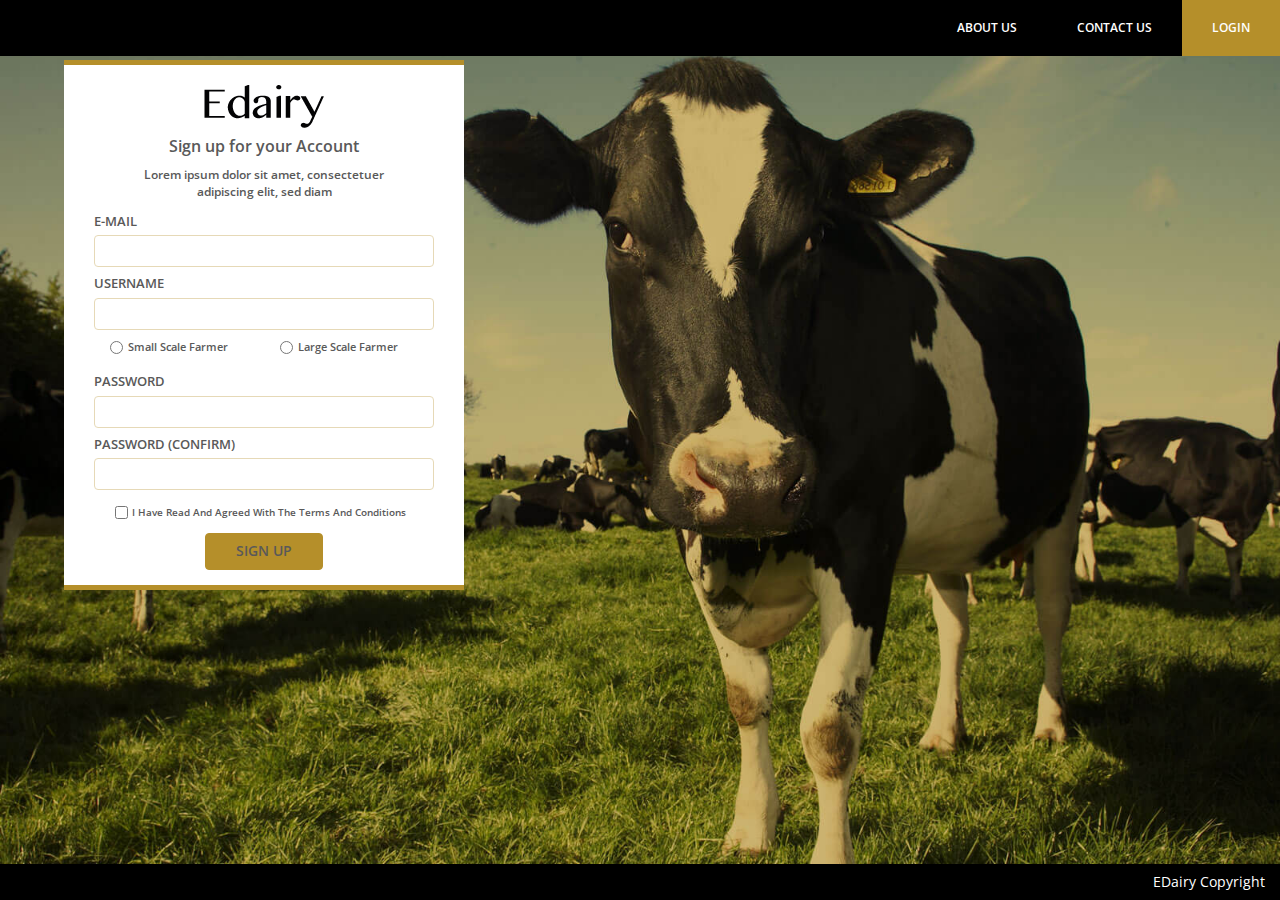
<file: index.html>
<!DOCTYPE html>
<html lang="en">
<head>
<meta charset="utf-8">
<meta http-equiv="X-UA-Compatible" content="IE=edge">
<meta name="viewport" content="width=device-width, initial-scale=1">
<meta name="title" content="eDairy" />
<meta name="description" content="Dairy management solution" />
<meta name="keywords" content="eDairy, Cow, Farm, Produce, Animals, livestock" />
<meta name="author" content="dunstuns.com" />
<meta name="publisher" content="dunstuns.com" />
<meta name="copyright" content="dunstuns.com" />
<meta name="creation_Date" content="21/02/2017" />
<meta name="expires" content="" />
<link rel="icon" href="images/favicon.ico" type="image/x-icon">
<title>eDairy</title>
<!--StyleSheet-->
<link href="https://fonts.googleapis.com/css?family=Open+Sans:400,600,700" rel="stylesheet">
<link href="css/style.css" rel="stylesheet">
<!--Javascript-->
<script src="js/google.api.js"></script>
</head>

<body>
<div class="homewrapper">
  <header class="mainheader">
    <nav class="navbar navbar-default navbar-fixed-top">
      <div class="container-fluid">
        <div class="navbar-header page-scroll">
          <button class="navbar-toggle" data-target="#bs-example-navbar-collapse-1" data-toggle="collapse" type="button"> 
          <span class="sr-only">Toggle navigation</span> 
          <span class="icon-bar"></span> 
          <span class="icon-bar"></span> 
          <span class="icon-bar"></span> 
          </button>
          <!-- <a class="navbar-brand" href="#page-top">Start Bootstrap</a> --> 
        </div>
        <div class="collapse navbar-collapse" id="bs-example-navbar-collapse-1">
          <ul class="nav navbar-nav navbar-right">
            <li> <a href="about.html">About Us</a> </li>
            <li> <a href="contacts.html">Contact Us</a> </li>
            <li class="dropdown"> <a href="#" class="dropdown-toggle" data-toggle="dropdown">Login</a>
              <ul class="dropdown-menu">
                <div class="navbar-login">
                  <div class="row">
                    <div class="col-xs-12">
                      <form class="">
                        <fieldset>
                          <div class="form-group">
                            <label class="control-label" for="name">Username:</label>
                            <input id="name" name="name" type="text" placeholder="" class="form-control input-md" required="">
                          </div>
                          <div class="form-group">
                            <label class="control-label" for="name">Password:</label>
                            <input id="name" name="name" type="text" placeholder="" class="form-control input-md" required="">
                          </div>
                          <div class="form-group">
                            <button id="" name="" class="btn btn-primary btn-login">Sign In</button>
                            <a href="#" class="insidemenu">Forgot Password?</a> </div>
                        </fieldset>
                      </form>
                    </div>
                  </div>
                </div>
              </ul>
            </li>
          </ul>
        </div>
      </div>
    </nav>
  </header>
  <div class="home-signup">
    <div class="container-fluid">
      <div class="row">
        <div class="signupform">
          <form action="animal-record.html" method="post">
            <div class="logosignup"> <img alt="EDairy" src="images/edairy-signuplogo.png">
              <h2>Sign up for your Account</h2>
              <p>Lorem ipsum dolor sit amet, consectetuer adipiscing elit, sed diam</p>
            </div>
            <div class="form-group">
              <label class="control-label" for="email">E-mail</label>
              <input class="form-control" id="email" name="email" placeholder="" type="text">
            </div>
            <div class="form-group">
              <label class="control-label" for="username">Username</label>
              <input class="form-control" id="username" name="username" placeholder="" type="text">
            </div>
            <div class="form-group form-groupBtn">
              <div class="col-xs-6">
                <input id="smallfarmer" name="famer" type="radio">
                <label class="famlabel" for="smallfarmer">Small scale farmer</label>
              </div>
              <div class="col-xs-6">
                <input id="largefarmer" name="famer" type="radio">
                <label class="famlabel" for="largefarmer">Large scale farmer</label>
              </div>
            </div>
            <div class="form-group">
              <label class="control-label" for="password">Password</label>
              <input class="form-control" id="password" name="password" placeholder="" type="password">
            </div>
            <div class="form-group">
              <label class="control-label" for="password_confirm">Password (Confirm)</label>
              <input class="form-control" id="password_confirm" name="password_confirm" placeholder="" type="password">
            </div>
            <div class="form-group">
              <div class="checkbox">
                <label>
                  <input type="checkbox">
                  I have read and agreed with the terms and conditions</label>
              </div>
            </div>
            <div class="form-group submit-block">
              <button class="btn btn-lg btn-primary btn-submit" type="submit">Sign up</button>
            </div>
          </form>
        </div>
      </div>
    </div>
  </div>
  <footer class="mainfooter homefooter">
    <div class="container-fluid">
      <p>EDairy Copyright</p>
    </div>
  </footer>
</div>

<!-- jQuery --> 
<script src="js/jquery.js"></script> 
<script>

</script>
</body>
</html>
</file>
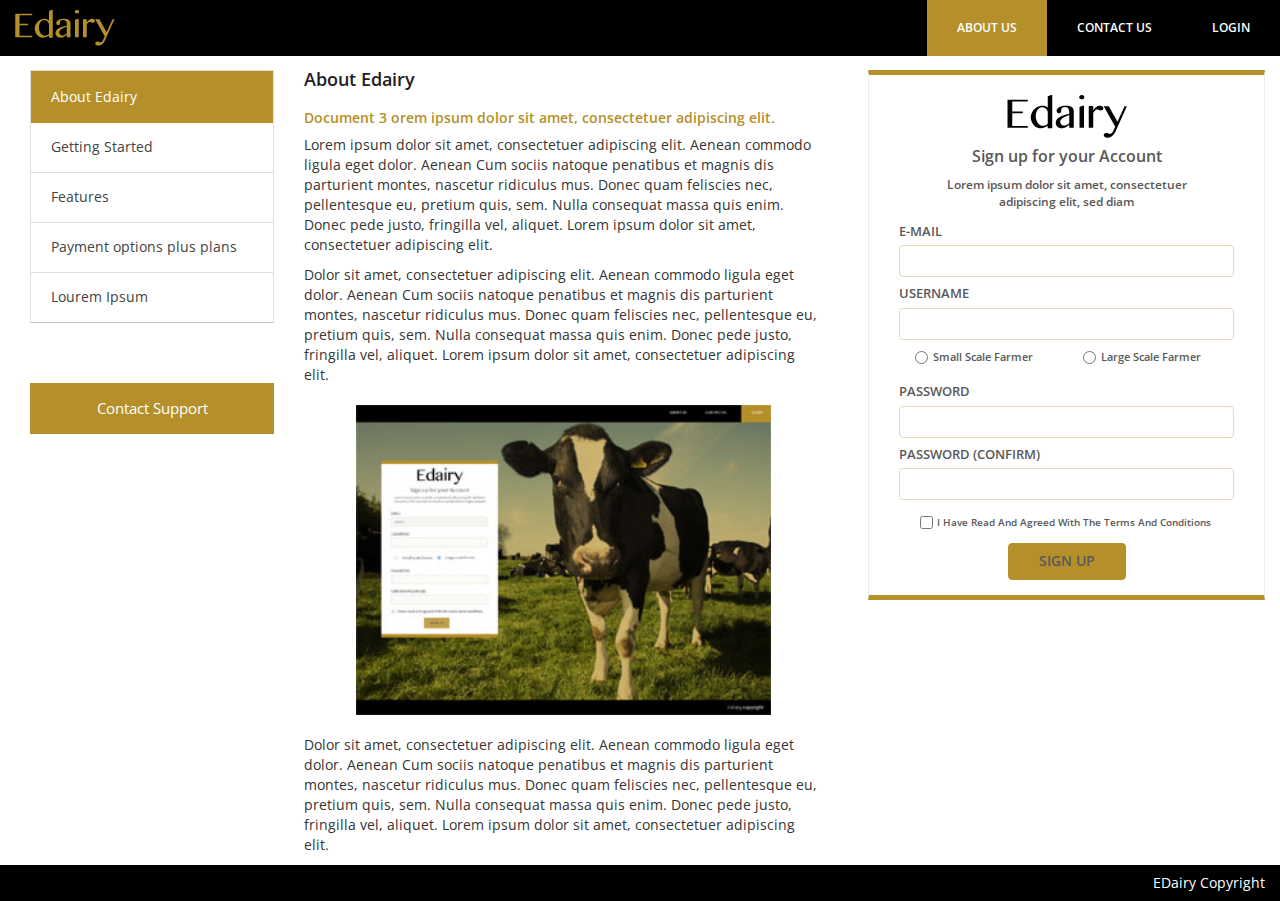
<file: about.html>
<!DOCTYPE html>
<html lang="en">
<head>
<meta charset="utf-8">
<meta http-equiv="X-UA-Compatible" content="IE=edge">
<meta name="viewport" content="width=device-width, initial-scale=1">
<meta name="title" content="eDairy" />
<meta name="description" content="Dairy management solution" />
<meta name="keywords" content="eDairy, Cow, Farm, Produce, Animals, livestock" />
<meta name="author" content="dunstuns.com" />
<meta name="publisher" content="dunstuns.com" />
<meta name="copyright" content="dunstuns.com" />
<meta name="creation_Date" content="21/02/2017" />
<meta name="expires" content="" />
<link rel="icon" href="images/favicon.ico" type="image/x-icon">
<title>eDairy | About</title>
<!--StyleSheet-->
<link href="https://fonts.googleapis.com/css?family=Open+Sans:400,600,700" rel="stylesheet">
<link href="css/style.css" rel="stylesheet">
<!--Javascript-->
<script src="js/google.api.js"></script>
</head>

<body>
<div class="homewrapper aboutwrapper">
  <header class="mainheader">
    <nav class="navbar navbar-default navbar-fixed-top">
      <div class="container-fluid">
        <div class="navbar-header page-scroll">
          <button class="navbar-toggle" data-target="#bs-example-navbar-collapse-1" data-toggle="collapse" type="button"> 
          <span class="sr-only">Toggle navigation</span> 
          <span class="icon-bar"></span> 
          <span class="icon-bar"></span> 
          <span class="icon-bar"></span> 
          </button>
          <a class="navbar-brand mainlogo-yellow" href="index.html"><img alt="EDairy" src="images/edairy-yellowlogo.png"></a> </div>
        <div class="collapse navbar-collapse" id="bs-example-navbar-collapse-1">
          <ul class="nav navbar-nav navbar-right">
            <li class="active"> <a href="about.html">About Us</a> </li>
            <li> <a href="contacts.html">Contact Us</a> </li>
            <li class="dropdown"> <a href="#" class="" data-toggle="dropdown">Login</a>
              <ul class="dropdown-menu">
                <div class="navbar-login">
                  <div class="row">
                    <div class="col-xs-12">
                      <form class="">
                        <fieldset>
                          <div class="form-group">
                            <label class="control-label" for="name">Username:</label>
                            <input id="name" name="name" type="text" placeholder="" class="form-control input-md" required="">
                          </div>
                          <div class="form-group">
                            <label class="control-label" for="name">Password:</label>
                            <input id="name" name="name" type="text" placeholder="" class="form-control input-md" required="">
                          </div>
                          <div class="form-group">
                            <button id="" name="" class="btn btn-primary btn-login">Sign In</button>
                            <a href="#" class="insidemenu">Forgot Password?</a> </div>
                        </fieldset>
                      </form>
                    </div>
                  </div>
                </div>
              </ul>
            </li>
          </ul>
        </div>
      </div>
    </nav>
  </header>
  <div class="aboutwrap">
    <div class="container-fluid">
      <div class="row"> 
        <!--About cont area-->
        <div class="col-sm-8">
          <div class="medialarge">
            <div class="col-sm-4">
              <div class="mediatabs">
                <ul id="myTab" class="nav mediatabs-menu mediatabs-faqs nav-tabs">
                  <li class="active"> <a href="#home" data-toggle="tab">About Edairy</a> </li>
                  <li><a href="#a" data-toggle="tab">Getting Started</a></li>
                  <li><a href="#b" data-toggle="tab">Features</a></li>
                  <li><a href="#c" data-toggle="tab">Payment options plus plans</a></li>
                  <li><a href="#d" data-toggle="tab">Lourem Ipsum</a></li>
                </ul>
                <div class="medialink"><a href="contacts.html">Contact Support</a></div>
              </div>
            </div>
            <div class="col-sm-8">
              <div class="mediaContent">
                <div id="myTabContent" class="tab-content">
                  <div class="tab-pane fade in active" id="home">
                    <h2>About Edairy</h2>
                    <div class="aboutinside">
                      <h3>Document 3 orem ipsum dolor sit amet, consectetuer adipiscing elit.</h3>
                      <p>Lorem ipsum dolor sit amet, consectetuer adipiscing elit. Aenean commodo ligula eget dolor. Aenean Cum sociis natoque penatibus et magnis dis parturient montes, nascetur ridiculus mus. Donec quam feliscies nec, pellentesque eu, pretium quis, sem. Nulla consequat massa quis enim. Donec pede justo, fringilla vel, aliquet. Lorem ipsum dolor sit amet, consectetuer adipiscing elit.</p>
                      <p>Dolor sit amet, consectetuer adipiscing elit. Aenean commodo ligula eget dolor. Aenean Cum sociis natoque penatibus et magnis dis parturient montes, nascetur ridiculus mus. Donec quam feliscies nec, pellentesque eu, pretium quis, sem. Nulla consequat massa quis enim. Donec pede justo, fringilla vel, aliquet. Lorem ipsum dolor sit amet, consectetuer adipiscing elit.</p>
                      <div class="mediapic"> <img src="images/edairy-dummypic2.jpg" alt="" /> </div>
                      <p>Dolor sit amet, consectetuer adipiscing elit. Aenean commodo ligula eget dolor. Aenean Cum sociis natoque penatibus et magnis dis parturient montes, nascetur ridiculus mus. Donec quam feliscies nec, pellentesque eu, pretium quis, sem. Nulla consequat massa quis enim. Donec pede justo, fringilla vel, aliquet. Lorem ipsum dolor sit amet, consectetuer adipiscing elit.</p>
                    </div>
                    
                    <!--accordion end--> 
                  </div>
                  <div class="tab-pane fade" id="a">
                    <h2>Getting Started</h2>
                    <div class="content_accordion">
                      <div class="panel-group" id="accordion">
                        <div class="panel panel-default">
                          <div class="panel-heading">
                            <h4 class="panel-title"> <a data-toggle="collapse" data-parent="#accordion" href="#essay">Document 1 title orem ipsum dolor sit amet, consectetuer adipiscing elit.</a> </h4>
                          </div>
                          <div id="essay" class="panel-collapse collapse in">
                            <div class="panel-body">
                              <p>Lorem ipsum dolor sit amet, consectetuer adipiscing elit. Aenean commodo ligula eget dolor. Aenean Cum sociis natoque penatibus et magnis dis parturient montes, nascetur ridiculus mus. Donec quam feliscies nec, pellentesque eu, pretium quis, sem. Nulla consequat massa quis enim. Donec pede justo, fringilla vel, aliquet. Lorem ipsum dolor sit amet, consectetuer adipiscing elit. </p>
                              <div class="mediapic"> <img src="images/edairy-dummypic.jpg" alt="" /> </div>
                            </div>
                          </div>
                        </div>
                        <div class="panel panel-default">
                          <div class="panel-heading">
                            <h4 class="panel-title"> <a data-toggle="collapse" data-parent="#accordion" href="#eng">Document 1 title orem ipsum dolor sit amet, consectetuer adipiscing elit.</a> </h4>
                          </div>
                          <div id="eng" class="panel-collapse collapse">
                            <div class="panel-body">
                              <p>Lorem ipsum dolor sit amet, consectetuer adipiscing elit. Aenean commodo ligula eget dolor. Aenean Cum sociis natoque penatibus et magnis dis parturient montes, nascetur ridiculus mus. Donec quam feliscies nec, pellentesque eu, pretium quis, sem. Nulla consequat massa quis enim. Donec pede justo, fringilla vel, aliquet. Lorem ipsum dolor sit amet, consectetuer adipiscing elit. </p>
                            </div>
                          </div>
                        </div>
                        <div class="panel panel-default">
                          <div class="panel-heading">
                            <h4 class="panel-title"> <a data-toggle="collapse" data-parent="#accordion" href="#isl">Document 1 title orem ipsum dolor sit amet, consectetuer adipiscing elit.</a> </h4>
                          </div>
                          <div id="isl" class="panel-collapse collapse">
                            <div class="panel-body">
                              <p>Lorem ipsum dolor sit amet, consectetuer adipiscing elit. Aenean commodo ligula eget dolor. Aenean Cum sociis natoque penatibus et magnis dis parturient montes, nascetur ridiculus mus. Donec quam feliscies nec, pellentesque eu, pretium quis, sem. Nulla consequat massa quis enim. Donec pede justo, fringilla vel, aliquet. Lorem ipsum dolor sit amet, consectetuer adipiscing elit. </p>
                              <div class="mediapic"> <img src="images/edairy-dummypic.jpg" alt="" /> </div>
                            </div>
                          </div>
                        </div>
                        <div class="panel panel-default">
                          <div class="panel-heading">
                            <h4 class="panel-title"> <a data-toggle="collapse" data-parent="#accordion" href="#eds">Document 1 title orem ipsum dolor sit amet, consectetuer adipiscing elit.</a> </h4>
                          </div>
                          <div id="eds" class="panel-collapse collapse">
                            <div class="panel-body">
                              <p>Lorem ipsum dolor sit amet, consectetuer adipiscing elit. Aenean commodo ligula eget dolor. Aenean Cum sociis natoque penatibus et magnis dis parturient montes, nascetur ridiculus mus. Donec quam feliscies nec, pellentesque eu, pretium quis, sem. Nulla consequat massa quis enim. Donec pede justo, fringilla vel, aliquet. Lorem ipsum dolor sit amet, consectetuer adipiscing elit. </p>
                            </div>
                          </div>
                        </div>
                      </div>
                    </div>
                    <!--accordion end--> 
                  </div>
                  <div class="tab-pane fade" id="b">
                    <h2>Features</h2>
                    <div class="content_accordion">
                      <div class="panel-group" id="gb">
                        <div class="panel panel-default">
                          <div class="panel-heading">
                            <h4 class="panel-title"> <a data-toggle="collapse" data-parent="#gb" href="#ps">Document 1 title orem ipsum dolor sit amet, consectetuer adipiscing elit. </a> </h4>
                          </div>
                          <div id="ps" class="panel-collapse collapse in">
                            <div class="panel-body">
                              <p>Lorem ipsum dolor sit amet, consectetuer adipiscing elit. Aenean commodo ligula eget dolor. Aenean Cum sociis natoque penatibus et magnis dis parturient montes, nascetur ridiculus mus. Donec quam feliscies nec, pellentesque eu, pretium quis, sem. Nulla consequat massa quis enim. Donec pede justo, fringilla vel, aliquet. Lorem ipsum dolor sit amet, consectetuer adipiscing elit. </p>
                            </div>
                          </div>
                        </div>
                        <div class="panel panel-default">
                          <div class="panel-heading">
                            <h4 class="panel-title"> <a data-toggle="collapse" data-parent="#gb" href="#agr">Document 1 title orem ipsum dolor sit amet, consectetuer adipiscing elit. </a> </h4>
                          </div>
                          <div id="agr" class="panel-collapse collapse">
                            <div class="panel-body">
                              <p>Lorem ipsum dolor sit amet, consectetuer adipiscing elit. Aenean commodo ligula eget dolor. Aenean Cum sociis natoque penatibus et magnis dis parturient montes, nascetur ridiculus mus. Donec quam feliscies nec, pellentesque eu, pretium quis, sem. Nulla consequat massa quis enim. Donec pede justo, fringilla vel, aliquet. Lorem ipsum dolor sit amet, consectetuer adipiscing elit. </p>
                            </div>
                          </div>
                        </div>
                        <div class="panel panel-default">
                          <div class="panel-heading">
                            <h4 class="panel-title"> <a data-toggle="collapse" data-parent="#gb" href="#for">Document 1 title orem ipsum dolor sit amet, consectetuer adipiscing elit. </a> </h4>
                          </div>
                          <div id="for" class="panel-collapse collapse">
                            <div class="panel-body">
                              <p>Lorem ipsum dolor sit amet, consectetuer adipiscing elit. Aenean commodo ligula eget dolor. Aenean Cum sociis natoque penatibus et magnis dis parturient montes, nascetur ridiculus mus. Donec quam feliscies nec, pellentesque eu, pretium quis, sem. Nulla consequat massa quis enim. Donec pede justo, fringilla vel, aliquet. Lorem ipsum dolor sit amet, consectetuer adipiscing elit. </p>
                            </div>
                          </div>
                        </div>
                        <div class="panel panel-default">
                          <div class="panel-heading">
                            <h4 class="panel-title"> <a data-toggle="collapse" data-parent="#gb" href="#soc">Document 1 title orem ipsum dolor sit amet, consectetuer adipiscing elit. </a> </h4>
                          </div>
                          <div id="soc" class="panel-collapse collapse">
                            <div class="panel-body">
                              <p>Lorem ipsum dolor sit amet, consectetuer adipiscing elit. Aenean commodo ligula eget dolor. Aenean Cum sociis natoque penatibus et magnis dis parturient montes, nascetur ridiculus mus. Donec quam feliscies nec, pellentesque eu, pretium quis, sem. Nulla consequat massa quis enim. Donec pede justo, fringilla vel, aliquet. Lorem ipsum dolor sit amet, consectetuer adipiscing elit. </p>
                            </div>
                          </div>
                        </div>
                        <div class="panel panel-default">
                          <div class="panel-heading">
                            <h4 class="panel-title"> <a data-toggle="collapse" data-parent="#gb" href="#jou">5.JournalismDocument 1 title orem ipsum dolor sit amet, consectetuer adipiscing elit. </a> </h4>
                          </div>
                          <div id="jou" class="panel-collapse collapse">
                            <div class="panel-body">
                              <p>Lorem ipsum dolor sit amet, consectetuer adipiscing elit. Aenean commodo ligula eget dolor. Aenean Cum sociis natoque penatibus et magnis dis parturient montes, nascetur ridiculus mus. Donec quam feliscies nec, pellentesque eu, pretium quis, sem. Nulla consequat massa quis enim. Donec pede justo, fringilla vel, aliquet. Lorem ipsum dolor sit amet, consectetuer adipiscing elit. </p>
                            </div>
                          </div>
                        </div>
                      </div>
                    </div>
                    <!--accordion end--> 
                  </div>
                  <div class="tab-pane fade" id="c">
                    <h2>Payment options plus plans</h2>
                    <div class="content_accordion">
                      <div class="panel-group" id="gc">
                        <div class="panel panel-default">
                          <div class="panel-heading">
                            <h4 class="panel-title"> <a data-toggle="collapse" data-parent="#gc" href="#pm">1. Document 1 title orem ipsum dolor sit amet, consectetuer adipiscing elit. </a> </h4>
                          </div>
                          <div id="pm" class="panel-collapse collapse in">
                            <div class="panel-body">
                              <p>Lorem ipsum dolor sit amet, consectetuer adipiscing elit. Aenean commodo ligula eget dolor. Aenean Cum sociis natoque penatibus et magnis dis parturient montes, nascetur ridiculus mus. Donec quam feliscies nec, pellentesque eu, pretium quis, sem. Nulla consequat massa quis enim. Donec pede justo, fringilla vel, aliquet. Lorem ipsum dolor sit amet, consectetuer adipiscing elit. </p>
                            </div>
                          </div>
                        </div>
                        <div class="panel panel-default">
                          <div class="panel-heading">
                            <h4 class="panel-title"> <a data-toggle="collapse" data-parent="#gc" href="#am">2. Document 1 title orem ipsum dolor sit amet, consectetuer adipiscing elit. </a> </h4>
                          </div>
                          <div id="am" class="panel-collapse collapse">
                            <div class="panel-body">
                              <p>Lorem ipsum dolor sit amet, consectetuer adipiscing elit. Aenean commodo ligula eget dolor. Aenean Cum sociis natoque penatibus et magnis dis parturient montes, nascetur ridiculus mus. Donec quam feliscies nec, pellentesque eu, pretium quis, sem. Nulla consequat massa quis enim. Donec pede justo, fringilla vel, aliquet. Lorem ipsum dolor sit amet, consectetuer adipiscing elit. </p>
                            </div>
                          </div>
                        </div>
                        <div class="panel panel-default">
                          <div class="panel-heading">
                            <h4 class="panel-title"> <a data-toggle="collapse" data-parent="#gc" href="#cs">3. Document 1 title orem ipsum dolor sit amet, consectetuer adipiscing elit. </a> </h4>
                          </div>
                          <div id="cs" class="panel-collapse collapse">
                            <div class="panel-body">
                              <p>Lorem ipsum dolor sit amet, consectetuer adipiscing elit. Aenean commodo ligula eget dolor. Aenean Cum sociis natoque penatibus et magnis dis parturient montes, nascetur ridiculus mus. Donec quam feliscies nec, pellentesque eu, pretium quis, sem. Nulla consequat massa quis enim. Donec pede justo, fringilla vel, aliquet. Lorem ipsum dolor sit amet, consectetuer adipiscing elit. </p>
                            </div>
                          </div>
                        </div>
                        <div class="panel panel-default">
                          <div class="panel-heading">
                            <h4 class="panel-title"> <a data-toggle="collapse" data-parent="#gc" href="#stat">4. Document 1 title orem ipsum dolor sit amet, consectetuer adipiscing elit. </a> </h4>
                          </div>
                          <div id="stat" class="panel-collapse collapse">
                            <div class="panel-body">
                              <p>Lorem ipsum dolor sit amet, consectetuer adipiscing elit. Aenean commodo ligula eget dolor. Aenean Cum sociis natoque penatibus et magnis dis parturient montes, nascetur ridiculus mus. Donec quam feliscies nec, pellentesque eu, pretium quis, sem. Nulla consequat massa quis enim. Donec pede justo, fringilla vel, aliquet. Lorem ipsum dolor sit amet, consectetuer adipiscing elit. </p>
                            </div>
                          </div>
                        </div>
                      </div>
                    </div>
                    <!--accordion end--> 
                  </div>
                  <div class="tab-pane fade" id="d">
                    <h2>Lorem ipsum</h2>
                    <div class="content_accordion">
                      <div class="panel-group" id="gc">
                        <div class="panel panel-default">
                          <div class="panel-heading">
                            <h4 class="panel-title"> <a data-toggle="collapse" data-parent="#gc" href="#pm">1. Document 1 title orem ipsum dolor sit amet, consectetuer adipiscing elit. </a> </h4>
                          </div>
                          <div id="pm" class="panel-collapse collapse in">
                            <div class="panel-body">
                              <p>Lorem ipsum dolor sit amet, consectetuer adipiscing elit. Aenean commodo ligula eget dolor. Aenean Cum sociis natoque penatibus et magnis dis parturient montes, nascetur ridiculus mus. Donec quam feliscies nec, pellentesque eu, pretium quis, sem. Nulla consequat massa quis enim. Donec pede justo, fringilla vel, aliquet. Lorem ipsum dolor sit amet, consectetuer adipiscing elit. </p>
                            </div>
                          </div>
                        </div>
                        <div class="panel panel-default">
                          <div class="panel-heading">
                            <h4 class="panel-title"> <a data-toggle="collapse" data-parent="#gc" href="#am">2. Document 1 title orem ipsum dolor sit amet, consectetuer adipiscing elit. </a> </h4>
                          </div>
                          <div id="am" class="panel-collapse collapse">
                            <div class="panel-body">
                              <p>Lorem ipsum dolor sit amet, consectetuer adipiscing elit. Aenean commodo ligula eget dolor. Aenean Cum sociis natoque penatibus et magnis dis parturient montes, nascetur ridiculus mus. Donec quam feliscies nec, pellentesque eu, pretium quis, sem. Nulla consequat massa quis enim. Donec pede justo, fringilla vel, aliquet. Lorem ipsum dolor sit amet, consectetuer adipiscing elit. </p>
                            </div>
                          </div>
                        </div>
                        <div class="panel panel-default">
                          <div class="panel-heading">
                            <h4 class="panel-title"> <a data-toggle="collapse" data-parent="#gc" href="#cs">3. Document 1 title orem ipsum dolor sit amet, consectetuer adipiscing elit. </a> </h4>
                          </div>
                          <div id="cs" class="panel-collapse collapse">
                            <div class="panel-body">
                              <p>Lorem ipsum dolor sit amet, consectetuer adipiscing elit. Aenean commodo ligula eget dolor. Aenean Cum sociis natoque penatibus et magnis dis parturient montes, nascetur ridiculus mus. Donec quam feliscies nec, pellentesque eu, pretium quis, sem. Nulla consequat massa quis enim. Donec pede justo, fringilla vel, aliquet. Lorem ipsum dolor sit amet, consectetuer adipiscing elit. </p>
                            </div>
                          </div>
                        </div>
                        <div class="panel panel-default">
                          <div class="panel-heading">
                            <h4 class="panel-title"> <a data-toggle="collapse" data-parent="#gc" href="#stat">4. Document 1 title orem ipsum dolor sit amet, consectetuer adipiscing elit. </a> </h4>
                          </div>
                          <div id="stat" class="panel-collapse collapse">
                            <div class="panel-body">
                              <p>Lorem ipsum dolor sit amet, consectetuer adipiscing elit. Aenean commodo ligula eget dolor. Aenean Cum sociis natoque penatibus et magnis dis parturient montes, nascetur ridiculus mus. Donec quam feliscies nec, pellentesque eu, pretium quis, sem. Nulla consequat massa quis enim. Donec pede justo, fringilla vel, aliquet. Lorem ipsum dolor sit amet, consectetuer adipiscing elit. </p>
                            </div>
                          </div>
                        </div>
                      </div>
                    </div>
                    <!--accordion end--> 
                  </div>
                </div>
              </div>
            </div>
          </div>
        </div>
        
        <!--Form area-->
        <div class="col-sm-4">
          <div class="signupform signupform-inside">
            <form action="animal-record.html" method="post">
              <div class="logosignup"> <img alt="EDairy" src="images/edairy-signuplogo.png">
                <h2>Sign up for your Account</h2>
                <p>Lorem ipsum dolor sit amet, consectetuer adipiscing elit, sed diam</p>
              </div>
              <div class="form-group">
                <label class="control-label" for="email">E-mail</label>
                <input class="form-control" id="email" name="email" placeholder="" type="text">
              </div>
              <div class="form-group">
                <label class="control-label" for="username">Username</label>
                <input class="form-control" id="username" name="username" placeholder="" type="text">
              </div>
              <div class="form-group form-groupBtn">
                <div class="col-xs-6">
                  <input id="smallfarmer" name="famer" type="radio">
                  <label class="famlabel" for="smallfarmer">Small scale farmer</label>
                </div>
                <div class="col-xs-6">
                  <input id="largefarmer" name="famer" type="radio">
                  <label class="famlabel" for="largefarmer">Large scale farmer</label>
                </div>
              </div>
              <div class="form-group">
                <label class="control-label" for="password">Password</label>
                <input class="form-control" id="password" name="password" placeholder="" type="password">
              </div>
              <div class="form-group">
                <label class="control-label" for="password_confirm">Password (Confirm)</label>
                <input class="form-control" id="password_confirm" name="password_confirm" placeholder="" type="password">
              </div>
              <div class="form-group">
                <div class="checkbox">
                  <label>
                    <input type="checkbox">
                    I have read and agreed with the terms and conditions</label>
                </div>
              </div>
              <div class="form-group submit-block">
                <button class="btn btn-lg btn-primary btn-submit" type="submit">Sign up</button>
              </div>
            </form>
          </div>
        </div>
      </div>
    </div>
  </div>
  <footer class="mainfooter">
    <div class="container-fluid">
      <p>EDairy Copyright</p>
    </div>
  </footer>
</div>

<!-- jQuery --> 
<script src="js/jquery.js"></script> 
<script>

</script>
</body>
</html>
</file>
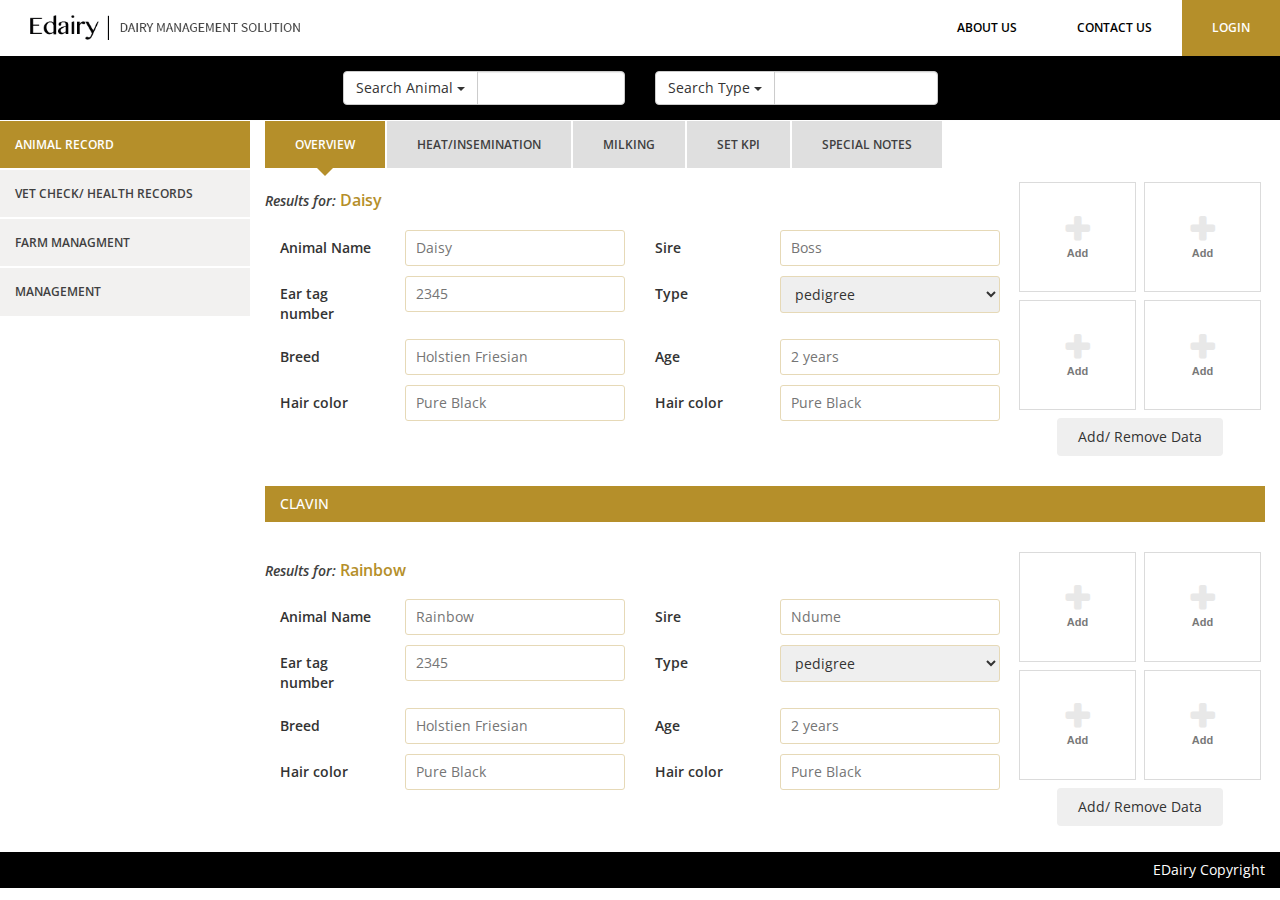
<file: animal-record.html>
<!DOCTYPE html>
<html lang="en">
<head>
<meta charset="utf-8">
<meta http-equiv="X-UA-Compatible" content="IE=edge">
<meta name="viewport" content="width=device-width, initial-scale=1">
<meta name="title" content="eDairy" />
<meta name="description" content="Dairy management solution" />
<meta name="keywords" content="eDairy, Cow, Farm, Produce, Animals, livestock" />
<meta name="author" content="dunstuns.com" />
<meta name="publisher" content="dunstuns.com" />
<meta name="copyright" content="dunstuns.com" />
<meta name="creation_Date" content="21/02/2017" />
<meta name="expires" content="" />
<link rel="icon" href="images/favicon.ico" type="image/x-icon">
<title>eDairy | Animal record</title>
<!--StyleSheet-->
<link href="https://fonts.googleapis.com/css?family=Open+Sans:400,600,700" rel="stylesheet">
<link href="css/style.css" rel="stylesheet">
<!--Javascript-->
<script src="js/google.api.js"></script>
</head>

<body>
<div class="wrapper">
  <header class="mainheader">
    <nav class="navbar navbar-default">
      <div class="container-fluid">
        <div class="row">
          <div class="navbar-header page-scroll">
            <button class="navbar-toggle" data-target="#bs-example-navbar-collapse-1" data-toggle="collapse" type="button"> 
            <span class="sr-only">Toggle navigation</span> 
            <span class="icon-bar"></span> 
            <span class="icon-bar"></span> 
            <span class="icon-bar"></span> 
            </button>
            <a class="navbar-brand mainlogo" href="animal-record-overview.html"><img alt="EDairy" src="images/edairy-logo.png"></a> </div>
          <div class="collapse navbar-collapse" id="bs-example-navbar-collapse-1">
            <ul class="nav navbar-nav navbar-right">
              <li> <a href="about.html">About Us</a> </li>
              <li> <a href="contacts.html">Contact Us</a> </li>
              <li class="dropdown"> <a href="#" class="dropdown-toggle" data-toggle="dropdown">Login</a>
                <ul class="dropdown-menu">
                  <div class="navbar-login">
                    <div class="row">
                      <div class="col-xs-12">
                        <form class="">
                          <fieldset>
                            <div class="form-group">
                              <label class="control-label" for="name">Username:</label>
                              <input id="name" name="name" type="text" placeholder="" class="form-control input-md" required="">
                            </div>
                            <div class="form-group">
                              <label class="control-label" for="name">Password:</label>
                              <input id="name" name="name" type="text" placeholder="" class="form-control input-md" required="">
                            </div>
                            <div class="form-group">
                              <button id="" name="" class="btn btn-primary btn-login">Sign In</button>
                              <a href="#" class="insidemenu">Forgot Password?</a> </div>
                          </fieldset>
                        </form>
                      </div>
                    </div>
                  </div>
                </ul>
              </li>
            </ul>
          </div>
        </div>
      </div>
    </nav>
  </header>
  <section class="searchblock">
    <div class="container-fluid">
      <div class="search-col">
        <div class="col-xs-6">
          <div class="input-group">
            <div class="input-group-btn search-panel">
              <button class="btn btn-default dropdown-toggle" data-toggle="dropdown" type="button"><span id="search_concept">Search Animal</span> <span class="caret"></span></button>
              <ul class="dropdown-menu" role="menu">
                <li> <a href="#contains">Contains</a> </li>
                <li> <a href="#its_equal">It's equal</a> </li>
                <li> <a href="#greather_than">Greather than &gt;</a> </li>
                <li> <a href="#less_than">Less than &lt;</a> </li>
                <li class="divider"></li>
                <li> <a href="#all">Anything</a> </li>
              </ul>
            </div>
            <input id="search_param" name="search_param" type="hidden" value="all">
            <input class="form-control" name="x" placeholder="" type="text">
          </div>
        </div>
        <div class="col-xs-6">
          <div class="input-group">
            <div class="input-group-btn search-panel">
              <button class="btn btn-default dropdown-toggle" data-toggle="dropdown" type="button"><span id="search_concept">Search Type</span> <span class="caret"></span></button>
              <ul class="dropdown-menu" role="menu">
                <li> <a href="#contains">Contains</a> </li>
                <li> <a href="#its_equal">It's equal</a> </li>
                <li> <a href="#greather_than">Greather than &gt;</a> </li>
                <li> <a href="#less_than">Less than &lt;</a> </li>
                <li class="divider"></li>
                <li> <a href="#all">Anything</a> </li>
              </ul>
            </div>
            <input id="search_param" name="search_param" type="hidden" value="all">
            <input class="form-control" name="x" placeholder="" type="text">
          </div>
        </div>
      </div>
    </div>
  </section>
  <div class="contentwrapper">
    <div class="container-fluid">
      <div class="row"> 
        <!--sidebar-menu-->
        <aside class="sidebar">
          <ul>
            <li class="active"> <a href="animal-record.html">Animal Record</a> </li>
            <li> <a href="vet-check.html">Vet Check/ Health Records</a> </li>
            <li> <a href="farm-management.html">Farm Managment</a> </li>
            <li> <a href="management.html">Management</a> </li>
          </ul>
        </aside>
        <!--sidebar-menu-->
        <aside class="contentarea">
          <div class="col-lg-12">
            <div class="panel tabpanel">
              <div class="panel-heading tabheader" id="syllabus">
                <div class="tabheadwrap">
                  <ul class="nav nav-tabs" id="myTab">
                    <li class="active"> <a data-toggle="tab" href="#animal-overview">Overview</a> </li>
                    <li> <a data-toggle="tab" href="#animal-heat">Heat/Insemination</a> </li>
                    <li> <a data-toggle="tab" href="#animal-milking">Milking</a> </li>
                    <li> <a data-toggle="tab" href="#animal-setkpi">Set KPI</a> </li>
                    <li> <a data-toggle="tab" href="#animal-special">Special Notes</a> </li>
                  </ul>
                </div>
              </div>
              <div class="panel-body">
                <div class="tab-content" id="myTabContent"> 
                  <!-- Overview -->
                  <div class="tab-pane fade in active" id="animal-overview">
                    <div class="row">
                      <div class="col-sm-9">
                        <div class="row forminside">
                          <h2><span>Results for:</span> Daisy</h2>
                          <div class="control-group">
                            <div class="col-sm-6 noPadding">
                              <label class="control-label col-sm-4">Animal Name</label>
                              <div class="controls col-sm-8">
                                <input class="input-control" placeholder="Daisy" type="text">
                              </div>
                            </div>
                            <div class="col-sm-6 noPadding">
                              <label class="control-label col-sm-4">Sire</label>
                              <div class="controls col-sm-8">
                                <input class="input-control" placeholder="Boss" type="text">
                              </div>
                            </div>
                          </div>
                          <div class="control-group">
                            <div class="col-sm-6 noPadding">
                              <label class="control-label col-sm-4">Ear tag number</label>
                              <div class="controls col-sm-8">
                                <input class="input-control" placeholder="2345" type="text">
                              </div>
                            </div>
                            <div class="col-sm-6 noPadding">
                              <label class="control-label col-sm-4">Type</label>
                              <div class="controls col-sm-8">
                                <select class="input-control" name="state">
                                  <option value=""> pedigree </option>
                                  <option value=""> Intermediate </option>
                                </select>
                              </div>
                            </div>
                          </div>
                          <div class="control-group">
                            <div class="col-sm-6 noPadding">
                              <label class="control-label col-sm-4">Breed</label>
                              <div class="controls col-sm-8">
                                <input class="input-control" placeholder="Holstien Friesian" type="text">
                              </div>
                            </div>
                            <div class="col-sm-6 noPadding">
                              <label class="control-label col-sm-4">Age</label>
                              <div class="controls col-sm-8">
                                <input class="input-control" placeholder="2 years" type="text">
                              </div>
                            </div>
                          </div>
                          <div class="control-group">
                            <div class="col-sm-6 noPadding">
                              <label class="control-label col-sm-4">Hair color</label>
                              <div class="controls col-sm-8">
                                <input class="input-control" placeholder="Pure Black" type="text">
                              </div>
                            </div>
                            <div class="col-sm-6 noPadding">
                              <label class="control-label col-sm-4">Hair color</label>
                              <div class="controls col-sm-8">
                                <input class="input-control" placeholder="Pure Black" type="text">
                              </div>
                            </div>
                          </div>
                        </div>
                      </div>
                      <div class="col-sm-3">
                        <div class="row">
                          <div class="col-sm-6 picupload">
                            <div class="uploadsmall">
                              <label id="upload-add">
                                <input type="file">
                              </label>
                            </div>
                          </div>
                          <div class="col-sm-6 picupload">
                            <div class="uploadsmall">
                              <label id="upload-add2">
                                <input type="file">
                              </label>
                            </div>
                          </div>
                          <div class="col-sm-6 picupload">
                            <div class="uploadsmall">
                              <label id="upload-add3">
                                <input type="file">
                              </label>
                            </div>
                          </div>
                          <div class="col-sm-6 picupload">
                            <div class="uploadsmall">
                              <label id="upload-add4">
                                <input type="file">
                              </label>
                            </div>
                          </div>
                          <button class="btn btnLarge">Add/ Remove Data</button>
                        </div>
                      </div>
                    </div>
                    <div class="row">
                      <h1>Clavin</h1>
                    </div>
                    <div class="row">
                      <div class="col-sm-9">
                        <div class="row forminside">
                          <h2><span>Results for:</span> Rainbow</h2>
                          <div class="control-group">
                            <div class="col-sm-6 noPadding">
                              <label class="control-label col-sm-4">Animal Name</label>
                              <div class="controls col-sm-8">
                                <input class="input-control" placeholder="Rainbow" type="text">
                              </div>
                            </div>
                            <div class="col-sm-6 noPadding">
                              <label class="control-label col-sm-4">Sire</label>
                              <div class="controls col-sm-8">
                                <input class="input-control" placeholder="Ndume" type="text">
                              </div>
                            </div>
                          </div>
                          <div class="control-group">
                            <div class="col-sm-6 noPadding">
                              <label class="control-label col-sm-4">Ear tag number</label>
                              <div class="controls col-sm-8">
                                <input class="input-control" placeholder="2345" type="text">
                              </div>
                            </div>
                            <div class="col-sm-6 noPadding">
                              <label class="control-label col-sm-4">Type</label>
                              <div class="controls col-sm-8">
                                <select class="input-control" name="state">
                                  <option value=""> pedigree </option>
                                  <option value=""> Intermediate </option>
                                </select>
                              </div>
                            </div>
                          </div>
                          <div class="control-group">
                            <div class="col-sm-6 noPadding">
                              <label class="control-label col-sm-4">Breed</label>
                              <div class="controls col-sm-8">
                                <input class="input-control" placeholder="Holstien Friesian" type="text">
                              </div>
                            </div>
                            <div class="col-sm-6 noPadding">
                              <label class="control-label col-sm-4">Age</label>
                              <div class="controls col-sm-8">
                                <input class="input-control" placeholder="2 years" type="text">
                              </div>
                            </div>
                          </div>
                          <div class="control-group">
                            <div class="col-sm-6 noPadding">
                              <label class="control-label col-sm-4">Hair color</label>
                              <div class="controls col-sm-8">
                                <input class="input-control" placeholder="Pure Black" type="text">
                              </div>
                            </div>
                            <div class="col-sm-6 noPadding">
                              <label class="control-label col-sm-4">Hair color</label>
                              <div class="controls col-sm-8">
                                <input class="input-control" placeholder="Pure Black" type="text">
                              </div>
                            </div>
                          </div>
                        </div>
                      </div>
                      <div class="col-sm-3">
                        <div class="row">
                          <div class="col-sm-6 picupload">
                            <div class="uploadsmall">
                              <label id="upload-add5">
                                <input type="file">
                              </label>
                            </div>
                          </div>
                          <div class="col-sm-6 picupload">
                            <div class="uploadsmall">
                              <label id="upload-add6">
                                <input type="file">
                              </label>
                            </div>
                          </div>
                          <div class="col-sm-6 picupload">
                            <div class="uploadsmall">
                              <label id="upload-add7">
                                <input type="file">
                              </label>
                            </div>
                          </div>
                          <div class="col-sm-6 picupload">
                            <div class="uploadsmall">
                              <label id="upload-add8">
                                <input type="file">
                              </label>
                            </div>
                          </div>
                          <button class="btn btnLarge">Add/ Remove Data</button>
                        </div>
                      </div>
                    </div>
                  </div>
                  <!-- End Overview --> 
                  <!-- Heat/Insemination -->
                  <div class="tab-pane fade" id="animal-heat">
                    <div class="row">
                      <div class="col-sm-9">
                        <div class="row forminside">
                          <h2><span>Results for:</span> Daisy</h2>
                          <div class="tableBlock">
                            <table class="table table-striped">
                              <thead>
                                <tr>
                                  <th>Heat Date</th>
                                  <th>Pregnancy check</th>
                                  <th>Insemination straw</th>
                                  <th>Vet name and number</th>
                                </tr>
                              </thead>
                              <tbody>
                                <tr>
                                  <td>23/12/2017</td>
                                  <td>23/12/2017</td>
                                  <td>Insemination straw</td>
                                  <td>Vet name and number</td>
                                </tr>
                              </tbody>
                            </table>
                          </div>
                        </div>
                      </div>
                      <div class="col-sm-3">
                        <div class="col-sm-6 picupload">
                          <div class="Imgsmall"><img alt="" src="images/edairy-cowpic-small.jpg"></div>
                        </div>
                        <div class="col-sm-6 picupload">
                          <div class="Imgsmall"><img alt="" src="images/edairy-cowpic-small.jpg"></div>
                        </div>
                        <div class="col-sm-6 picupload">
                          <div class="Imgsmall"><img alt="" src="images/edairy-cowpic-small.jpg"></div>
                        </div>
                        <div class="col-sm-6 picupload">
                          <div class="Imgsmall"><img alt="" src="images/edairy-cowpic-small.jpg"></div>
                        </div>
                      </div>
                    </div>
                    <div class="row">
                      <div class="col-sm-9">
                        <div class="formexports">
                          <div class="control-group">
                            <label class="control-label noPadding col-sm-3">Heat Date</label>
                            <div class="controls noPadding col-sm-6">
                              <div class="input-group date" data-provide="datepicker">
                                <input class="form-control" placeholder="Month | Day | Year" type="text">
                                <div class="input-group-addon"> <span class="glyphicon glyphicon-calendar"></span> </div>
                              </div>
                            </div>
                          </div>
                          <div class="control-group">
                            <label class="control-label noPadding col-sm-3">Pregnancy check</label>
                            <div class="controls noPadding col-sm-6">
                              <div class="input-group date" data-provide="datepicker">
                                <input class="form-control" placeholder="Month | Day | Year" type="text">
                                <div class="input-group-addon"> <span class="glyphicon glyphicon-calendar"></span> </div>
                              </div>
                            </div>
                          </div>
                          <div class="control-group">
                            <label class="control-label noPadding col-sm-3">Insemination straw</label>
                            <div class="controls noPadding col-sm-6">
                              <div class="input-group uploadarea">
                                <input class="form-control" placeholder="ID" readonly type="text">
                                <label class="input-group-btn"><span class="btn"><i aria-hidden="true" class="fa fa-camera"></i>
                                  <input multiple style="display: none;" type="file">
                                  </span></label>
                              </div>
                            </div>
                          </div>
                          <div class="control-group">
                            <label class="control-label noPadding col-sm-3">Vet name and number</label>
                            <div class="controls noPadding col-sm-6">
                              <input class="input-control" placeholder="Name" type="text">
                            </div>
                            <div class="col-sm-3">
                              <button class="btn btnBordered">Add New Vet</button>
                            </div>
                          </div>
                          <div class="submitarea">
                            <button class="btn btnBordered">Submit</button>
                          </div>
                        </div>
                      </div>
                      <div class="col-sm-3 exportarea">
                        <h2>Export Reports</h2>
                        <div class="exportdate">
                          <div class="form-group">
                            <div class="row">
                              <div class="col-lg-12 dateBlock">
                                <label class="pull-left">Start date</label>
                                <div class="input-group date" data-provide="datepicker">
                                  <input class="form-control" id="date-from" placeholder="Month | Day | Year" type="text">
                                  <div class="input-group-addon"> <span class="glyphicon glyphicon-calendar"></span> </div>
                                </div>
                              </div>
                              <div class="col-lg-12 dateBlock">
                                <label class="pull-left">End date</label>
                                <div class="input-group date" data-provide="datepicker">
                                  <input class="form-control" id="date-from" placeholder="Month | Day | Year" type="text">
                                  <div class="input-group-addon"> <span class="glyphicon glyphicon-calendar"></span> </div>
                                </div>
                              </div>
                              <button class="btn btnBordered">Export</button>
                            </div>
                          </div>
                        </div>
                      </div>
                    </div>
                  </div>
                  <!--  End Heat/Insemination --> 
                  <!-- Milking -->
                  <div class="tab-pane fade" id="animal-milking">
                    <div class="row">
                      <div class="col-sm-9">
                        <div class="maintitle">
                          <h2><span>Results for:</span> Daisy</h2>
                        </div>
                        <div class="formexports topformexports">
                          <div class="control-group">
                            <label class="control-label noPadding col-sm-3">Day/Date</label>
                            <div class="controls noPadding col-sm-6">
                              <div class="input-group date" data-provide="datepicker">
                                <input class="form-control" placeholder="Month | Day | Year" type="text">
                                <div class="input-group-addon"> <span class="glyphicon glyphicon-calendar"></span> </div>
                              </div>
                            </div>
                          </div>
                          <div class="control-group">
                            <label class="control-label noPadding col-sm-3">Morning Production</label>
                            <div class="controls noPadding col-sm-6">
                              <input class="input-control" placeholder="Amount in liters" type="text">
                            </div>
                          </div>
                          <div class="control-group">
                            <label class="control-label noPadding col-sm-3">Noon Production</label>
                            <div class="controls noPadding col-sm-6">
                              <input class="input-control" placeholder="Amount in liters" type="text">
                            </div>
                          </div>
                          <div class="control-group">
                            <label class="control-label noPadding col-sm-3">Evening Production</label>
                            <div class="controls noPadding col-sm-6">
                              <input class="input-control" placeholder="Amount in liters" type="text">
                            </div>
                          </div>
                          <div class="submitarea">
                            <button class="btn btnBordered">Submit</button>
                          </div>
                        </div>
                      </div>
                      <div class="col-sm-3">
                        <div class="col-sm-6 picupload">
                          <div class="Imgsmall"><img alt="" src="images/edairy-cowpic-small.jpg"></div>
                        </div>
                        <div class="col-sm-6 picupload">
                          <div class="Imgsmall"><img alt="" src="images/edairy-cowpic-small.jpg"></div>
                        </div>
                        <div class="col-sm-6 picupload">
                          <div class="Imgsmall"><img alt="" src="images/edairy-cowpic-small.jpg"></div>
                        </div>
                        <div class="col-sm-6 picupload">
                          <div class="Imgsmall"><img alt="" src="images/edairy-cowpic-small.jpg"></div>
                        </div>
                      </div>
                    </div>
                    <div class="row">
                      <div class="col-sm-9">
                        <div class="export-table nopadding">
                          <table class="table table-striped table-list data-table">
                            <thead>
                              <tr>
                                <th>Heat date</th>
                                <th>Morning</th>
                                <th>Noon</th>
                                <th>Evening</th>
                              </tr>
                            </thead>
                            <tbody>
                              <tr class="gradeX">
                                <td>23/12/2017</td>
                                <td>10</td>
                                <td>0</td>
                                <td>15</td>
                              </tr>
                              <tr class="gradeX">
                                <td>02/12/2017</td>
                                <td>10</td>
                                <td>0</td>
                                <td>15</td>
                              </tr>
                              <tr class="gradeX">
                                <td>10/12/2017</td>
                                <td>20</td>
                                <td>0</td>
                                <td>15</td>
                              </tr>
                              <tr class="gradeX">
                                <td>15/12/2017</td>
                                <td>10</td>
                                <td>0</td>
                                <td>4</td>
                              </tr>
                              <tr class="gradeX">
                                <td>30/12/2017</td>
                                <td>10</td>
                                <td>0</td>
                                <td>15</td>
                              </tr>
                              <tr class="gradeX">
                                <td>06/12/2017</td>
                                <td>20</td>
                                <td>0</td>
                                <td>15</td>
                              </tr>
                              <tr class="gradeX">
                                <td>23/12/2017</td>
                                <td>10</td>
                                <td>0</td>
                                <td>15</td>
                              </tr>
                              <tr class="gradeX">
                                <td>23/12/2017</td>
                                <td>10</td>
                                <td>0</td>
                                <td>15</td>
                              </tr>
                              <tr class="gradeX">
                                <td>23/12/2017</td>
                                <td>10</td>
                                <td>0</td>
                                <td>15</td>
                              </tr>
                              <tr class="gradeX">
                                <td>23/12/2017</td>
                                <td>10</td>
                                <td>0</td>
                                <td>15</td>
                              </tr>
                              <tr class="gradeX">
                                <td>23/12/2017</td>
                                <td>10</td>
                                <td>0</td>
                                <td>15</td>
                              </tr>
                              <tr class="gradeX">
                                <td>23/12/2017</td>
                                <td>10</td>
                                <td>0</td>
                                <td>15</td>
                              </tr>
                              <tr class="gradeX">
                                <td>23/12/2017</td>
                                <td>10</td>
                                <td>0</td>
                                <td>15</td>
                              </tr>
                              <tr class="gradeX">
                                <td>23/12/2017</td>
                                <td>10</td>
                                <td>0</td>
                                <td>15</td>
                              </tr>
                              <tr class="gradeX">
                                <td>23/12/2017</td>
                                <td>10</td>
                                <td>0</td>
                                <td>15</td>
                              </tr>
                              <tr class="gradeX">
                                <td>23/12/2017</td>
                                <td>10</td>
                                <td>0</td>
                                <td>15</td>
                              </tr>
                              <tr class="gradeX">
                                <td>23/12/2017</td>
                                <td>10</td>
                                <td>0</td>
                                <td>15</td>
                              </tr>
                              <tr class="gradeX">
                                <td>23/12/2017</td>
                                <td>10</td>
                                <td>0</td>
                                <td>15</td>
                              </tr>
                              <tr class="gradeX">
                                <td>23/12/2017</td>
                                <td>10</td>
                                <td>0</td>
                                <td>15</td>
                              </tr>
                              <tr class="gradeX">
                                <td>07/12/2017</td>
                                <td>10</td>
                                <td>0</td>
                                <td>15</td>
                              </tr>
                              <tr class="gradeX">
                                <td>25/12/2017</td>
                                <td>10</td>
                                <td>0</td>
                                <td>15</td>
                              </tr>
                              <tr class="gradeX">
                                <td>23/12/2017</td>
                                <td>10</td>
                                <td>0</td>
                                <td>15</td>
                              </tr>
                              <tr class="gradeX">
                                <td>14/12/2017</td>
                                <td>10</td>
                                <td>0</td>
                                <td>15</td>
                              </tr>
                              <tr class="gradeX">
                                <td>23/12/2017</td>
                                <td>10</td>
                                <td>0</td>
                                <td>15</td>
                              </tr>
                              <tr class="gradeX">
                                <td>11/12/2017</td>
                                <td>10</td>
                                <td>0</td>
                                <td>15</td>
                              </tr>
                              <tr class="gradeX">
                                <td>22/12/2017</td>
                                <td>10</td>
                                <td>0</td>
                                <td>15</td>
                              </tr>
                              <tr class="gradeX">
                                <td>20/12/2017</td>
                                <td>10</td>
                                <td>0</td>
                                <td>15</td>
                              </tr>
                              <tr class="gradeX">
                                <td>23/12/2017</td>
                                <td>10</td>
                                <td>0</td>
                                <td>15</td>
                              </tr>
                              <tr class="gradeX">
                                <td>01/12/2017</td>
                                <td>10</td>
                                <td>0</td>
                                <td>15</td>
                              </tr>
                            </tbody>
                          </table>
                        </div>
                      </div>
                      <div class="col-sm-3 exportarea">
                        <h2>Export Reports</h2>
                        <div class="exportdate">
                          <div class="form-group">
                            <div class="row">
                              <div class="col-lg-12 dateBlock">
                                <label class="pull-left">Start date</label>
                                <div class="input-group date" data-provide="datepicker">
                                  <input class="form-control" id="date-from" placeholder="Month | Day | Year" type="text">
                                  <div class="input-group-addon"> <span class="glyphicon glyphicon-calendar"></span> </div>
                                </div>
                              </div>
                              <div class="col-lg-12 dateBlock">
                                <label class="pull-left">End date</label>
                                <div class="input-group date" data-provide="datepicker">
                                  <input class="form-control" id="date-from" placeholder="Month | Day | Year" type="text">
                                  <div class="input-group-addon"> <span class="glyphicon glyphicon-calendar"></span> </div>
                                </div>
                              </div>
                              <button class="btn btnBordered">Export</button>
                            </div>
                          </div>
                        </div>
                      </div>
                    </div>
                  </div>
                  <!--  End Milking --><!--  Set KPI -->
                  <div class="tab-pane fade" id="animal-setkpi">
                    <div class="row">
                      <div class="col-sm-9">
                        <div class="maintitle">
                          <h2><span>Results for:</span> Daisy</h2>
                        </div>
                        <div class="formexports topformexports">
                          <div class="control-group">
                            <label class="control-label noPadding col-sm-3">Day/Date</label>
                            <div class="controls noPadding col-sm-6">
                              <div class="input-group date" data-provide="datepicker">
                                <input class="form-control" placeholder="Month | Day | Year" type="text">
                                <div class="input-group-addon"> <span class="glyphicon glyphicon-calendar"></span> </div>
                              </div>
                            </div>
                          </div>
                          <div class="control-group">
                            <label class="control-label noPadding col-sm-3">Current Average</label>
                            <div class="controls noPadding col-sm-6">
                              <input class="input-control" placeholder="Amount in liters" type="text">
                            </div>
                          </div>
                          <div class="control-group">
                            <label class="control-label noPadding col-sm-3">Goal Production</label>
                            <div class="controls noPadding col-sm-6">
                              <input class="input-control" placeholder="Amount in liters" type="text">
                            </div>
                          </div>
                          <div class="control-group">
                            <label class="control-label noPadding col-sm-3">Set Alert/Reminder</label>
                            <div class="controls noPadding col-sm-6">
                              <div class="input-group date" data-provide="datepicker">
                                <input class="form-control" placeholder="Month | Day | Year" type="text">
                                <div class="input-group-addon"> <span class="glyphicon glyphicon-calendar"></span> </div>
                              </div>
                            </div>
                          </div>
                          <div class="submitarea">
                            <button class="btn btnBordered">Submit</button>
                          </div>
                        </div>
                      </div>
                      <div class="col-sm-3">
                        <div class="col-sm-6 picupload">
                          <div class="Imgsmall"><img alt="" src="images/edairy-cowpic-small.jpg"></div>
                        </div>
                        <div class="col-sm-6 picupload">
                          <div class="Imgsmall"><img alt="" src="images/edairy-cowpic-small.jpg"></div>
                        </div>
                        <div class="col-sm-6 picupload">
                          <div class="Imgsmall"><img alt="" src="images/edairy-cowpic-small.jpg"></div>
                        </div>
                        <div class="col-sm-6 picupload">
                          <div class="Imgsmall"><img alt="" src="images/edairy-cowpic-small.jpg"></div>
                        </div>
                      </div>
                    </div>
                    <div class="row">
                      <div class="col-sm-9">
                        <div class="export-table nopadding">
                          <table class="table table-striped table-list data-table">
                            <thead>
                              <tr>
                                <th>Heat date</th>
                                <th>Morning</th>
                                <th>Noon</th>
                                <th>Evening</th>
                              </tr>
                            </thead>
                            <tbody>
                              <tr class="gradeX">
                                <td>23/12/2017</td>
                                <td>10</td>
                                <td>0</td>
                                <td>15</td>
                              </tr>
                              <tr class="gradeX">
                                <td>02/12/2017</td>
                                <td>10</td>
                                <td>0</td>
                                <td>15</td>
                              </tr>
                              <tr class="gradeX">
                                <td>10/12/2017</td>
                                <td>20</td>
                                <td>0</td>
                                <td>15</td>
                              </tr>
                              <tr class="gradeX">
                                <td>15/12/2017</td>
                                <td>10</td>
                                <td>0</td>
                                <td>4</td>
                              </tr>
                              <tr class="gradeX">
                                <td>30/12/2017</td>
                                <td>10</td>
                                <td>0</td>
                                <td>15</td>
                              </tr>
                              <tr class="gradeX">
                                <td>06/12/2017</td>
                                <td>20</td>
                                <td>0</td>
                                <td>15</td>
                              </tr>
                              <tr class="gradeX">
                                <td>23/12/2017</td>
                                <td>10</td>
                                <td>0</td>
                                <td>15</td>
                              </tr>
                              <tr class="gradeX">
                                <td>23/12/2017</td>
                                <td>10</td>
                                <td>0</td>
                                <td>15</td>
                              </tr>
                              <tr class="gradeX">
                                <td>23/12/2017</td>
                                <td>10</td>
                                <td>0</td>
                                <td>15</td>
                              </tr>
                              <tr class="gradeX">
                                <td>23/12/2017</td>
                                <td>10</td>
                                <td>0</td>
                                <td>15</td>
                              </tr>
                              <tr class="gradeX">
                                <td>23/12/2017</td>
                                <td>10</td>
                                <td>0</td>
                                <td>15</td>
                              </tr>
                              <tr class="gradeX">
                                <td>23/12/2017</td>
                                <td>10</td>
                                <td>0</td>
                                <td>15</td>
                              </tr>
                              <tr class="gradeX">
                                <td>23/12/2017</td>
                                <td>10</td>
                                <td>0</td>
                                <td>15</td>
                              </tr>
                              <tr class="gradeX">
                                <td>23/12/2017</td>
                                <td>10</td>
                                <td>0</td>
                                <td>15</td>
                              </tr>
                              <tr class="gradeX">
                                <td>23/12/2017</td>
                                <td>10</td>
                                <td>0</td>
                                <td>15</td>
                              </tr>
                              <tr class="gradeX">
                                <td>23/12/2017</td>
                                <td>10</td>
                                <td>0</td>
                                <td>15</td>
                              </tr>
                              <tr class="gradeX">
                                <td>23/12/2017</td>
                                <td>10</td>
                                <td>0</td>
                                <td>15</td>
                              </tr>
                              <tr class="gradeX">
                                <td>23/12/2017</td>
                                <td>10</td>
                                <td>0</td>
                                <td>15</td>
                              </tr>
                              <tr class="gradeX">
                                <td>23/12/2017</td>
                                <td>10</td>
                                <td>0</td>
                                <td>15</td>
                              </tr>
                              <tr class="gradeX">
                                <td>07/12/2017</td>
                                <td>10</td>
                                <td>0</td>
                                <td>15</td>
                              </tr>
                              <tr class="gradeX">
                                <td>25/12/2017</td>
                                <td>10</td>
                                <td>0</td>
                                <td>15</td>
                              </tr>
                              <tr class="gradeX">
                                <td>23/12/2017</td>
                                <td>10</td>
                                <td>0</td>
                                <td>15</td>
                              </tr>
                              <tr class="gradeX">
                                <td>14/12/2017</td>
                                <td>10</td>
                                <td>0</td>
                                <td>15</td>
                              </tr>
                              <tr class="gradeX">
                                <td>23/12/2017</td>
                                <td>10</td>
                                <td>0</td>
                                <td>15</td>
                              </tr>
                              <tr class="gradeX">
                                <td>11/12/2017</td>
                                <td>10</td>
                                <td>0</td>
                                <td>15</td>
                              </tr>
                              <tr class="gradeX">
                                <td>22/12/2017</td>
                                <td>10</td>
                                <td>0</td>
                                <td>15</td>
                              </tr>
                              <tr class="gradeX">
                                <td>20/12/2017</td>
                                <td>10</td>
                                <td>0</td>
                                <td>15</td>
                              </tr>
                              <tr class="gradeX">
                                <td>23/12/2017</td>
                                <td>10</td>
                                <td>0</td>
                                <td>15</td>
                              </tr>
                              <tr class="gradeX">
                                <td>01/12/2017</td>
                                <td>10</td>
                                <td>0</td>
                                <td>15</td>
                              </tr>
                            </tbody>
                          </table>
                        </div>
                      </div>
                      <div class="col-sm-3 exportarea">
                        <h2>Export Reports</h2>
                        <div class="exportdate">
                          <div class="form-group">
                            <div class="row">
                              <div class="col-lg-12 dateBlock">
                                <label class="pull-left">Start date</label>
                                <div class="input-group date" data-provide="datepicker">
                                  <input class="form-control" id="date-from" placeholder="Month | Day | Year" type="text">
                                  <div class="input-group-addon"> <span class="glyphicon glyphicon-calendar"></span> </div>
                                </div>
                              </div>
                              <div class="col-lg-12 dateBlock">
                                <label class="pull-left">End date</label>
                                <div class="input-group date" data-provide="datepicker">
                                  <input class="form-control" id="date-from" placeholder="Month | Day | Year" type="text">
                                  <div class="input-group-addon"> <span class="glyphicon glyphicon-calendar"></span> </div>
                                </div>
                              </div>
                              <button class="btn btnBordered">Export</button>
                            </div>
                          </div>
                        </div>
                      </div>
                    </div>
                  </div>
                  <!--  End Set KPI --> 
                  <!--  Special Notes -->
                  <div class="tab-pane fade" id="animal-special">
                    <div class="row">
                      <div class="col-sm-9">
                        <div class="row">
                          <div class="maintitle">
                            <h2><span>Results for:</span> Daisy</h2>
                          </div>
                          <div class="formexports topformexports">
                            <div class="control-group">
                              <label class="control-label noPadding col-sm-3">Day/Date</label>
                              <div class="controls noPadding col-sm-4">
                                <div class="input-group date" data-provide="datepicker">
                                  <input class="form-control" placeholder="Month | Day | Year" type="text">
                                  <div class="input-group-addon"> <span class="glyphicon glyphicon-calendar"></span> </div>
                                </div>
                              </div>
                            </div>
                            <div class="control-group">
                              <label class="control-label noPadding col-sm-3">Add Notes</label>
                              <div class="controls noPadding col-sm-4">
                                <input class="input-control" placeholder="Subject" type="text">
                              </div>
                            </div>
                            <div class="control-group">
                              <label class="control-label noPadding col-sm-3"></label>
                              <div class="controls noPadding col-sm-4">
                                <textarea class="input-control" placeholder="Message"></textarea>
                              </div>
                            </div>
                            <div class="submitarea">
                              <button class="btn btnBordered">Submit Notes</button>
                            </div>
                          </div>
                        </div>
                      </div>
                      <div class="col-sm-3">
                        <div class="col-sm-6 picupload">
                          <div class="Imgsmall"><img alt="" src="images/edairy-cowpic-small.jpg"></div>
                        </div>
                        <div class="col-sm-6 picupload">
                          <div class="Imgsmall"><img alt="" src="images/edairy-cowpic-small.jpg"></div>
                        </div>
                        <div class="col-sm-6 picupload">
                          <div class="Imgsmall"><img alt="" src="images/edairy-cowpic-small.jpg"></div>
                        </div>
                        <div class="col-sm-6 picupload">
                          <div class="Imgsmall"><img alt="" src="images/edairy-cowpic-small.jpg"></div>
                        </div>
                      </div>
                    </div>
                    <div class="row">
                      <div class="col-sm-9">
                        <div class="export-table nopadding">
                          <table class="table table-striped table-list data-table">
                            <thead>
                              <tr>
                                <th>Date</th>
                                <th>Message</th>
                                <th>Reminder</th>
                              </tr>
                            </thead>
                            <tbody>
                              <tr class="gradeX">
                                <td>23/12/2017</td>
                                <td>Lorem ipsum dolor sit amet, consectetur adipiscing elit. Sed malesuada, libero non mattis tempor, lorem dolor malesuada est, sit amet sagittis lorem arcu sed ligula. Aenean sit amet tincidunt purus, et rhoncus velit.</td>
                                <td>23/12/2017</td>
                              </tr>
                              <tr class="gradeX">
                                <td>02/12/2017</td>
                                <td>Lorem ipsum dolor sit amet, consectetur adipiscing elit. Sed malesuada, libero non mattis tempor, lorem dolor malesuada est, sit amet sagittis lorem arcu sed ligula. Aenean sit amet tincidunt purus, et rhoncus velit.</td>
                                <td>23/12/2017</td>
                              </tr>
                              <tr class="gradeX">
                                <td>20/12/2017</td>
                                <td>Lorem ipsum dolor sit amet, consectetur adipiscing elit. Sed malesuada, libero non mattis tempor, lorem dolor malesuada est, sit amet sagittis lorem arcu sed ligula. Aenean sit amet tincidunt purus, et rhoncus velit.</td>
                                <td>23/12/2017</td>
                              </tr>
                              <tr class="gradeX">
                                <td>23/12/2017</td>
                                <td>Lorem ipsum dolor sit amet, consectetur adipiscing elit. Sed malesuada, libero non mattis tempor, lorem dolor malesuada est, sit amet sagittis lorem arcu sed ligula. Aenean sit amet tincidunt purus, et rhoncus velit.</td>
                                <td>23/12/2017</td>
                              </tr>
                              <tr class="gradeX">
                                <td>01/12/2017</td>
                                <td>Lorem ipsum dolor sit amet, consectetur adipiscing elit. Sed malesuada, libero non mattis tempor, lorem dolor malesuada est, sit amet sagittis lorem arcu sed ligula. Aenean sit amet tincidunt purus, et rhoncus velit.</td>
                                <td>23/12/2017</td>
                              </tr>
                            </tbody>
                          </table>
                        </div>
                      </div>
                    </div>
                  </div>
                  <!--  End Special Notes --> 
                </div>
                <!-- tab-content--> 
              </div>
              <!-- panel body --><!-- panel --> 
            </div>
            <!-- end column --> 
          </div>
        </aside>
      </div>
    </div>
  </div>
  <footer class="mainfooter">
    <div class="container-fluid">
      <p>EDairy Copyright</p>
    </div>
  </footer>
</div>
<!-- jQuery --> 
<script src="js/jquery.js"></script> 
<script src="js/jquery.dataTable.js"></script> 
<script src="js/main.js"></script>
</body>
</html>
</file>
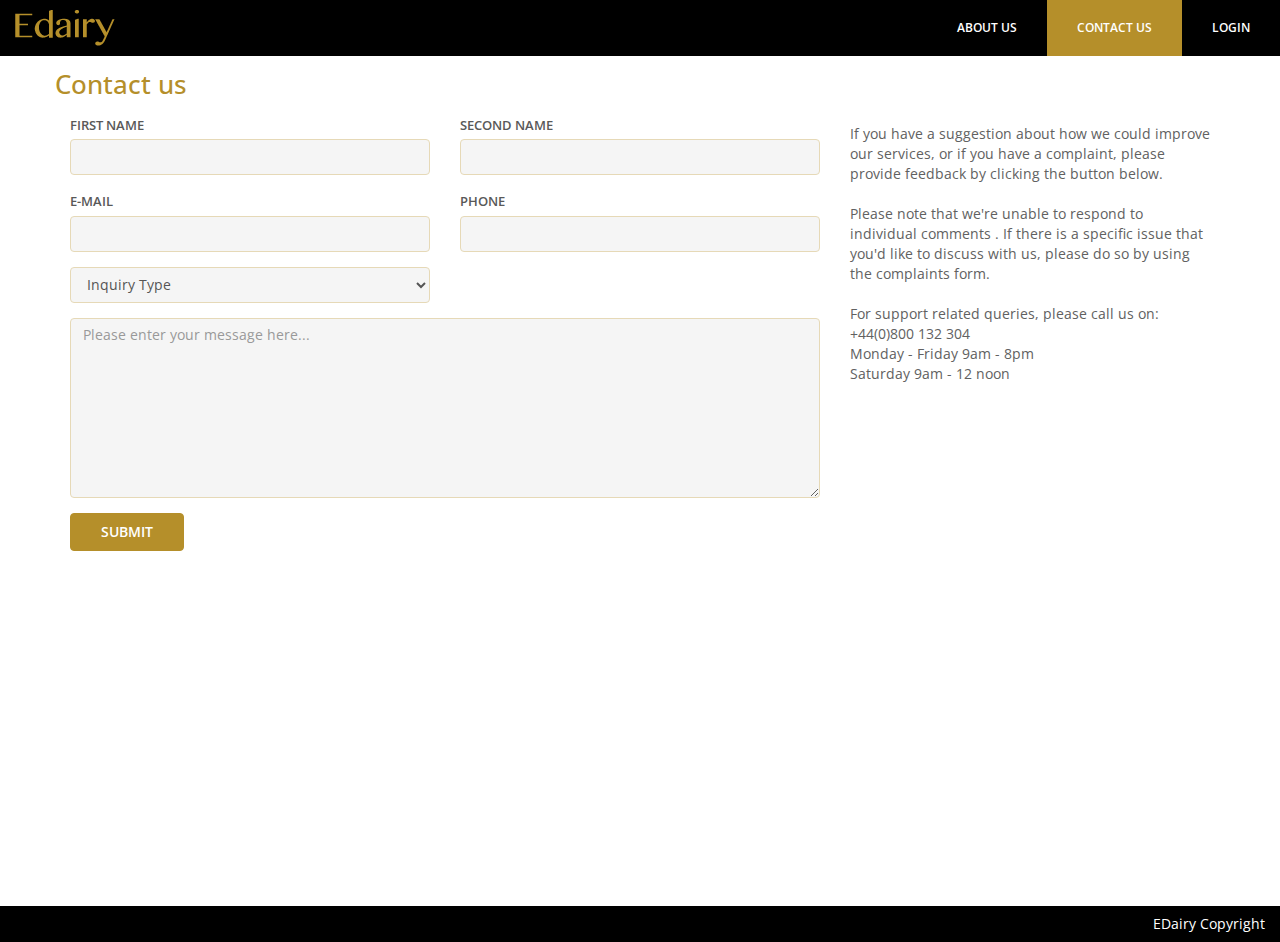
<file: contacts.html>
<!DOCTYPE html>
<html lang="en">
<head>
<meta charset="utf-8">
<meta http-equiv="X-UA-Compatible" content="IE=edge">
<meta name="viewport" content="width=device-width, initial-scale=1">
<meta name="title" content="eDairy" />
<meta name="description" content="Dairy management solution" />
<meta name="keywords" content="eDairy, Cow, Farm, Produce, Animals, livestock" />
<meta name="author" content="dunstuns.com" />
<meta name="publisher" content="dunstuns.com" />
<meta name="copyright" content="dunstuns.com" />
<meta name="creation_Date" content="21/02/2017" />
<meta name="expires" content="" />
<link rel="icon" href="images/favicon.ico" type="image/x-icon">
<title>eDairy | About</title>
<!--StyleSheet-->
<link href="https://fonts.googleapis.com/css?family=Open+Sans:400,600,700" rel="stylesheet">
<link href="css/style.css" rel="stylesheet">
<!--Javascript-->
<script src="js/google.api.js"></script>
</head>

<body>
<div class="homewrapper aboutwrapper">
  <header class="mainheader">
    <nav class="navbar navbar-default navbar-fixed-top">
      <div class="container-fluid">
        <div class="navbar-header page-scroll">
          <button class="navbar-toggle" data-target="#bs-example-navbar-collapse-1" data-toggle="collapse" type="button"> 
          <span class="sr-only">Toggle navigation</span> 
          <span class="icon-bar"></span> 
          <span class="icon-bar"></span> 
          <span class="icon-bar"></span> 
          </button>
          <a class="navbar-brand mainlogo-yellow" href="index.html"><img alt="EDairy" src="images/edairy-yellowlogo.png"></a> </div>
        <div class="collapse navbar-collapse" id="bs-example-navbar-collapse-1">
          <ul class="nav navbar-nav navbar-right">
            <li> <a href="about.html">About Us</a> </li>
            <li class="active"> <a href="contacts.html">Contact Us</a> </li>
            <li class="dropdown"> <a href="#" class="" data-toggle="dropdown">Login</a>
              <ul class="dropdown-menu">
                <div class="navbar-login">
                  <div class="row">
                    <div class="col-xs-12">
                      <form class="">
                        <fieldset>
                          <div class="form-group">
                            <label class="control-label" for="name">Username:</label>
                            <input id="name" name="name" type="text" placeholder="" class="form-control input-md" required="">
                          </div>
                          <div class="form-group">
                            <label class="control-label" for="name">Password:</label>
                            <input id="name" name="name" type="text" placeholder="" class="form-control input-md" required="">
                          </div>
                          <div class="form-group">
                            <button id="" name="" class="btn btn-primary btn-login">Sign In</button>
                            <a href="#" class="insidemenu">Forgot Password?</a> </div>
                        </fieldset>
                      </form>
                    </div>
                  </div>
                </div>
              </ul>
            </li>
          </ul>
        </div>
      </div>
    </nav>
  </header>
  <div class="aboutwrap">
    <div class="container">
      <div class="row">
        <div class="contactBlock">
          <div class="contactwrap">
            <h1>Contact us</h1>
            <div class="col-sm-8">
              <div class="formarea">
                <form class="" action="" method="post">
                  <fieldset>
                    <div class="row">
                      <div class="col-sm-6"> 
                        <!-- Name input-->
                        <div class="form-group">
                          <label class="control-label" for="name">First Name</label>
                          <input id="Firstname" name="name" type="text" placeholder="" class="form-control">
                        </div>
                      </div>
                      <div class="col-sm-6"> 
                        <!-- Name input-->
                        <div class="form-group">
                          <label class="control-label" for="email">Second Name</label>
                          <input id="Secondname" name="name" type="text" placeholder="" class="form-control">
                        </div>
                      </div>
                    </div>
                    <div class="row">
                      <div class="col-sm-6"> 
                        <!-- Email input-->
                        <div class="form-group">
                          <label class="control-label" for="name">E-mail</label>
                          <input id="email" name="email" type="text" placeholder="" class="form-control">
                        </div>
                      </div>
                      <div class="col-sm-6"> 
                        <!-- Phone input-->
                        <div class="form-group">
                          <label class="control-label" for="email">Phone</label>
                          <input id="phone" name="phone" type="numbers" placeholder="" class="form-control">
                        </div>
                      </div>
                    </div>
                    <div class="row">
                      <div class="col-sm-6"> 
                        <!-- Inquiry Type input-->
                        <div class="form-group">
                          <select class="form-control" id="subject" name="inqueryType">
                            <option selected value="na">Inquiry Type</option>
                            <option value="service"> General Customer Service </option>
                            <option value="suggestions"> Suggestions</option>
                            <option value="product"> Product Support </option>
                          </select>
                        </div>
                      </div>
                    </div>
                    
                    <!-- Message body -->
                    <div class="form-group"> 
                      <!-- <label class="control-label" for="message">Your message</label> -->
                      <textarea class="form-control" id="message" name="message" placeholder="Please enter your message here..." rows="5"></textarea>
                    </div>
                    
                    <!-- Form actions -->
                    <div class="form-group">
                      <button type="submit" class="btn btn-primary btnsubmit">Submit</button>
                    </div>
                  </fieldset>
                </form>
              </div>
            </div>
            <div class="col-sm-4">
              <div class="contactinfo">
                <p>If you have a suggestion about how we could improve our services, or if you have a complaint, please provide feedback by clicking the button below.</p>
                <p>Please note that we're unable to respond to individual comments . If there is a specific issue that you'd like to discuss with us, please do so by using the complaints form.</p>
                <p>For support related queries, please call us on:<br>
                  +44(0)800 132 304<br>
                  Monday - Friday 9am - 8pm<br>
                  Saturday 9am - 12 noon</p>
              </div>
            </div>
          </div>
          <div class="maparea">
            <div class="col-sm-9">
              <div class="mapBlock">
                <iframe src="https://www.google.com/maps/embed?pb=!1m10!1m8!1m3!1d15955.211221980957!2d36.776595699999994!3d-1.29274665!3m2!1i1024!2i768!4f13.1!5e0!3m2!1sen!2ske!4v1488326532985" frameborder="0" allowfullscreen></iframe>
              </div>
            </div>
          </div>
        </div>
      </div>
    </div>
  </div>
  <footer class="mainfooter">
    <div class="container-fluid">
      <p>EDairy Copyright</p>
    </div>
  </footer>
</div>

<!-- jQuery --> 
<script src="js/jquery.js"></script> 
<script>

</script>
</body>
</html>
</file>
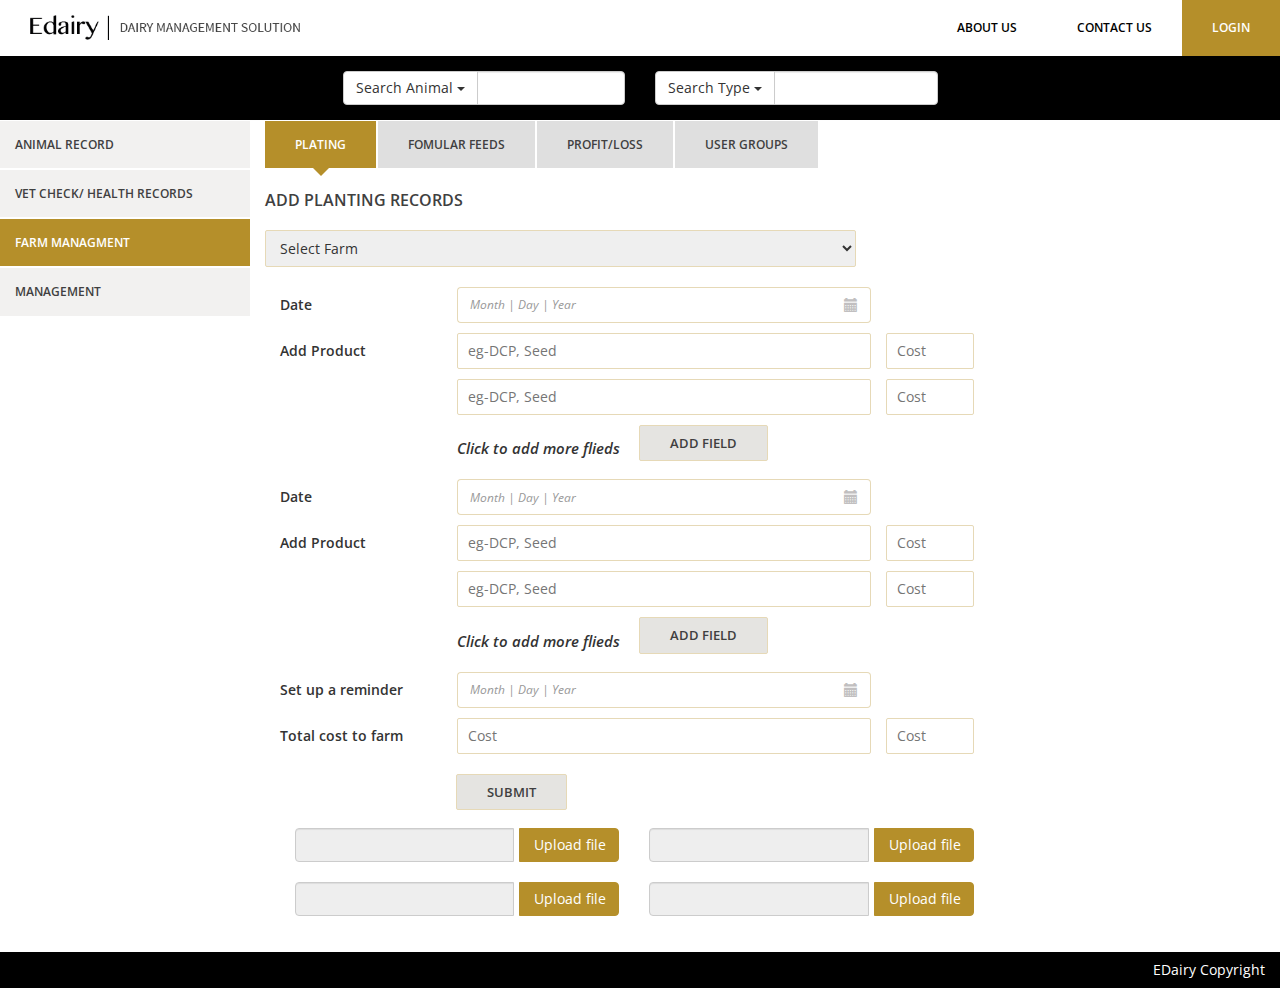
<file: farm-management.html>
<!DOCTYPE html>
<html lang="en">
<head>
<meta charset="utf-8">
<meta http-equiv="X-UA-Compatible" content="IE=edge">
<meta name="viewport" content="width=device-width, initial-scale=1">
<meta name="title" content="eDairy" />
<meta name="description" content="Dairy management solution" />
<meta name="keywords" content="eDairy, Cow, Farm, Produce, Animals, livestock" />
<meta name="author" content="dunstuns.com" />
<meta name="publisher" content="dunstuns.com" />
<meta name="copyright" content="dunstuns.com" />
<meta name="creation_Date" content="21/02/2017" />
<meta name="expires" content="" />
<link rel="icon" href="images/favicon.ico" type="image/x-icon">
<title>eDairy | Farm Management</title>
<!--StyleSheet-->
<link href="https://fonts.googleapis.com/css?family=Open+Sans:400,600,700" rel="stylesheet">
<link href="css/style.css" rel="stylesheet">
<!--Javascript-->
<script src="js/google.api.js"></script>
</head>

<body>
<div class="wrapper">
  <header class="mainheader">
    <nav class="navbar navbar-default">
      <div class="container-fluid">
        <div class="row">
          <div class="navbar-header page-scroll">
            <button class="navbar-toggle" data-target="#bs-example-navbar-collapse-1" data-toggle="collapse" type="button"> 
            <span class="sr-only">Toggle navigation</span> 
            <span class="icon-bar"></span> 
            <span class="icon-bar"></span> 
            <span class="icon-bar"></span> 
            </button>
            <a class="navbar-brand mainlogo" href="animal-record-overview.html"><img alt="EDairy" src="images/edairy-logo.png"></a> </div>
          <div class="collapse navbar-collapse" id="bs-example-navbar-collapse-1">
            <ul class="nav navbar-nav navbar-right">
              <li> <a href="about.html">About Us</a> </li>
              <li> <a href="contacts.html">Contact Us</a> </li>
              <li class="dropdown"> <a href="#" class="dropdown-toggle" data-toggle="dropdown">Login</a>
                <ul class="dropdown-menu">
                  <div class="navbar-login">
                    <div class="row">
                      <div class="col-xs-12">
                        <form class="">
                          <fieldset>
                            <div class="form-group">
                              <label class="control-label" for="name">Username:</label>
                              <input id="name" name="name" type="text" placeholder="" class="form-control input-md" required="">
                            </div>
                            <div class="form-group">
                              <label class="control-label" for="name">Password:</label>
                              <input id="name" name="name" type="text" placeholder="" class="form-control input-md" required="">
                            </div>
                            <div class="form-group">
                              <button id="" name="" class="btn btn-primary btn-login">Sign In</button>
                              <a href="#" class="insidemenu">Forgot Password?</a> </div>
                          </fieldset>
                        </form>
                      </div>
                    </div>
                  </div>
                </ul>
              </li>
            </ul>
          </div>
        </div>
      </div>
    </nav>
  </header>
  <section class="searchblock">
    <div class="container-fluid">
      <div class="search-col">
        <div class="col-xs-6">
          <div class="input-group">
            <div class="input-group-btn search-panel">
              <button class="btn btn-default dropdown-toggle" data-toggle="dropdown" type="button"><span id="search_concept">Search Animal</span> <span class="caret"></span></button>
              <ul class="dropdown-menu" role="menu">
                <li> <a href="#contains">Contains</a> </li>
                <li> <a href="#its_equal">It's equal</a> </li>
                <li> <a href="#greather_than">Greather than &gt;</a> </li>
                <li> <a href="#less_than">Less than &lt;</a> </li>
                <li class="divider"></li>
                <li> <a href="#all">Anything</a> </li>
              </ul>
            </div>
            <input id="search_param" name="search_param" type="hidden" value="all">
            <input class="form-control" name="x" placeholder="" type="text">
          </div>
        </div>
        <div class="col-xs-6">
          <div class="input-group">
            <div class="input-group-btn search-panel">
              <button class="btn btn-default dropdown-toggle" data-toggle="dropdown" type="button"><span id="search_concept">Search Type</span> <span class="caret"></span></button>
              <ul class="dropdown-menu" role="menu">
                <li> <a href="#contains">Contains</a> </li>
                <li> <a href="#its_equal">It's equal</a> </li>
                <li> <a href="#greather_than">Greather than &gt;</a> </li>
                <li> <a href="#less_than">Less than &lt;</a> </li>
                <li class="divider"></li>
                <li> <a href="#all">Anything</a> </li>
              </ul>
            </div>
            <input id="search_param" name="search_param" type="hidden" value="all">
            <input class="form-control" name="x" placeholder="" type="text">
          </div>
        </div>
      </div>
    </div>
  </section>
  <div class="contentwrapper">
    <div class="container-fluid">
      <div class="row"> 
        <!--sidebar-menu-->
        <aside class="sidebar">
          <ul>
            <li> <a href="animal-record.html">Animal Record</a> </li>
            <li> <a href="vet-check.html">Vet Check/ Health Records</a> </li>
            <li  class="active"><a href="farm-management.html">Farm Managment</a> </li>
            <li> <a href="management.html">Management</a> </li>
          </ul>
        </aside>
        <!--sidebar-menu-->
        <aside class="contentarea">
          <div class="col-lg-12">
            <div class="panel tabpanel">
              <div class="panel-heading tabheader" id="syllabus">
                <div class="tabheadwrap">
                  <ul class="nav nav-tabs" id="myTab">
                    <li class="active"><a data-toggle="tab" href="#planting">Plating</a> </li>
                    <li> <a data-toggle="tab" href="#fomularfeeds">Fomular feeds</a> </li>
                    <li> <a data-toggle="tab" href="#profit-loss">Profit/Loss</a> </li>
                    <li> <a data-toggle="tab" href="#usergroup">User groups</a> </li>
                  </ul>
                </div>
              </div>
              <div class="panel-body">
                <div class="tab-content" id="myTabContent"> 
                  <!-- Plating -->
                  <div class="tab-pane fade in active" id="planting">
                    <div class="row">
                      <div class="maintitle">
                        <h3>Add planting Records</h3>
                      </div>
                      <div class="farmBlock">
                        <div class="col-lg-11">
                          <div class="row noPadding col-sm-8">
                            <div class="control-group">
                              <div class="controls">
                                <select class="input-control" name="state">
                                  <option value=""> Select Farm </option>
                                  <option value=""> 1 </option>
                                  <option value=""> 2 </option>
                                  <option value=""> 3 </option>
                                  <option value=""> 4 </option>
                                  <option value=""> 5 </option>
                                </select>
                              </div>
                            </div>
                          </div>
                          <div class="row col-sm-10">
                            <div class="control-group">
                              <div class="noPadding">
                                <label class="col-sm-3 noPadding control-label">Date</label>
                                <div class="controls noPadding col-sm-7">
                                  <div class="input-group date" data-provide="datepicker">
                                    <input class="form-control" placeholder="Month | Day | Year" type="text">
                                    <div class="input-group-addon"> <span class="glyphicon glyphicon-calendar"></span> </div>
                                  </div>
                                </div>
                              </div>
                            </div>
                            <div class="control-group">
                              <div class="noPadding">
                                <label class="col-sm-3 noPadding control-label">Add Product</label>
                                <div class="controls noPadding col-sm-7">
                                  <input class="input-control" placeholder="eg-DCP, Seed" type="text">
                                </div>
                                <div class="col-sm-2">
                                  <div class="controls">
                                    <input class="input-control" placeholder="Cost" type="text">
                                  </div>
                                </div>
                              </div>
                            </div>
                            <div class="control-group">
                              <div class="noPadding">
                                <label class="col-sm-3 noPadding control-label"></label>
                                <div class="controls noPadding col-sm-7">
                                  <input class="input-control" placeholder="eg-DCP, Seed" type="text">
                                </div>
                                <div class="col-sm-2">
                                  <div class="controls">
                                    <input class="input-control" placeholder="Cost" type="text">
                                  </div>
                                </div>
                              </div>
                            </div>
                            <div class="control-group">
                              <div class="noPadding">
                                <label class="col-sm-3 noPadding control-label"></label>
                                <div class="controls noPadding col-sm-7"> <span class="controltext">Click to add more flieds</span>
                                  <button class="btn btnBordered">Add Field</button>
                                </div>
                              </div>
                            </div>
                            <div class="control-group">
                              <div class="noPadding">
                                <label class="col-sm-3 noPadding control-label">Date</label>
                                <div class="controls noPadding col-sm-7">
                                  <div class="input-group date" data-provide="datepicker">
                                    <input class="form-control" placeholder="Month | Day | Year" type="text">
                                    <div class="input-group-addon"> <span class="glyphicon glyphicon-calendar"></span> </div>
                                  </div>
                                </div>
                              </div>
                            </div>
                            <div class="control-group">
                              <div class="noPadding">
                                <label class="col-sm-3 noPadding control-label">Add Product</label>
                                <div class="controls noPadding col-sm-7">
                                  <input class="input-control" placeholder="eg-DCP, Seed" type="text">
                                </div>
                                <div class="col-sm-2">
                                  <div class="controls">
                                    <input class="input-control" placeholder="Cost" type="text">
                                  </div>
                                </div>
                              </div>
                            </div>
                            <div class="control-group">
                              <div class="noPadding">
                                <label class="col-sm-3 noPadding control-label"></label>
                                <div class="controls noPadding col-sm-7">
                                  <input class="input-control" placeholder="eg-DCP, Seed" type="text">
                                </div>
                                <div class="col-sm-2">
                                  <div class="controls">
                                    <input class="input-control" placeholder="Cost" type="text">
                                  </div>
                                </div>
                              </div>
                            </div>
                            <div class="control-group">
                              <div class="noPadding">
                                <label class="col-sm-3 noPadding control-label"></label>
                                <div class="controls noPadding col-sm-7"> <span class="controltext">Click to add more flieds</span>
                                  <button class="btn btnBordered">Add Field</button>
                                </div>
                              </div>
                            </div>
                            <div class="control-group">
                              <div class="noPadding">
                                <label class="col-sm-3 noPadding control-label">Set up a reminder</label>
                                <div class="controls noPadding col-sm-7">
                                  <div class="input-group date" data-provide="datepicker">
                                    <input class="form-control" placeholder="Month | Day | Year" type="text">
                                    <div class="input-group-addon"> <span class="glyphicon glyphicon-calendar"></span> </div>
                                  </div>
                                </div>
                              </div>
                            </div>
                            <div class="control-group">
                              <div class="noPadding">
                                <label class="col-sm-3 noPadding control-label">Total cost to farm</label>
                                <div class="controls noPadding col-sm-7">
                                  <input class="input-control" placeholder="Cost" type="text">
                                </div>
                                <div class="col-sm-2">
                                  <div class="controls">
                                    <input class="input-control" placeholder="Cost" type="text">
                                  </div>
                                </div>
                              </div>
                            </div>
                            <div class="submitarea">
                              <button class="btn btnBordered">Submit</button>
                            </div>
                            <div class="upload-block">
                              <div class="col-sm-6 upload-blockitem">
                                <div class="input-group image-preview">
                                  <input type="text" class="form-control image-preview-filename" disabled="disabled">
                                  <span class="input-group-btn">
                                  <button type="button" class="btn btn-default image-preview-clear" style="display:none;"> <span class="glyphicon glyphicon-remove"></span> Clear </button>
                                  <div class="btn btn-default image-preview-input"> <span class="image-preview-input-title">Upload file</span>
                                    <input type="file" accept="image/png, image/jpeg, image/gif" name="input-file-preview"/>
                                    <!-- rename it --> 
                                  </div>
                                  </span> </div>
                              </div>
                              <div class="col-sm-6 upload-blockitem">
                                <div class="input-group image-preview">
                                  <input type="text" class="form-control image-preview-filename" disabled="disabled">
                                  <span class="input-group-btn">
                                  <button type="button" class="btn btn-default image-preview-clear" style="display:none;"> <span class="glyphicon glyphicon-remove"></span> Clear </button>
                                  <div class="btn btn-default image-preview-input"> <span class="image-preview-input-title">Upload file</span>
                                    <input type="file" accept="image/png, image/jpeg, image/gif" name="input-file-preview"/>
                                    <!-- rename it --> 
                                  </div>
                                  </span> </div>
                              </div>
                              <div class="col-sm-6 upload-blockitem">
                                <div class="input-group image-preview">
                                  <input type="text" class="form-control image-preview-filename" disabled="disabled">
                                  <span class="input-group-btn">
                                  <button type="button" class="btn btn-default image-preview-clear" style="display:none;"> <span class="glyphicon glyphicon-remove"></span> Clear </button>
                                  <div class="btn btn-default image-preview-input"> <span class="image-preview-input-title">Upload file</span>
                                    <input type="file" accept="image/png, image/jpeg, image/gif" name="input-file-preview"/>
                                    <!-- rename it --> 
                                  </div>
                                  </span> </div>
                              </div>
                              <div class="col-sm-6 upload-blockitem">
                                <div class="input-group image-preview">
                                  <input type="text" class="form-control image-preview-filename" disabled="disabled">
                                  <span class="input-group-btn">
                                  <button type="button" class="btn btn-default image-preview-clear" style="display:none;"> <span class="glyphicon glyphicon-remove"></span> Clear </button>
                                  <div class="btn btn-default image-preview-input"> <span class="image-preview-input-title">Upload file</span>
                                    <input type="file" accept="image/png, image/jpeg, image/gif" name="input-file-preview"/>
                                    <!-- rename it --> 
                                  </div>
                                  </span> </div>
                              </div>
                            </div>
                          </div>
                        </div>
                      </div>
                    </div>
                  </div>
                  <!-- End Plating --> 
                  <!-- Fomular feeds -->
                  <div class="tab-pane fade" id="fomularfeeds">
                    <div class="row">
                      <div class="maintitle">
                        <h3>Add formula feeds records</h3>
                      </div>
                      <div class="farmBlock">
                        <div class="col-lg-11">
                          <div class="row noPadding col-sm-8">
                            <div class="control-group">
                              <div class="controls">
                                <select class="input-control" name="state">
                                  <option value=""> Select Farm </option>
                                  <option value=""> 1 </option>
                                  <option value=""> 2 </option>
                                  <option value=""> 3 </option>
                                  <option value=""> 4 </option>
                                  <option value=""> 5 </option>
                                </select>
                              </div>
                            </div>
                          </div>
                          <div class="row col-sm-10">
                            <div class="control-group">
                              <div class="noPadding">
                                <label class="col-sm-3 noPadding control-label">Date</label>
                                <div class="controls noPadding col-sm-7">
                                  <div class="input-group date" data-provide="datepicker">
                                    <input class="form-control" placeholder="Month | Day | Year" type="text">
                                    <div class="input-group-addon"> <span class="glyphicon glyphicon-calendar"></span> </div>
                                  </div>
                                </div>
                              </div>
                            </div>
                            <div class="control-group">
                              <div class="noPadding">
                                <label class="col-sm-3 noPadding control-label">Upload food formula</label>
                                <div class="controls noPadding col-sm-7">
                                  <div class="upload-blockitem upload-blockitem_2">
                                    <div class="input-group image-preview">
                                      <input type="text" class="form-control image-preview-filename" disabled="disabled">
                                      <span class="input-group-btn">
                                      <button type="button" class="btn btn-default image-preview-clear" style="display:none;"> <span class="glyphicon glyphicon-remove"></span> Clear </button>
                                      <div class="btn btn-default image-preview-input"> <span class="image-preview-input-title">Upload file</span>
                                        <input type="file" accept="image/png, image/jpeg, image/gif" name="input-file-preview"/>
                                        <!-- rename it --> 
                                      </div>
                                      </span> </div>
                                  </div>
                                </div>
                                <div class="col-sm-2">
                                  <div class="controls">
                                    <p>Upload excel or word document</p>
                                  </div>
                                </div>
                              </div>
                            </div>
                            <div class="control-group">
                              <div class="noPadding">
                                <label class="col-sm-3 noPadding control-label">Add Ingredients</label>
                                <div class="controls noPadding col-sm-7">
                                  <input class="input-control" placeholder="eg-Cotton seed cake" type="text">
                                </div>
                                <div class="col-sm-2">
                                  <div class="controls">
                                    <input class="input-control" placeholder="Amount" type="text">
                                  </div>
                                </div>
                              </div>
                            </div>
                            <div class="control-group">
                              <div class="noPadding">
                                <label class="col-sm-3 noPadding control-label"></label>
                                <div class="controls noPadding col-sm-7">
                                  <input class="input-control" placeholder="eg-Sunflower meal" type="text">
                                </div>
                                <div class="col-sm-2">
                                  <div class="controls">
                                    <input class="input-control" placeholder="Amount" type="text">
                                  </div>
                                </div>
                              </div>
                            </div>
                            <div class="control-group">
                              <div class="noPadding">
                                <label class="col-sm-3 noPadding control-label"></label>
                                <div class="controls noPadding col-sm-7"> <span class="controltext">Click to add more flieds</span>
                                  <button class="btn btnBordered">Add Field</button>
                                </div>
                              </div>
                            </div>
                            <div class="control-group">
                              <div class="noPadding">
                                <label class="col-sm-3 noPadding control-label">Contingencies</label>
                                <div class="controls noPadding col-sm-7">
                                  <input class="input-control" placeholder="eg-Causal labour" type="text">
                                </div>
                                <div class="col-sm-2">
                                  <div class="controls">
                                    <input class="input-control" placeholder="Cost" type="text">
                                  </div>
                                </div>
                              </div>
                            </div>
                            <div class="control-group">
                              <div class="noPadding">
                                <label class="col-sm-3 noPadding control-label"></label>
                                <div class="controls noPadding col-sm-7"> <span class="controltext">Click to add more flieds</span>
                                  <button class="btn btnBordered">Add Field</button>
                                </div>
                              </div>
                            </div>
                            <div class="control-group">
                              <div class="noPadding">
                                <label class="col-sm-3 noPadding control-label">Set up a reminder</label>
                                <div class="controls noPadding col-sm-7">
                                  <div class="input-group date" data-provide="datepicker">
                                    <input class="form-control" placeholder="Month | Day | Year" type="text">
                                    <div class="input-group-addon"> <span class="glyphicon glyphicon-calendar"></span> </div>
                                  </div>
                                </div>
                              </div>
                            </div>
                            <div class="control-group">
                              <div class="noPadding">
                                <label class="col-sm-3 noPadding control-label">Total cost to farm</label>
                                <div class="controls noPadding col-sm-7">
                                  <input class="input-control" placeholder="Cost" type="text">
                                </div>
                                <div class="col-sm-2">
                                  <div class="controls">
                                    <input class="input-control" placeholder="Cost" type="text">
                                  </div>
                                </div>
                              </div>
                            </div>
                            <div class="submitarea">
                              <button class="btn btnBordered">Submit</button>
                            </div>
                            <div class="upload-block">
                              <h3>Adding supporting documents / reciepts</h3>
                              <div class="col-sm-6 upload-blockitem">
                                <div class="input-group image-preview">
                                  <input type="text" class="form-control image-preview-filename" disabled="disabled">
                                  <span class="input-group-btn">
                                  <button type="button" class="btn btn-default image-preview-clear" style="display:none;"> <span class="glyphicon glyphicon-remove"></span> Clear </button>
                                  <div class="btn btn-default image-preview-input"> <span class="image-preview-input-title">Upload file</span>
                                    <input type="file" accept="image/png, image/jpeg, image/gif" name="input-file-preview"/>
                                    <!-- rename it --> 
                                  </div>
                                  </span> </div>
                              </div>
                              <div class="col-sm-6 upload-blockitem">
                                <div class="input-group image-preview">
                                  <input type="text" class="form-control image-preview-filename" disabled="disabled">
                                  <span class="input-group-btn">
                                  <button type="button" class="btn btn-default image-preview-clear" style="display:none;"> <span class="glyphicon glyphicon-remove"></span> Clear </button>
                                  <div class="btn btn-default image-preview-input"> <span class="image-preview-input-title">Upload file</span>
                                    <input type="file" accept="image/png, image/jpeg, image/gif" name="input-file-preview"/>
                                    <!-- rename it --> 
                                  </div>
                                  </span> </div>
                              </div>
                              <div class="col-sm-6 upload-blockitem">
                                <div class="input-group image-preview">
                                  <input type="text" class="form-control image-preview-filename" disabled="disabled">
                                  <span class="input-group-btn">
                                  <button type="button" class="btn btn-default image-preview-clear" style="display:none;"> <span class="glyphicon glyphicon-remove"></span> Clear </button>
                                  <div class="btn btn-default image-preview-input"> <span class="image-preview-input-title">Upload file</span>
                                    <input type="file" accept="image/png, image/jpeg, image/gif" name="input-file-preview"/>
                                    <!-- rename it --> 
                                  </div>
                                  </span> </div>
                              </div>
                              <div class="col-sm-6 upload-blockitem">
                                <div class="input-group image-preview">
                                  <input type="text" class="form-control image-preview-filename" disabled="disabled">
                                  <span class="input-group-btn">
                                  <button type="button" class="btn btn-default image-preview-clear" style="display:none;"> <span class="glyphicon glyphicon-remove"></span> Clear </button>
                                  <div class="btn btn-default image-preview-input"> <span class="image-preview-input-title">Upload file</span>
                                    <input type="file" accept="image/png, image/jpeg, image/gif" name="input-file-preview"/>
                                    <!-- rename it --> 
                                  </div>
                                  </span> </div>
                              </div>
                            </div>
                          </div>
                        </div>
                      </div>
                    </div>
                  </div>
                  <!--  End Fomular feeds --> 
                  <!-- Profit/Loss -->
                  <div class="tab-pane fade" id="profit-loss">
                    <div class="row">
                      <div class="maintitle">
                        <h3>Income and expenditure</h3>
                      </div>
                      <div class="farmBlock">
                        <div class="col-sm-9">
                          <div class="control-group">
                            <label class="col-sm-3 noPadding control-label">Select month</label>
                            <div class="controls noPadding col-sm-6">
                              <div class="input-group date" data-provide="datepicker">
                                <input class="form-control" placeholder="Month | Day | Year" type="text">
                                <div class="input-group-addon"> <span class="glyphicon glyphicon-calendar"></span> </div>
                              </div>
                            </div>
                            <div class="col-sm-3">
                              <button class="btn btn-noMargin btnBordered">Export Record</button>
                            </div>
                          </div>
                          <div class="calctable">
                            <div class="col-sm-6 noPadding tableIncome">
                              <table class="table table-bordered">
                                <tbody>
                                  <tr>
                                    <th colspan="2">Income</th>
                                  </tr>
                                  <tr>
                                    <td>Co-operative milk Sales</td>
                                    <td>40, 000</td>
                                  </tr>
                                  <tr>
                                    <td>Water Sales</td>
                                    <td>6, 000</td>
                                  </tr>
                                  <tr>
                                    <td>Manure Sales</td>
                                    <td>30, 000</td>
                                  </tr>
                                  <tr>
                                    <td></td>
                                    <td></td>
                                  </tr>
                                  <tr>
                                    <td></td>
                                    <td></td>
                                  </tr>
                                  <tr>
                                    <td></td>
                                    <td></td>
                                  </tr>
                                  <tr>
                                    <td>Monthly Income</td>
                                    <td>67, 000</td>
                                  </tr>
                                </tbody>
                              </table>
                            </div>
                            <div class="col-sm-6 noPadding tableExpend">
                              <table class="table table-bordered">
                                <tbody>
                                  <tr>
                                    <th colspan="2">Expenditure</th>
                                  </tr>
                                  <tr>
                                    <td>Salaries</td>
                                    <td>10, 000</td>
                                  </tr>
                                  <tr>
                                    <td>Vet-Tag 1234-Vet Name</td>
                                    <td>700</td>
                                  </tr>
                                  <tr>
                                    <td>Vet production</td>
                                    <td>25, 000</td>
                                  </tr>
                                  <tr>
                                    <td></td>
                                    <td></td>
                                  </tr>
                                  <tr>
                                    <td></td>
                                    <td></td>
                                  </tr>
                                  <tr>
                                    <td></td>
                                    <td></td>
                                  </tr>
                                  <tr>
                                    <td>Monthly Income</td>
                                    <td>37, 500</td>
                                  </tr>
                                </tbody>
                              </table>
                            </div>
                          </div>
                          <div class="calcarea">
                            <div class="row">
                              <div class="col-sm-5 calcareatext">
                                <h4>Monthly Income <span>67, 000</span></h4>
                              </div>
                              <div class="col-sm-5 calcareatext">
                                <h4>Monthly Expenditure <span>37, 000</span></h4>
                              </div>
                              <div class="col-sm-2 calcareatext_2">
                                <h2>Profit/Loss</h2>
                                <span>+31, 300</span></div>
                            </div>
                          </div>
                          <div class="control-group">
                            <div class="noPadding">
                              <label class="col-sm-3 noPadding control-label">Special records</label>
                              <div class="controls noPadding col-lg-12">
                                <textarea class="input-control"></textarea>
                              </div>
                            </div>
                          </div>
                          <div class="control-group">
                            <div class="controls noPadding upload-blockitem col-sm-6">
                              <div class="input-group image-preview">
                                <input type="text" class="form-control image-preview-filename" disabled="disabled">
                                <span class="input-group-btn">
                                <button type="button" class="btn btn-default image-preview-clear" style="display:none;"> <span class="glyphicon glyphicon-remove"></span> Clear </button>
                                <div class="btn btn-default image-preview-input"> <span class="image-preview-input-title">Upload file</span>
                                  <input type="file" accept="image/png, image/jpeg, image/gif" name="input-file-preview"/>
                                  <!-- rename it --> 
                                </div>
                                </span> </div>
                            </div>
                          </div>
                        </div>
                      </div>
                    </div>
                  </div>
                  <!--  End Profit/Loss --> 
                  <!--  User groups -->
                  <div class="tab-pane fade" id="usergroup">
                    <div class="row">
                      <div class="maintitle">
                        <h3>User group management</h3>
                      </div>
                      <div class="farmBlock">
                        <div class="col-lg-9">
                          <div class="row">
                            <div class="groupcolums">
                              <div class="col-sm-4">
                                <h2>Director</h2>
                                <ol>
                                  <li>Nulla quis lorem ut libero malesuada feugiat.</li>
                                  <li>Mauris blandit aliquet elit, eget tincidunt nibh pulvinar a.</li>
                                  <li>Sed porttitor lectus nibh. Vestibulum ante ipsum primis in</li>
                                  <li>Faucibus orci luctus et ultrices posuere cubilia Curae</li>
                                </ol>
                              </div>
                              <div class="col-sm-4">
                                <h2>Farm manager</h2>
                                <ol>
                                  <li>Nulla quis lorem ut libero malesuada feugiat.</li>
                                  <li>Mauris blandit aliquet elit, eget tincidunt nibh pulvinar a.</li>
                                  <li>Sed porttitor lectus nibh. Vestibulum ante ipsum primis in</li>
                                  <li>Faucibus orci luctus et ultrices posuere cubilia Curae</li>
                                </ol>
                              </div>
                              <div class="col-sm-4">
                                <h2>Farm Hand</h2>
                                <ol>
                                  <li>Nulla quis lorem ut libero malesuada feugiat.</li>
                                  <li>Mauris blandit aliquet elit, eget tincidunt nibh pulvinar a.</li>
                                  <li>Sed porttitor lectus nibh. Vestibulum ante ipsum primis in</li>
                                  <li>Faucibus orci luctus et ultrices posuere cubilia Curae</li>
                                </ol>
                              </div>
                            </div>
                            <div class="usertablemgt">
                              <div class="col-sm-6">
                                <div class="control-group">
                                  <div class="noPadding">
                                    <label class="col-sm-4 noPadding control-label">First Name</label>
                                    <div class="controls noPadding col-sm-8">
                                      <input class="input-control" placeholder="" type="text">
                                    </div>
                                  </div>
                                </div>
                                <div class="control-group">
                                  <div class="noPadding">
                                    <label class="col-sm-4 noPadding control-label">Number</label>
                                    <div class="controls noPadding col-sm-8">
                                      <input class="input-control" placeholder="" type="text">
                                    </div>
                                  </div>
                                </div>
                                <div class="control-group">
                                  <div class="noPadding">
                                    <label class="col-sm-4 noPadding control-label">Password</label>
                                    <div class="controls noPadding col-sm-8">
                                      <input class="input-control" placeholder="" type="text">
                                    </div>
                                  </div>
                                </div>
                              </div>
                              <div class="col-sm-6">
                                <div class="control-group">
                                  <div class="noPadding">
                                    <label class="col-sm-4 noPadding control-label">Second Name</label>
                                    <div class="controls noPadding col-sm-8">
                                      <input class="input-control" placeholder="" type="text">
                                    </div>
                                  </div>
                                </div>
                                <div class="control-group">
                                  <div class="noPadding">
                                    <label class="col-sm-4 noPadding control-label">Email</label>
                                    <div class="controls noPadding col-sm-8">
                                      <input class="input-control" placeholder="" type="text">
                                    </div>
                                  </div>
                                </div>
                                <div class="control-group">
                                  <div class="noPadding">
                                    <label class="col-sm-4 noPadding control-label">Role</label>
                                    <div class="controls noPadding col-sm-8">
                                      <input class="input-control" placeholder="" type="text">
                                    </div>
                                  </div>
                                </div>
                                <div class="control-group">
                                  <div class="noPadding">
                                    <label class="col-sm-6 noPadding control-label"></label>
                                    <div class="controls noPadding col-sm-6">
                                      <button class="btn btn-noMargin btnBordered">Reset Password</button>
                                    </div>
                                  </div>
                                </div>
                              </div>
                            </div>
                            <div class="tableBlock usertable">
                              <table class="table table-striped">
                                <thead>
                                  <tr>
                                    <th>Name</th>
                                    <th>Number/Email</th>
                                    <th>Role</th>
                                    <th>Assign</th>
                                  </tr>
                                </thead>
                                <tbody>
                                  <tr>
                                    <td>Joe Doe Mwangi</td>
                                    <td>0721 725 371</td>
                                    <td><select class="input-control" name="state">
                                        <option value=""> Director </option>
                                        <option value="">Senior Director </option>
                                      </select></td>
                                    <td><button class="btn btn-noMargin btnBordered">Reset Password</button></td>
                                  </tr>
                                  <tr>
                                    <td>Joe Doe Mwangi</td>
                                    <td>0721 725 371</td>
                                    <td><select class="input-control" name="state">
                                        <option value=""> Director </option>
                                        <option value="">Senior Director </option>
                                      </select></td>
                                    <td><button class="btn btn-noMargin btnBordered">Reset Password</button></td>
                                  </tr>
                                  <tr>
                                    <td>Joe Doe Mwangi</td>
                                    <td>0721 725 371</td>
                                    <td><select class="input-control" name="state">
                                        <option value=""> Director </option>
                                        <option value="">Senior Director </option>
                                      </select></td>
                                    <td><button class="btn btn-noMargin btnBordered">Reset Password</button></td>
                                  </tr>
                                  <tr>
                                    <td>Joe Doe Mwangi</td>
                                    <td>0721 725 371</td>
                                    <td><select class="input-control" name="state">
                                        <option value=""> Director </option>
                                        <option value="">Senior Director </option>
                                      </select></td>
                                    <td><button class="btn btn-noMargin btnBordered">Reset Password</button></td>
                                  </tr>
                                  <tr>
                                    <td>Joe Doe Mwangi</td>
                                    <td>0721 725 371</td>
                                    <td><select class="input-control" name="state">
                                        <option value=""> Director </option>
                                        <option value="">Senior Director </option>
                                      </select></td>
                                    <td><button class="btn btn-noMargin btnBordered">Reset Password</button></td>
                                  </tr>
                                </tbody>
                              </table>
                            </div>
                          </div>
                        </div>
                      </div>
                    </div>
                  </div>
                  <!--  End User groups --> 
                  <!-- end column --> 
                </div>
              </div>
            </div>
          </div>
        </aside>
      </div>
    </div>
  </div>
  <footer class="mainfooter">
    <div class="container-fluid">
      <p>EDairy Copyright</p>
    </div>
  </footer>
</div>

<!-- jQuery --> 
<script src="js/jquery.js"></script> 
<script src="js/jquery.dataTable.js"></script> 
<script src="js/main.js"></script> 
<script>
//Upload button
$(document).on('click', '#close-preview', function(){ 
    $('.image-preview').popover('hide');
    $('.image-preview').hover(
        function () {
           $('.image-preview').popover('show');
        }, 
         function () {
           $('.image-preview').popover('hide');
        }
    );    
});

$(function() {
    var closebtn = $('<button/>', {
        type:"button",
        text: 'x',
        id: 'close-preview',
        style: 'font-size: initial;',
    });
    closebtn.attr("class","close pull-right");
    $('.image-preview').popover({
        trigger:'manual',
        html:true,
        title: "<strong>Preview</strong>"+$(closebtn)[0].outerHTML,
        content: "There's no image",
        placement:'bottom'
    });
    $('.image-preview-clear').click(function(){
        $('.image-preview').attr("data-content","").popover('hide');
        $('.image-preview-filename').val("");
        $('.image-preview-clear').hide();
        $('.image-preview-input input:file').val("");
        $(".image-preview-input-title").text("Browse"); 
    }); 
    $(".image-preview-input input:file").change(function (){     
        var img = $('<img/>', {
            id: 'dynamic',
            width:250,
            height:200
        });      
        var file = this.files[0];
        var reader = new FileReader();
        reader.onload = function (e) {
            $(".image-preview-input-title").text("Change");
            $(".image-preview-clear").show();
            $(".image-preview-filename").val(file.name);            
            img.attr('src', e.target.result);
            $(".image-preview").attr("data-content",$(img)[0].outerHTML).popover("show");
        }        
        reader.readAsDataURL(file);
}); 
}); 
</script>
</body>
</html>
</file>
<file: css/style.css>
html{font-family:sans-serif;-webkit-text-size-adjust:100%;-ms-text-size-adjust:100%}body{margin:0}article,aside,details,figcaption,figure,footer,header,hgroup,main,menu,nav,section,summary{display:block}audio,canvas,progress,video{display:inline-block;vertical-align:baseline}audio:not([controls]){display:none;height:0}[hidden],template{display:none}a{background-color:transparent}a:active,a:hover{outline:0}abbr[title]{border-bottom:1px dotted}b,strong{font-weight:700}dfn{font-style:italic}h1{margin:.67em 0;font-size:2em}mark{color:#000;background:#ff0}small{font-size:80%}sub,sup{position:relative;font-size:75%;line-height:0;vertical-align:baseline}sup{top:-.5em}sub{bottom:-.25em}img{border:0}svg:not(:root){overflow:hidden}figure{margin:1em 40px}hr{height:0;-webkit-box-sizing:content-box;-moz-box-sizing:content-box;box-sizing:content-box}pre{overflow:auto}code,kbd,pre,samp{font-family:monospace,monospace;font-size:1em}button,input,optgroup,select,textarea{margin:0;font:inherit;color:inherit}button{overflow:visible}button,select{text-transform:none}button,html input[type=button],input[type=reset],input[type=submit]{-webkit-appearance:button;cursor:pointer}button[disabled],html input[disabled]{cursor:default}button::-moz-focus-inner,input::-moz-focus-inner{padding:0;border:0}input{line-height:normal}input[type=checkbox],input[type=radio]{-webkit-box-sizing:border-box;-moz-box-sizing:border-box;box-sizing:border-box;padding:0}input[type=number]::-webkit-inner-spin-button,input[type=number]::-webkit-outer-spin-button{height:auto}input[type=search]{-webkit-box-sizing:content-box;-moz-box-sizing:content-box;box-sizing:content-box;-webkit-appearance:textfield}input[type=search]::-webkit-search-cancel-button,input[type=search]::-webkit-search-decoration{-webkit-appearance:none}fieldset{padding:.35em .625em .75em;margin:0 2px;border:1px solid silver}legend{padding:0;border:0}textarea{overflow:auto}optgroup{font-weight:700}table{border-spacing:0;border-collapse:collapse}td,th{padding:0}/*! Source: https://github.com/h5bp/html5-boilerplate/blob/master/src/css/main.css */@media print{*,:after,:before{color:#000!important;text-shadow:none!important;background:0 0!important;-webkit-box-shadow:none!important;box-shadow:none!important}a,a:visited{text-decoration:underline}a[href]:after{content:" (" attr(href) ")"}abbr[title]:after{content:" (" attr(title) ")"}a[href^="javascript:"]:after,a[href^="#"]:after{content:""}blockquote,pre{border:1px solid #999;page-break-inside:avoid}thead{display:table-header-group}img,tr{page-break-inside:avoid}img{max-width:100%!important}h2,h3,p{orphans:3;widows:3}h2,h3{page-break-after:avoid}.navbar{display:none}.btn>.caret,.dropup>.btn>.caret{border-top-color:#000!important}.label{border:1px solid #000}.table{border-collapse:collapse!important}.table td,.table th{background-color:#fff!important}.table-bordered td,.table-bordered th{border:1px solid #ddd!important}}@font-face{font-family:'Glyphicons Halflings';src:url(../fonts/glyphicons-halflings-regular.eot);src:url(../fonts/glyphicons-halflings-regular.eot?#iefix) format('embedded-opentype'),url(../fonts/glyphicons-halflings-regular.woff2) format('woff2'),url(../fonts/glyphicons-halflings-regular.woff) format('woff'),url(../fonts/glyphicons-halflings-regular.ttf) format('truetype'),url(../fonts/glyphicons-halflings-regular.svg#glyphicons_halflingsregular) format('svg')}.glyphicon{position:relative;top:1px;display:inline-block;font-family:'Glyphicons Halflings';font-style:normal;font-weight:400;line-height:1;-webkit-font-smoothing:antialiased;-moz-osx-font-smoothing:grayscale}.glyphicon-asterisk:before{content:"\002a"}.glyphicon-plus:before{content:"\002b"}.glyphicon-eur:before,.glyphicon-euro:before{content:"\20ac"}.glyphicon-minus:before{content:"\2212"}.glyphicon-cloud:before{content:"\2601"}.glyphicon-envelope:before{content:"\2709"}.glyphicon-pencil:before{content:"\270f"}.glyphicon-glass:before{content:"\e001"}.glyphicon-music:before{content:"\e002"}.glyphicon-search:before{content:"\e003"}.glyphicon-heart:before{content:"\e005"}.glyphicon-star:before{content:"\e006"}.glyphicon-star-empty:before{content:"\e007"}.glyphicon-user:before{content:"\e008"}.glyphicon-film:before{content:"\e009"}.glyphicon-th-large:before{content:"\e010"}.glyphicon-th:before{content:"\e011"}.glyphicon-th-list:before{content:"\e012"}.glyphicon-ok:before{content:"\e013"}.glyphicon-remove:before{content:"\e014"}.glyphicon-zoom-in:before{content:"\e015"}.glyphicon-zoom-out:before{content:"\e016"}.glyphicon-off:before{content:"\e017"}.glyphicon-signal:before{content:"\e018"}.glyphicon-cog:before{content:"\e019"}.glyphicon-trash:before{content:"\e020"}.glyphicon-home:before{content:"\e021"}.glyphicon-file:before{content:"\e022"}.glyphicon-time:before{content:"\e023"}.glyphicon-road:before{content:"\e024"}.glyphicon-download-alt:before{content:"\e025"}.glyphicon-download:before{content:"\e026"}.glyphicon-upload:before{content:"\e027"}.glyphicon-inbox:before{content:"\e028"}.glyphicon-play-circle:before{content:"\e029"}.glyphicon-repeat:before{content:"\e030"}.glyphicon-refresh:before{content:"\e031"}.glyphicon-list-alt:before{content:"\e032"}.glyphicon-lock:before{content:"\e033"}.glyphicon-flag:before{content:"\e034"}.glyphicon-headphones:before{content:"\e035"}.glyphicon-volume-off:before{content:"\e036"}.glyphicon-volume-down:before{content:"\e037"}.glyphicon-volume-up:before{content:"\e038"}.glyphicon-qrcode:before{content:"\e039"}.glyphicon-barcode:before{content:"\e040"}.glyphicon-tag:before{content:"\e041"}.glyphicon-tags:before{content:"\e042"}.glyphicon-book:before{content:"\e043"}.glyphicon-bookmark:before{content:"\e044"}.glyphicon-print:before{content:"\e045"}.glyphicon-camera:before{content:"\e046"}.glyphicon-font:before{content:"\e047"}.glyphicon-bold:before{content:"\e048"}.glyphicon-italic:before{content:"\e049"}.glyphicon-text-height:before{content:"\e050"}.glyphicon-text-width:before{content:"\e051"}.glyphicon-align-left:before{content:"\e052"}.glyphicon-align-center:before{content:"\e053"}.glyphicon-align-right:before{content:"\e054"}.glyphicon-align-justify:before{content:"\e055"}.glyphicon-list:before{content:"\e056"}.glyphicon-indent-left:before{content:"\e057"}.glyphicon-indent-right:before{content:"\e058"}.glyphicon-facetime-video:before{content:"\e059"}.glyphicon-picture:before{content:"\e060"}.glyphicon-map-marker:before{content:"\e062"}.glyphicon-adjust:before{content:"\e063"}.glyphicon-tint:before{content:"\e064"}.glyphicon-edit:before{content:"\e065"}.glyphicon-share:before{content:"\e066"}.glyphicon-check:before{content:"\e067"}.glyphicon-move:before{content:"\e068"}.glyphicon-step-backward:before{content:"\e069"}.glyphicon-fast-backward:before{content:"\e070"}.glyphicon-backward:before{content:"\e071"}.glyphicon-play:before{content:"\e072"}.glyphicon-pause:before{content:"\e073"}.glyphicon-stop:before{content:"\e074"}.glyphicon-forward:before{content:"\e075"}.glyphicon-fast-forward:before{content:"\e076"}.glyphicon-step-forward:before{content:"\e077"}.glyphicon-eject:before{content:"\e078"}.glyphicon-chevron-left:before{content:"\e079"}.glyphicon-chevron-right:before{content:"\e080"}.glyphicon-plus-sign:before{content:"\e081"}.glyphicon-minus-sign:before{content:"\e082"}.glyphicon-remove-sign:before{content:"\e083"}.glyphicon-ok-sign:before{content:"\e084"}.glyphicon-question-sign:before{content:"\e085"}.glyphicon-info-sign:before{content:"\e086"}.glyphicon-screenshot:before{content:"\e087"}.glyphicon-remove-circle:before{content:"\e088"}.glyphicon-ok-circle:before{content:"\e089"}.glyphicon-ban-circle:before{content:"\e090"}.glyphicon-arrow-left:before{content:"\e091"}.glyphicon-arrow-right:before{content:"\e092"}.glyphicon-arrow-up:before{content:"\e093"}.glyphicon-arrow-down:before{content:"\e094"}.glyphicon-share-alt:before{content:"\e095"}.glyphicon-resize-full:before{content:"\e096"}.glyphicon-resize-small:before{content:"\e097"}.glyphicon-exclamation-sign:before{content:"\e101"}.glyphicon-gift:before{content:"\e102"}.glyphicon-leaf:before{content:"\e103"}.glyphicon-fire:before{content:"\e104"}.glyphicon-eye-open:before{content:"\e105"}.glyphicon-eye-close:before{content:"\e106"}.glyphicon-warning-sign:before{content:"\e107"}.glyphicon-plane:before{content:"\e108"}.glyphicon-calendar:before{content:"\e109"}.glyphicon-random:before{content:"\e110"}.glyphicon-comment:before{content:"\e111"}.glyphicon-magnet:before{content:"\e112"}.glyphicon-chevron-up:before{content:"\e113"}.glyphicon-chevron-down:before{content:"\e114"}.glyphicon-retweet:before{content:"\e115"}.glyphicon-shopping-cart:before{content:"\e116"}.glyphicon-folder-close:before{content:"\e117"}.glyphicon-folder-open:before{content:"\e118"}.glyphicon-resize-vertical:before{content:"\e119"}.glyphicon-resize-horizontal:before{content:"\e120"}.glyphicon-hdd:before{content:"\e121"}.glyphicon-bullhorn:before{content:"\e122"}.glyphicon-bell:before{content:"\e123"}.glyphicon-certificate:before{content:"\e124"}.glyphicon-thumbs-up:before{content:"\e125"}.glyphicon-thumbs-down:before{content:"\e126"}.glyphicon-hand-right:before{content:"\e127"}.glyphicon-hand-left:before{content:"\e128"}.glyphicon-hand-up:before{content:"\e129"}.glyphicon-hand-down:before{content:"\e130"}.glyphicon-circle-arrow-right:before{content:"\e131"}.glyphicon-circle-arrow-left:before{content:"\e132"}.glyphicon-circle-arrow-up:before{content:"\e133"}.glyphicon-circle-arrow-down:before{content:"\e134"}.glyphicon-globe:before{content:"\e135"}.glyphicon-wrench:before{content:"\e136"}.glyphicon-tasks:before{content:"\e137"}.glyphicon-filter:before{content:"\e138"}.glyphicon-briefcase:before{content:"\e139"}.glyphicon-fullscreen:before{content:"\e140"}.glyphicon-dashboard:before{content:"\e141"}.glyphicon-paperclip:before{content:"\e142"}.glyphicon-heart-empty:before{content:"\e143"}.glyphicon-link:before{content:"\e144"}.glyphicon-phone:before{content:"\e145"}.glyphicon-pushpin:before{content:"\e146"}.glyphicon-usd:before{content:"\e148"}.glyphicon-gbp:before{content:"\e149"}.glyphicon-sort:before{content:"\e150"}.glyphicon-sort-by-alphabet:before{content:"\e151"}.glyphicon-sort-by-alphabet-alt:before{content:"\e152"}.glyphicon-sort-by-order:before{content:"\e153"}.glyphicon-sort-by-order-alt:before{content:"\e154"}.glyphicon-sort-by-attributes:before{content:"\e155"}.glyphicon-sort-by-attributes-alt:before{content:"\e156"}.glyphicon-unchecked:before{content:"\e157"}.glyphicon-expand:before{content:"\e158"}.glyphicon-collapse-down:before{content:"\e159"}.glyphicon-collapse-up:before{content:"\e160"}.glyphicon-log-in:before{content:"\e161"}.glyphicon-flash:before{content:"\e162"}.glyphicon-log-out:before{content:"\e163"}.glyphicon-new-window:before{content:"\e164"}.glyphicon-record:before{content:"\e165"}.glyphicon-save:before{content:"\e166"}.glyphicon-open:before{content:"\e167"}.glyphicon-saved:before{content:"\e168"}.glyphicon-import:before{content:"\e169"}.glyphicon-export:before{content:"\e170"}.glyphicon-send:before{content:"\e171"}.glyphicon-floppy-disk:before{content:"\e172"}.glyphicon-floppy-saved:before{content:"\e173"}.glyphicon-floppy-remove:before{content:"\e174"}.glyphicon-floppy-save:before{content:"\e175"}.glyphicon-floppy-open:before{content:"\e176"}.glyphicon-credit-card:before{content:"\e177"}.glyphicon-transfer:before{content:"\e178"}.glyphicon-cutlery:before{content:"\e179"}.glyphicon-header:before{content:"\e180"}.glyphicon-compressed:before{content:"\e181"}.glyphicon-earphone:before{content:"\e182"}.glyphicon-phone-alt:before{content:"\e183"}.glyphicon-tower:before{content:"\e184"}.glyphicon-stats:before{content:"\e185"}.glyphicon-sd-video:before{content:"\e186"}.glyphicon-hd-video:before{content:"\e187"}.glyphicon-subtitles:before{content:"\e188"}.glyphicon-sound-stereo:before{content:"\e189"}.glyphicon-sound-dolby:before{content:"\e190"}.glyphicon-sound-5-1:before{content:"\e191"}.glyphicon-sound-6-1:before{content:"\e192"}.glyphicon-sound-7-1:before{content:"\e193"}.glyphicon-copyright-mark:before{content:"\e194"}.glyphicon-registration-mark:before{content:"\e195"}.glyphicon-cloud-download:before{content:"\e197"}.glyphicon-cloud-upload:before{content:"\e198"}.glyphicon-tree-conifer:before{content:"\e199"}.glyphicon-tree-deciduous:before{content:"\e200"}.glyphicon-cd:before{content:"\e201"}.glyphicon-save-file:before{content:"\e202"}.glyphicon-open-file:before{content:"\e203"}.glyphicon-level-up:before{content:"\e204"}.glyphicon-copy:before{content:"\e205"}.glyphicon-paste:before{content:"\e206"}.glyphicon-alert:before{content:"\e209"}.glyphicon-equalizer:before{content:"\e210"}.glyphicon-king:before{content:"\e211"}.glyphicon-queen:before{content:"\e212"}.glyphicon-pawn:before{content:"\e213"}.glyphicon-bishop:before{content:"\e214"}.glyphicon-knight:before{content:"\e215"}.glyphicon-baby-formula:before{content:"\e216"}.glyphicon-tent:before{content:"\26fa"}.glyphicon-blackboard:before{content:"\e218"}.glyphicon-bed:before{content:"\e219"}.glyphicon-apple:before{content:"\f8ff"}.glyphicon-erase:before{content:"\e221"}.glyphicon-hourglass:before{content:"\231b"}.glyphicon-lamp:before{content:"\e223"}.glyphicon-duplicate:before{content:"\e224"}.glyphicon-piggy-bank:before{content:"\e225"}.glyphicon-scissors:before{content:"\e226"}.glyphicon-bitcoin:before{content:"\e227"}.glyphicon-btc:before{content:"\e227"}.glyphicon-xbt:before{content:"\e227"}.glyphicon-yen:before{content:"\00a5"}.glyphicon-jpy:before{content:"\00a5"}.glyphicon-ruble:before{content:"\20bd"}.glyphicon-rub:before{content:"\20bd"}.glyphicon-scale:before{content:"\e230"}.glyphicon-ice-lolly:before{content:"\e231"}.glyphicon-ice-lolly-tasted:before{content:"\e232"}.glyphicon-education:before{content:"\e233"}.glyphicon-option-horizontal:before{content:"\e234"}.glyphicon-option-vertical:before{content:"\e235"}.glyphicon-menu-hamburger:before{content:"\e236"}.glyphicon-modal-window:before{content:"\e237"}.glyphicon-oil:before{content:"\e238"}.glyphicon-grain:before{content:"\e239"}.glyphicon-sunglasses:before{content:"\e240"}.glyphicon-text-size:before{content:"\e241"}.glyphicon-text-color:before{content:"\e242"}.glyphicon-text-background:before{content:"\e243"}.glyphicon-object-align-top:before{content:"\e244"}.glyphicon-object-align-bottom:before{content:"\e245"}.glyphicon-object-align-horizontal:before{content:"\e246"}.glyphicon-object-align-left:before{content:"\e247"}.glyphicon-object-align-vertical:before{content:"\e248"}.glyphicon-object-align-right:before{content:"\e249"}.glyphicon-triangle-right:before{content:"\e250"}.glyphicon-triangle-left:before{content:"\e251"}.glyphicon-triangle-bottom:before{content:"\e252"}.glyphicon-triangle-top:before{content:"\e253"}.glyphicon-console:before{content:"\e254"}.glyphicon-superscript:before{content:"\e255"}.glyphicon-subscript:before{content:"\e256"}.glyphicon-menu-left:before{content:"\e257"}.glyphicon-menu-right:before{content:"\e258"}.glyphicon-menu-down:before{content:"\e259"}.glyphicon-menu-up:before{content:"\e260"}*{-webkit-box-sizing:border-box;-moz-box-sizing:border-box;box-sizing:border-box}:after,:before{-webkit-box-sizing:border-box;-moz-box-sizing:border-box;box-sizing:border-box}html{font-size:10px;-webkit-tap-highlight-color:rgba(0,0,0,0)}body{font-family:"Helvetica Neue",Helvetica,Arial,sans-serif;font-size:16px;line-height:1.42857143;color:#333;background-color:#fff}button,input,select,textarea{font-family:inherit;font-size:inherit;line-height:inherit}a{color:#337ab7;text-decoration:none}a:focus,a:hover{color:#23527c;text-decoration:underline}a:focus{outline:5px auto -webkit-focus-ring-color;outline-offset:-2px}figure{margin:0}img{vertical-align:middle}.carousel-inner>.item>a>img,.carousel-inner>.item>img,.img-responsive,.thumbnail a>img,.thumbnail>img{display:block;max-width:100%;height:auto}.img-rounded{border-radius:6px}.img-thumbnail{display:inline-block;max-width:100%;height:auto;padding:4px;line-height:1.42857143;background-color:#fff;border:1px solid #ddd;border-radius:4px;-webkit-transition:all .2s ease-in-out;-o-transition:all .2s ease-in-out;transition:all .2s ease-in-out}.img-circle{border-radius:50%}hr{margin-top:20px;margin-bottom:20px;border:0;border-top:1px solid #eee}.sr-only{position:absolute;width:1px;height:1px;padding:0;margin:-1px;overflow:hidden;clip:rect(0,0,0,0);border:0}.sr-only-focusable:active,.sr-only-focusable:focus{position:static;width:auto;height:auto;margin:0;overflow:visible;clip:auto}[role=button]{cursor:pointer}.h1,.h2,.h3,.h4,.h5,.h6,h1,h2,h3,h4,h5,h6{font-family:inherit;font-weight:500;line-height:1.1;color:inherit}.h1 .small,.h1 small,.h2 .small,.h2 small,.h3 .small,.h3 small,.h4 .small,.h4 small,.h5 .small,.h5 small,.h6 .small,.h6 small,h1 .small,h1 small,h2 .small,h2 small,h3 .small,h3 small,h4 .small,h4 small,h5 .small,h5 small,h6 .small,h6 small{font-weight:400;line-height:1;color:#777}.h1,.h2,.h3,h1,h2,h3{margin-top:20px;margin-bottom:10px}.h1 .small,.h1 small,.h2 .small,.h2 small,.h3 .small,.h3 small,h1 .small,h1 small,h2 .small,h2 small,h3 .small,h3 small{font-size:65%}.h4,.h5,.h6,h4,h5,h6{margin-top:10px;margin-bottom:10px}.h4 .small,.h4 small,.h5 .small,.h5 small,.h6 .small,.h6 small,h4 .small,h4 small,h5 .small,h5 small,h6 .small,h6 small{font-size:75%}.h1,h1{font-size:36px}.h2,h2{font-size:30px}.h3,h3{font-size:24px}.h4,h4{font-size:18px}.h5,h5{font-size:14px}.h6,h6{font-size:12px}p{margin:0 0 10px}.lead{margin-bottom:20px;font-size:16px;font-weight:300;line-height:1.4}@media (min-width:768px){.lead{font-size:21px}}.small,small{font-size:85%}.mark,mark{padding:.2em;background-color:#fcf8e3}.text-left{text-align:left}.text-right{text-align:right}.text-center{text-align:center}.text-justify{text-align:justify}.text-nowrap{white-space:nowrap}.text-lowercase{text-transform:lowercase}.text-uppercase{text-transform:uppercase}.text-capitalize{text-transform:capitalize}.text-muted{color:#777}.text-primary{color:#337ab7}a.text-primary:focus,a.text-primary:hover{color:#286090}.text-success{color:#3c763d}a.text-success:focus,a.text-success:hover{color:#2b542c}.text-info{color:#31708f}a.text-info:focus,a.text-info:hover{color:#245269}.text-warning{color:#8a6d3b}a.text-warning:focus,a.text-warning:hover{color:#66512c}.text-danger{color:#a94442}a.text-danger:focus,a.text-danger:hover{color:#843534}.bg-primary{color:#fff;background-color:#337ab7}a.bg-primary:focus,a.bg-primary:hover{background-color:#286090}.bg-success{background-color:#dff0d8}a.bg-success:focus,a.bg-success:hover{background-color:#c1e2b3}.bg-info{background-color:#d9edf7}a.bg-info:focus,a.bg-info:hover{background-color:#afd9ee}.bg-warning{background-color:#fcf8e3}a.bg-warning:focus,a.bg-warning:hover{background-color:#f7ecb5}.bg-danger{background-color:#f2dede}a.bg-danger:focus,a.bg-danger:hover{background-color:#e4b9b9}.page-header{padding-bottom:9px;margin:40px 0 20px;border-bottom:1px solid #eee}ol,ul{margin-top:0;margin-bottom:10px}ol ol,ol ul,ul ol,ul ul{margin-bottom:0}.list-unstyled{padding-left:0;list-style:none}.list-inline{padding-left:0;margin-left:-5px;list-style:none}.list-inline>li{display:inline-block;padding-right:5px;padding-left:5px}dl{margin-top:0;margin-bottom:20px}dd,dt{line-height:1.42857143}dt{font-weight:700}dd{margin-left:0}@media (min-width:768px){.dl-horizontal dt{float:left;width:160px;overflow:hidden;clear:left;text-align:right;text-overflow:ellipsis;white-space:nowrap}.dl-horizontal dd{margin-left:180px}}abbr[data-original-title],abbr[title]{cursor:help;border-bottom:1px dotted #777}.initialism{font-size:90%;text-transform:uppercase}blockquote{padding:10px 20px;margin:0 0 20px;font-size:17.5px;border-left:5px solid #eee}blockquote ol:last-child,blockquote p:last-child,blockquote ul:last-child{margin-bottom:0}blockquote .small,blockquote footer,blockquote small{display:block;font-size:80%;line-height:1.42857143;color:#777}blockquote .small:before,blockquote footer:before,blockquote small:before{content:'\2014 \00A0'}.blockquote-reverse,blockquote.pull-right{padding-right:15px;padding-left:0;text-align:right;border-right:5px solid #eee;border-left:0}.blockquote-reverse .small:before,.blockquote-reverse footer:before,.blockquote-reverse small:before,blockquote.pull-right .small:before,blockquote.pull-right footer:before,blockquote.pull-right small:before{content:''}.blockquote-reverse .small:after,.blockquote-reverse footer:after,.blockquote-reverse small:after,blockquote.pull-right .small:after,blockquote.pull-right footer:after,blockquote.pull-right small:after{content:'\00A0 \2014'}address{margin-bottom:20px;font-style:normal;line-height:1.42857143}code,kbd,pre,samp{font-family:Menlo,Monaco,Consolas,"Courier New",monospace}code{padding:2px 4px;font-size:90%;color:#c7254e;background-color:#f9f2f4;border-radius:4px}kbd{padding:2px 4px;font-size:90%;color:#fff;background-color:#333;border-radius:3px;-webkit-box-shadow:inset 0 -1px 0 rgba(0,0,0,.25);box-shadow:inset 0 -1px 0 rgba(0,0,0,.25)}kbd kbd{padding:0;font-size:100%;font-weight:700;-webkit-box-shadow:none;box-shadow:none}pre{display:block;padding:9.5px;margin:0 0 10px;font-size:13px;line-height:1.42857143;color:#333;word-break:break-all;word-wrap:break-word;background-color:#f5f5f5;border:1px solid #ccc;border-radius:4px}pre code{padding:0;font-size:inherit;color:inherit;white-space:pre-wrap;background-color:transparent;border-radius:0}.pre-scrollable{max-height:340px;overflow-y:scroll}.container{padding-right:15px;padding-left:15px;margin-right:auto;margin-left:auto}@media (min-width:768px){.container{width:750px}}@media (min-width:992px){.container{width:970px}}@media (min-width:1200px){.container{width:1170px}}.container-fluid{padding-right:15px;padding-left:15px;margin-right:auto;margin-left:auto}.row{margin-right:-15px;margin-left:-15px}.col-lg-1,.col-lg-10,.col-lg-11,.col-lg-12,.col-lg-2,.col-lg-3,.col-lg-4,.col-lg-5,.col-lg-6,.col-lg-7,.col-lg-8,.col-lg-9,.col-md-1,.col-md-10,.col-md-11,.col-md-12,.col-md-2,.col-md-3,.col-md-4,.col-md-5,.col-md-6,.col-md-7,.col-md-8,.col-md-9,.col-sm-1,.col-sm-10,.col-sm-11,.col-sm-12,.col-sm-2,.col-sm-3,.col-sm-4,.col-sm-5,.col-sm-6,.col-sm-7,.col-sm-8,.col-sm-9,.col-xs-1,.col-xs-10,.col-xs-11,.col-xs-12,.col-xs-2,.col-xs-3,.col-xs-4,.col-xs-5,.col-xs-6,.col-xs-7,.col-xs-8,.col-xs-9{position:relative;min-height:1px;padding-right:15px;padding-left:15px}.col-xs-1,.col-xs-10,.col-xs-11,.col-xs-12,.col-xs-2,.col-xs-3,.col-xs-4,.col-xs-5,.col-xs-6,.col-xs-7,.col-xs-8,.col-xs-9{float:left}.col-xs-12{width:100%}.col-xs-11{width:91.66666667%}.col-xs-10{width:83.33333333%}.col-xs-9{width:75%}.col-xs-8{width:66.66666667%}.col-xs-7{width:58.33333333%}.col-xs-6{width:50%}.col-xs-5{width:41.66666667%}.col-xs-4{width:33.33333333%}.col-xs-3{width:25%}.col-xs-2{width:16.66666667%}.col-xs-1{width:8.33333333%}.col-xs-pull-12{right:100%}.col-xs-pull-11{right:91.66666667%}.col-xs-pull-10{right:83.33333333%}.col-xs-pull-9{right:75%}.col-xs-pull-8{right:66.66666667%}.col-xs-pull-7{right:58.33333333%}.col-xs-pull-6{right:50%}.col-xs-pull-5{right:41.66666667%}.col-xs-pull-4{right:33.33333333%}.col-xs-pull-3{right:25%}.col-xs-pull-2{right:16.66666667%}.col-xs-pull-1{right:8.33333333%}.col-xs-pull-0{right:auto}.col-xs-push-12{left:100%}.col-xs-push-11{left:91.66666667%}.col-xs-push-10{left:83.33333333%}.col-xs-push-9{left:75%}.col-xs-push-8{left:66.66666667%}.col-xs-push-7{left:58.33333333%}.col-xs-push-6{left:50%}.col-xs-push-5{left:41.66666667%}.col-xs-push-4{left:33.33333333%}.col-xs-push-3{left:25%}.col-xs-push-2{left:16.66666667%}.col-xs-push-1{left:8.33333333%}.col-xs-push-0{left:auto}.col-xs-offset-12{margin-left:100%}.col-xs-offset-11{margin-left:91.66666667%}.col-xs-offset-10{margin-left:83.33333333%}.col-xs-offset-9{margin-left:75%}.col-xs-offset-8{margin-left:66.66666667%}.col-xs-offset-7{margin-left:58.33333333%}.col-xs-offset-6{margin-left:50%}.col-xs-offset-5{margin-left:41.66666667%}.col-xs-offset-4{margin-left:33.33333333%}.col-xs-offset-3{margin-left:25%}.col-xs-offset-2{margin-left:16.66666667%}.col-xs-offset-1{margin-left:8.33333333%}.col-xs-offset-0{margin-left:0}@media (min-width:768px){.col-sm-1,.col-sm-10,.col-sm-11,.col-sm-12,.col-sm-2,.col-sm-3,.col-sm-4,.col-sm-5,.col-sm-6,.col-sm-7,.col-sm-8,.col-sm-9{float:left}.col-sm-12{width:100%}.col-sm-11{width:91.66666667%}.col-sm-10{width:83.33333333%}.col-sm-9{width:75%}.col-sm-8{width:66.66666667%}.col-sm-7{width:58.33333333%}.col-sm-6{width:50%}.col-sm-5{width:41.66666667%}.col-sm-4{width:33.33333333%}.col-sm-3{width:25%}.col-sm-2{width:16.66666667%}.col-sm-1{width:8.33333333%}.col-sm-pull-12{right:100%}.col-sm-pull-11{right:91.66666667%}.col-sm-pull-10{right:83.33333333%}.col-sm-pull-9{right:75%}.col-sm-pull-8{right:66.66666667%}.col-sm-pull-7{right:58.33333333%}.col-sm-pull-6{right:50%}.col-sm-pull-5{right:41.66666667%}.col-sm-pull-4{right:33.33333333%}.col-sm-pull-3{right:25%}.col-sm-pull-2{right:16.66666667%}.col-sm-pull-1{right:8.33333333%}.col-sm-pull-0{right:auto}.col-sm-push-12{left:100%}.col-sm-push-11{left:91.66666667%}.col-sm-push-10{left:83.33333333%}.col-sm-push-9{left:75%}.col-sm-push-8{left:66.66666667%}.col-sm-push-7{left:58.33333333%}.col-sm-push-6{left:50%}.col-sm-push-5{left:41.66666667%}.col-sm-push-4{left:33.33333333%}.col-sm-push-3{left:25%}.col-sm-push-2{left:16.66666667%}.col-sm-push-1{left:8.33333333%}.col-sm-push-0{left:auto}.col-sm-offset-12{margin-left:100%}.col-sm-offset-11{margin-left:91.66666667%}.col-sm-offset-10{margin-left:83.33333333%}.col-sm-offset-9{margin-left:75%}.col-sm-offset-8{margin-left:66.66666667%}.col-sm-offset-7{margin-left:58.33333333%}.col-sm-offset-6{margin-left:50%}.col-sm-offset-5{margin-left:41.66666667%}.col-sm-offset-4{margin-left:33.33333333%}.col-sm-offset-3{margin-left:25%}.col-sm-offset-2{margin-left:16.66666667%}.col-sm-offset-1{margin-left:8.33333333%}.col-sm-offset-0{margin-left:0}}@media (min-width:992px){.col-md-1,.col-md-10,.col-md-11,.col-md-12,.col-md-2,.col-md-3,.col-md-4,.col-md-5,.col-md-6,.col-md-7,.col-md-8,.col-md-9{float:left}.col-md-12{width:100%}.col-md-11{width:91.66666667%}.col-md-10{width:83.33333333%}.col-md-9{width:75%}.col-md-8{width:66.66666667%}.col-md-7{width:58.33333333%}.col-md-6{width:50%}.col-md-5{width:41.66666667%}.col-md-4{width:33.33333333%}.col-md-3{width:25%}.col-md-2{width:16.66666667%}.col-md-1{width:8.33333333%}.col-md-pull-12{right:100%}.col-md-pull-11{right:91.66666667%}.col-md-pull-10{right:83.33333333%}.col-md-pull-9{right:75%}.col-md-pull-8{right:66.66666667%}.col-md-pull-7{right:58.33333333%}.col-md-pull-6{right:50%}.col-md-pull-5{right:41.66666667%}.col-md-pull-4{right:33.33333333%}.col-md-pull-3{right:25%}.col-md-pull-2{right:16.66666667%}.col-md-pull-1{right:8.33333333%}.col-md-pull-0{right:auto}.col-md-push-12{left:100%}.col-md-push-11{left:91.66666667%}.col-md-push-10{left:83.33333333%}.col-md-push-9{left:75%}.col-md-push-8{left:66.66666667%}.col-md-push-7{left:58.33333333%}.col-md-push-6{left:50%}.col-md-push-5{left:41.66666667%}.col-md-push-4{left:33.33333333%}.col-md-push-3{left:25%}.col-md-push-2{left:16.66666667%}.col-md-push-1{left:8.33333333%}.col-md-push-0{left:auto}.col-md-offset-12{margin-left:100%}.col-md-offset-11{margin-left:91.66666667%}.col-md-offset-10{margin-left:83.33333333%}.col-md-offset-9{margin-left:75%}.col-md-offset-8{margin-left:66.66666667%}.col-md-offset-7{margin-left:58.33333333%}.col-md-offset-6{margin-left:50%}.col-md-offset-5{margin-left:41.66666667%}.col-md-offset-4{margin-left:33.33333333%}.col-md-offset-3{margin-left:25%}.col-md-offset-2{margin-left:16.66666667%}.col-md-offset-1{margin-left:8.33333333%}.col-md-offset-0{margin-left:0}}@media (min-width:1200px){.col-lg-1,.col-lg-10,.col-lg-11,.col-lg-12,.col-lg-2,.col-lg-3,.col-lg-4,.col-lg-5,.col-lg-6,.col-lg-7,.col-lg-8,.col-lg-9{float:left}.col-lg-12{width:100%}.col-lg-11{width:91.66666667%}.col-lg-10{width:83.33333333%}.col-lg-9{width:75%}.col-lg-8{width:66.66666667%}.col-lg-7{width:58.33333333%}.col-lg-6{width:50%}.col-lg-5{width:41.66666667%}.col-lg-4{width:33.33333333%}.col-lg-3{width:25%}.col-lg-2{width:16.66666667%}.col-lg-1{width:8.33333333%}.col-lg-pull-12{right:100%}.col-lg-pull-11{right:91.66666667%}.col-lg-pull-10{right:83.33333333%}.col-lg-pull-9{right:75%}.col-lg-pull-8{right:66.66666667%}.col-lg-pull-7{right:58.33333333%}.col-lg-pull-6{right:50%}.col-lg-pull-5{right:41.66666667%}.col-lg-pull-4{right:33.33333333%}.col-lg-pull-3{right:25%}.col-lg-pull-2{right:16.66666667%}.col-lg-pull-1{right:8.33333333%}.col-lg-pull-0{right:auto}.col-lg-push-12{left:100%}.col-lg-push-11{left:91.66666667%}.col-lg-push-10{left:83.33333333%}.col-lg-push-9{left:75%}.col-lg-push-8{left:66.66666667%}.col-lg-push-7{left:58.33333333%}.col-lg-push-6{left:50%}.col-lg-push-5{left:41.66666667%}.col-lg-push-4{left:33.33333333%}.col-lg-push-3{left:25%}.col-lg-push-2{left:16.66666667%}.col-lg-push-1{left:8.33333333%}.col-lg-push-0{left:auto}.col-lg-offset-12{margin-left:100%}.col-lg-offset-11{margin-left:91.66666667%}.col-lg-offset-10{margin-left:83.33333333%}.col-lg-offset-9{margin-left:75%}.col-lg-offset-8{margin-left:66.66666667%}.col-lg-offset-7{margin-left:58.33333333%}.col-lg-offset-6{margin-left:50%}.col-lg-offset-5{margin-left:41.66666667%}.col-lg-offset-4{margin-left:33.33333333%}.col-lg-offset-3{margin-left:25%}.col-lg-offset-2{margin-left:16.66666667%}.col-lg-offset-1{margin-left:8.33333333%}.col-lg-offset-0{margin-left:0}}table{background-color:transparent}caption{padding-top:8px;padding-bottom:8px;color:#777;text-align:left}th{text-align:left}.table{width:100%;max-width:100%;margin-bottom:20px}.table>tbody>tr>td,.table>tbody>tr>th,.table>tfoot>tr>td,.table>tfoot>tr>th,.table>thead>tr>td,.table>thead>tr>th{padding:8px;line-height:1.42857143;vertical-align:top;border-top:1px solid #ddd}.table>thead>tr>th{vertical-align:bottom;border-bottom:2px solid #ddd}.table>caption+thead>tr:first-child>td,.table>caption+thead>tr:first-child>th,.table>colgroup+thead>tr:first-child>td,.table>colgroup+thead>tr:first-child>th,.table>thead:first-child>tr:first-child>td,.table>thead:first-child>tr:first-child>th{border-top:0}.table>tbody+tbody{border-top:2px solid #ddd}.table .table{background-color:#fff}.table-condensed>tbody>tr>td,.table-condensed>tbody>tr>th,.table-condensed>tfoot>tr>td,.table-condensed>tfoot>tr>th,.table-condensed>thead>tr>td,.table-condensed>thead>tr>th{padding:5px}.table-bordered{border:1px solid #ddd}.table-bordered>tbody>tr>td,.table-bordered>tbody>tr>th,.table-bordered>tfoot>tr>td,.table-bordered>tfoot>tr>th,.table-bordered>thead>tr>td,.table-bordered>thead>tr>th{border:1px solid #ddd}.table-bordered>thead>tr>td,.table-bordered>thead>tr>th{border-bottom-width:2px}.table-striped>tbody>tr:nth-of-type(odd){background-color:#f9f9f9}.table-hover>tbody>tr:hover{background-color:#f5f5f5}table col[class*=col-]{position:static;display:table-column;float:none}table td[class*=col-],table th[class*=col-]{position:static;display:table-cell;float:none}.table>tbody>tr.active>td,.table>tbody>tr.active>th,.table>tbody>tr>td.active,.table>tbody>tr>th.active,.table>tfoot>tr.active>td,.table>tfoot>tr.active>th,.table>tfoot>tr>td.active,.table>tfoot>tr>th.active,.table>thead>tr.active>td,.table>thead>tr.active>th,.table>thead>tr>td.active,.table>thead>tr>th.active{background-color:#f5f5f5}.table-hover>tbody>tr.active:hover>td,.table-hover>tbody>tr.active:hover>th,.table-hover>tbody>tr:hover>.active,.table-hover>tbody>tr>td.active:hover,.table-hover>tbody>tr>th.active:hover{background-color:#e8e8e8}.table>tbody>tr.success>td,.table>tbody>tr.success>th,.table>tbody>tr>td.success,.table>tbody>tr>th.success,.table>tfoot>tr.success>td,.table>tfoot>tr.success>th,.table>tfoot>tr>td.success,.table>tfoot>tr>th.success,.table>thead>tr.success>td,.table>thead>tr.success>th,.table>thead>tr>td.success,.table>thead>tr>th.success{background-color:#dff0d8}.table-hover>tbody>tr.success:hover>td,.table-hover>tbody>tr.success:hover>th,.table-hover>tbody>tr:hover>.success,.table-hover>tbody>tr>td.success:hover,.table-hover>tbody>tr>th.success:hover{background-color:#d0e9c6}.table>tbody>tr.info>td,.table>tbody>tr.info>th,.table>tbody>tr>td.info,.table>tbody>tr>th.info,.table>tfoot>tr.info>td,.table>tfoot>tr.info>th,.table>tfoot>tr>td.info,.table>tfoot>tr>th.info,.table>thead>tr.info>td,.table>thead>tr.info>th,.table>thead>tr>td.info,.table>thead>tr>th.info{background-color:#d9edf7}.table-hover>tbody>tr.info:hover>td,.table-hover>tbody>tr.info:hover>th,.table-hover>tbody>tr:hover>.info,.table-hover>tbody>tr>td.info:hover,.table-hover>tbody>tr>th.info:hover{background-color:#c4e3f3}.table>tbody>tr.warning>td,.table>tbody>tr.warning>th,.table>tbody>tr>td.warning,.table>tbody>tr>th.warning,.table>tfoot>tr.warning>td,.table>tfoot>tr.warning>th,.table>tfoot>tr>td.warning,.table>tfoot>tr>th.warning,.table>thead>tr.warning>td,.table>thead>tr.warning>th,.table>thead>tr>td.warning,.table>thead>tr>th.warning{background-color:#fcf8e3}.table-hover>tbody>tr.warning:hover>td,.table-hover>tbody>tr.warning:hover>th,.table-hover>tbody>tr:hover>.warning,.table-hover>tbody>tr>td.warning:hover,.table-hover>tbody>tr>th.warning:hover{background-color:#faf2cc}.table>tbody>tr.danger>td,.table>tbody>tr.danger>th,.table>tbody>tr>td.danger,.table>tbody>tr>th.danger,.table>tfoot>tr.danger>td,.table>tfoot>tr.danger>th,.table>tfoot>tr>td.danger,.table>tfoot>tr>th.danger,.table>thead>tr.danger>td,.table>thead>tr.danger>th,.table>thead>tr>td.danger,.table>thead>tr>th.danger{background-color:#f2dede}.table-hover>tbody>tr.danger:hover>td,.table-hover>tbody>tr.danger:hover>th,.table-hover>tbody>tr:hover>.danger,.table-hover>tbody>tr>td.danger:hover,.table-hover>tbody>tr>th.danger:hover{background-color:#ebcccc}.table-responsive{min-height:.01%;overflow-x:auto}@media screen and (max-width:767px){.table-responsive{width:100%;margin-bottom:15px;overflow-y:hidden;-ms-overflow-style:-ms-autohiding-scrollbar;border:1px solid #ddd}.table-responsive>.table{margin-bottom:0}.table-responsive>.table>tbody>tr>td,.table-responsive>.table>tbody>tr>th,.table-responsive>.table>tfoot>tr>td,.table-responsive>.table>tfoot>tr>th,.table-responsive>.table>thead>tr>td,.table-responsive>.table>thead>tr>th{white-space:nowrap}.table-responsive>.table-bordered{border:0}.table-responsive>.table-bordered>tbody>tr>td:first-child,.table-responsive>.table-bordered>tbody>tr>th:first-child,.table-responsive>.table-bordered>tfoot>tr>td:first-child,.table-responsive>.table-bordered>tfoot>tr>th:first-child,.table-responsive>.table-bordered>thead>tr>td:first-child,.table-responsive>.table-bordered>thead>tr>th:first-child{border-left:0}.table-responsive>.table-bordered>tbody>tr>td:last-child,.table-responsive>.table-bordered>tbody>tr>th:last-child,.table-responsive>.table-bordered>tfoot>tr>td:last-child,.table-responsive>.table-bordered>tfoot>tr>th:last-child,.table-responsive>.table-bordered>thead>tr>td:last-child,.table-responsive>.table-bordered>thead>tr>th:last-child{border-right:0}.table-responsive>.table-bordered>tbody>tr:last-child>td,.table-responsive>.table-bordered>tbody>tr:last-child>th,.table-responsive>.table-bordered>tfoot>tr:last-child>td,.table-responsive>.table-bordered>tfoot>tr:last-child>th{border-bottom:0}}fieldset{min-width:0;padding:0;margin:0;border:0}legend{display:block;width:100%;padding:0;margin-bottom:20px;font-size:21px;line-height:inherit;color:#333;border:0;border-bottom:1px solid #e5e5e5}label{display:inline-block;max-width:100%;margin-bottom:5px;font-weight:700}input[type=search]{-webkit-box-sizing:border-box;-moz-box-sizing:border-box;box-sizing:border-box}input[type=checkbox],input[type=radio]{margin:4px 0 0;margin-top:1px\9;line-height:normal}input[type=file]{display:block}input[type=range]{display:block;width:100%}select[multiple],select[size]{height:auto}input[type=file]:focus,input[type=checkbox]:focus,input[type=radio]:focus{outline:5px auto -webkit-focus-ring-color;outline-offset:-2px}output{display:block;padding-top:7px;font-size:14px;line-height:1.42857143;color:#555}.form-control{display:block;width:100%;height:34px;padding:6px 12px;font-size:14px;line-height:1.42857143;color:#555;background-color:#fff;background-image:none;border:1px solid #ccc;border-radius:4px;-webkit-box-shadow:inset 0 1px 1px rgba(0,0,0,.075);box-shadow:inset 0 1px 1px rgba(0,0,0,.075);-webkit-transition:border-color ease-in-out .15s,-webkit-box-shadow ease-in-out .15s;-o-transition:border-color ease-in-out .15s,box-shadow ease-in-out .15s;transition:border-color ease-in-out .15s,box-shadow ease-in-out .15s}.form-control:focus{border-color:#66afe9;outline:0;-webkit-box-shadow:inset 0 1px 1px rgba(0,0,0,.075),0 0 8px rgba(102,175,233,.6);box-shadow:inset 0 1px 1px rgba(0,0,0,.075),0 0 8px rgba(102,175,233,.6)}.form-control::-moz-placeholder{color:#999;opacity:1}.form-control:-ms-input-placeholder{color:#999}.form-control::-webkit-input-placeholder{color:#999}.form-control::-ms-expand{background-color:transparent;border:0}.form-control[disabled],.form-control[readonly],fieldset[disabled] .form-control{background-color:#eee;opacity:1}.form-control[disabled],fieldset[disabled] .form-control{cursor:not-allowed}textarea.form-control{height:auto}input[type=search]{-webkit-appearance:none}@media screen and (-webkit-min-device-pixel-ratio:0){input[type=date].form-control,input[type=time].form-control,input[type=datetime-local].form-control,input[type=month].form-control{line-height:34px}.input-group-sm input[type=date],.input-group-sm input[type=time],.input-group-sm input[type=datetime-local],.input-group-sm input[type=month],input[type=date].input-sm,input[type=time].input-sm,input[type=datetime-local].input-sm,input[type=month].input-sm{line-height:30px}.input-group-lg input[type=date],.input-group-lg input[type=time],.input-group-lg input[type=datetime-local],.input-group-lg input[type=month],input[type=date].input-lg,input[type=time].input-lg,input[type=datetime-local].input-lg,input[type=month].input-lg{line-height:46px}}.form-group{margin-bottom:15px}.checkbox,.radio{position:relative;display:block;margin-top:10px;margin-bottom:10px}.checkbox label,.radio label{min-height:20px;padding-left:20px;margin-bottom:0;font-weight:400;cursor:pointer}.checkbox input[type=checkbox],.checkbox-inline input[type=checkbox],.radio input[type=radio],.radio-inline input[type=radio]{position:absolute;margin-top:4px\9;margin-left:-20px}.checkbox+.checkbox,.radio+.radio{margin-top:-5px}.checkbox-inline,.radio-inline{position:relative;display:inline-block;padding-left:20px;margin-bottom:0;font-weight:400;vertical-align:middle;cursor:pointer}.checkbox-inline+.checkbox-inline,.radio-inline+.radio-inline{margin-top:0;margin-left:10px}fieldset[disabled] input[type=checkbox],fieldset[disabled] input[type=radio],input[type=checkbox].disabled,input[type=checkbox][disabled],input[type=radio].disabled,input[type=radio][disabled]{cursor:not-allowed}.checkbox-inline.disabled,.radio-inline.disabled,fieldset[disabled] .checkbox-inline,fieldset[disabled] .radio-inline{cursor:not-allowed}.checkbox.disabled label,.radio.disabled label,fieldset[disabled] .checkbox label,fieldset[disabled] .radio label{cursor:not-allowed}.form-control-static{min-height:34px;padding-top:7px;padding-bottom:7px;margin-bottom:0}.form-control-static.input-lg,.form-control-static.input-sm{padding-right:0;padding-left:0}.input-sm{height:30px;padding:5px 10px;font-size:12px;line-height:1.5;border-radius:3px}select.input-sm{height:30px;line-height:30px}select[multiple].input-sm,textarea.input-sm{height:auto}.form-group-sm .form-control{height:30px;padding:5px 10px;font-size:12px;line-height:1.5;border-radius:3px}.form-group-sm select.form-control{height:30px;line-height:30px}.form-group-sm select[multiple].form-control,.form-group-sm textarea.form-control{height:auto}.form-group-sm .form-control-static{height:30px;min-height:32px;padding:6px 10px;font-size:12px;line-height:1.5}.input-lg{height:46px;padding:10px 16px;font-size:18px;line-height:1.3333333;border-radius:6px}select.input-lg{height:46px;line-height:46px}select[multiple].input-lg,textarea.input-lg{height:auto}.form-group-lg .form-control{height:46px;padding:10px 16px;font-size:18px;line-height:1.3333333;border-radius:6px}.form-group-lg select.form-control{height:46px;line-height:46px}.form-group-lg select[multiple].form-control,.form-group-lg textarea.form-control{height:auto}.form-group-lg .form-control-static{height:46px;min-height:38px;padding:11px 16px;font-size:18px;line-height:1.3333333}.has-feedback{position:relative}.has-feedback .form-control{padding-right:42.5px}.form-control-feedback{position:absolute;top:0;right:0;z-index:2;display:block;width:34px;height:34px;line-height:34px;text-align:center;pointer-events:none}.form-group-lg .form-control+.form-control-feedback,.input-group-lg+.form-control-feedback,.input-lg+.form-control-feedback{width:46px;height:46px;line-height:46px}.form-group-sm .form-control+.form-control-feedback,.input-group-sm+.form-control-feedback,.input-sm+.form-control-feedback{width:30px;height:30px;line-height:30px}.has-success .checkbox,.has-success .checkbox-inline,.has-success .control-label,.has-success .help-block,.has-success .radio,.has-success .radio-inline,.has-success.checkbox label,.has-success.checkbox-inline label,.has-success.radio label,.has-success.radio-inline label{color:#3c763d}.has-success .form-control{border-color:#3c763d;-webkit-box-shadow:inset 0 1px 1px rgba(0,0,0,.075);box-shadow:inset 0 1px 1px rgba(0,0,0,.075)}.has-success .form-control:focus{border-color:#2b542c;-webkit-box-shadow:inset 0 1px 1px rgba(0,0,0,.075),0 0 6px #67b168;box-shadow:inset 0 1px 1px rgba(0,0,0,.075),0 0 6px #67b168}.has-success .input-group-addon{color:#3c763d;background-color:#dff0d8;border-color:#3c763d}.has-success .form-control-feedback{color:#3c763d}.has-warning .checkbox,.has-warning .checkbox-inline,.has-warning .control-label,.has-warning .help-block,.has-warning .radio,.has-warning .radio-inline,.has-warning.checkbox label,.has-warning.checkbox-inline label,.has-warning.radio label,.has-warning.radio-inline label{color:#8a6d3b}.has-warning .form-control{border-color:#8a6d3b;-webkit-box-shadow:inset 0 1px 1px rgba(0,0,0,.075);box-shadow:inset 0 1px 1px rgba(0,0,0,.075)}.has-warning .form-control:focus{border-color:#66512c;-webkit-box-shadow:inset 0 1px 1px rgba(0,0,0,.075),0 0 6px #c0a16b;box-shadow:inset 0 1px 1px rgba(0,0,0,.075),0 0 6px #c0a16b}.has-warning .input-group-addon{color:#8a6d3b;background-color:#fcf8e3;border-color:#8a6d3b}.has-warning .form-control-feedback{color:#8a6d3b}.has-error .checkbox,.has-error .checkbox-inline,.has-error .control-label,.has-error .help-block,.has-error .radio,.has-error .radio-inline,.has-error.checkbox label,.has-error.checkbox-inline label,.has-error.radio label,.has-error.radio-inline label{color:#a94442}.has-error .form-control{border-color:#a94442;-webkit-box-shadow:inset 0 1px 1px rgba(0,0,0,.075);box-shadow:inset 0 1px 1px rgba(0,0,0,.075)}.has-error .form-control:focus{border-color:#843534;-webkit-box-shadow:inset 0 1px 1px rgba(0,0,0,.075),0 0 6px #ce8483;box-shadow:inset 0 1px 1px rgba(0,0,0,.075),0 0 6px #ce8483}.has-error .input-group-addon{color:#a94442;background-color:#f2dede;border-color:#a94442}.has-error .form-control-feedback{color:#a94442}.has-feedback label~.form-control-feedback{top:25px}.has-feedback label.sr-only~.form-control-feedback{top:0}.help-block{display:block;margin-top:5px;margin-bottom:10px;color:#737373}@media (min-width:768px){.form-inline .form-group{display:inline-block;margin-bottom:0;vertical-align:middle}.form-inline .form-control{display:inline-block;width:auto;vertical-align:middle}.form-inline .form-control-static{display:inline-block}.form-inline .input-group{display:inline-table;vertical-align:middle}.form-inline .input-group .form-control,.form-inline .input-group .input-group-addon,.form-inline .input-group .input-group-btn{width:auto}.form-inline .input-group>.form-control{width:100%}.form-inline .control-label{margin-bottom:0;vertical-align:middle}.form-inline .checkbox,.form-inline .radio{display:inline-block;margin-top:0;margin-bottom:0;vertical-align:middle}.form-inline .checkbox label,.form-inline .radio label{padding-left:0}.form-inline .checkbox input[type=checkbox],.form-inline .radio input[type=radio]{position:relative;margin-left:0}.form-inline .has-feedback .form-control-feedback{top:0}}.form-horizontal .checkbox,.form-horizontal .checkbox-inline,.form-horizontal .radio,.form-horizontal .radio-inline{padding-top:7px;margin-top:0;margin-bottom:0}.form-horizontal .checkbox,.form-horizontal .radio{min-height:27px}.form-horizontal .form-group{margin-right:-15px;margin-left:-15px}@media (min-width:768px){.form-horizontal .control-label{padding-top:7px;margin-bottom:0;text-align:right}}.form-horizontal .has-feedback .form-control-feedback{right:15px}@media (min-width:768px){.form-horizontal .form-group-lg .control-label{padding-top:11px;font-size:18px}}@media (min-width:768px){.form-horizontal .form-group-sm .control-label{padding-top:6px;font-size:12px}}.btn{display:inline-block;padding:6px 12px;margin-bottom:0;font-size:14px;font-weight:400;line-height:1.42857143;text-align:center;white-space:nowrap;vertical-align:middle;-ms-touch-action:manipulation;touch-action:manipulation;cursor:pointer;-webkit-user-select:none;-moz-user-select:none;-ms-user-select:none;user-select:none;background-image:none;border:1px solid transparent;border-radius:4px}.btn.active.focus,.btn.active:focus,.btn.focus,.btn:active.focus,.btn:active:focus,.btn:focus{outline:5px auto -webkit-focus-ring-color;outline-offset:-2px}.btn.focus,.btn:focus,.btn:hover{color:#333;text-decoration:none}.btn.active,.btn:active{background-image:none;outline:0;-webkit-box-shadow:inset 0 3px 5px rgba(0,0,0,.125);box-shadow:inset 0 3px 5px rgba(0,0,0,.125)}.btn.disabled,.btn[disabled],fieldset[disabled] .btn{cursor:not-allowed;filter:alpha(opacity=65);-webkit-box-shadow:none;box-shadow:none;opacity:.65}a.btn.disabled,fieldset[disabled] a.btn{pointer-events:none}.btn-default{color:#333;background-color:#fff;border-color:#ccc}.btn-default.focus,.btn-default:focus{color:#333;background-color:#e6e6e6;border-color:#8c8c8c}.btn-default:hover{color:#333;background-color:#e6e6e6;border-color:#adadad}.btn-default.active,.btn-default:active,.open>.dropdown-toggle.btn-default{color:#333;background-color:#e6e6e6;border-color:#adadad}.btn-default.active.focus,.btn-default.active:focus,.btn-default.active:hover,.btn-default:active.focus,.btn-default:active:focus,.btn-default:active:hover,.open>.dropdown-toggle.btn-default.focus,.open>.dropdown-toggle.btn-default:focus,.open>.dropdown-toggle.btn-default:hover{color:#333;background-color:#d4d4d4;border-color:#8c8c8c}.btn-default.active,.btn-default:active,.open>.dropdown-toggle.btn-default{background-image:none}.btn-default.disabled.focus,.btn-default.disabled:focus,.btn-default.disabled:hover,.btn-default[disabled].focus,.btn-default[disabled]:focus,.btn-default[disabled]:hover,fieldset[disabled] .btn-default.focus,fieldset[disabled] .btn-default:focus,fieldset[disabled] .btn-default:hover{background-color:#fff;border-color:#ccc}.btn-default .badge{color:#fff;background-color:#333}.btn-primary{color:#fff;background-color:#337ab7;border-color:#2e6da4}.btn-primary.focus,.btn-primary:focus{color:#fff;background-color:#286090;border-color:#122b40}.btn-primary:hover{color:#fff;background-color:#286090;border-color:#204d74}.btn-primary.active,.btn-primary:active,.open>.dropdown-toggle.btn-primary{color:#fff;background-color:#286090;border-color:#204d74}.btn-primary.active.focus,.btn-primary.active:focus,.btn-primary.active:hover,.btn-primary:active.focus,.btn-primary:active:focus,.btn-primary:active:hover,.open>.dropdown-toggle.btn-primary.focus,.open>.dropdown-toggle.btn-primary:focus,.open>.dropdown-toggle.btn-primary:hover{color:#fff;background-color:#204d74;border-color:#122b40}.btn-primary.active,.btn-primary:active,.open>.dropdown-toggle.btn-primary{background-image:none}.btn-primary.disabled.focus,.btn-primary.disabled:focus,.btn-primary.disabled:hover,.btn-primary[disabled].focus,.btn-primary[disabled]:focus,.btn-primary[disabled]:hover,fieldset[disabled] .btn-primary.focus,fieldset[disabled] .btn-primary:focus,fieldset[disabled] .btn-primary:hover{background-color:#337ab7;border-color:#2e6da4}.btn-primary .badge{color:#337ab7;background-color:#fff}.btn-success{color:#fff;background-color:#5cb85c;border-color:#4cae4c}.btn-success.focus,.btn-success:focus{color:#fff;background-color:#449d44;border-color:#255625}.btn-success:hover{color:#fff;background-color:#449d44;border-color:#398439}.btn-success.active,.btn-success:active,.open>.dropdown-toggle.btn-success{color:#fff;background-color:#449d44;border-color:#398439}.btn-success.active.focus,.btn-success.active:focus,.btn-success.active:hover,.btn-success:active.focus,.btn-success:active:focus,.btn-success:active:hover,.open>.dropdown-toggle.btn-success.focus,.open>.dropdown-toggle.btn-success:focus,.open>.dropdown-toggle.btn-success:hover{color:#fff;background-color:#398439;border-color:#255625}.btn-success.active,.btn-success:active,.open>.dropdown-toggle.btn-success{background-image:none}.btn-success.disabled.focus,.btn-success.disabled:focus,.btn-success.disabled:hover,.btn-success[disabled].focus,.btn-success[disabled]:focus,.btn-success[disabled]:hover,fieldset[disabled] .btn-success.focus,fieldset[disabled] .btn-success:focus,fieldset[disabled] .btn-success:hover{background-color:#5cb85c;border-color:#4cae4c}.btn-success .badge{color:#5cb85c;background-color:#fff}.btn-info{color:#fff;background-color:#5bc0de;border-color:#46b8da}.btn-info.focus,.btn-info:focus{color:#fff;background-color:#31b0d5;border-color:#1b6d85}.btn-info:hover{color:#fff;background-color:#31b0d5;border-color:#269abc}.btn-info.active,.btn-info:active,.open>.dropdown-toggle.btn-info{color:#fff;background-color:#31b0d5;border-color:#269abc}.btn-info.active.focus,.btn-info.active:focus,.btn-info.active:hover,.btn-info:active.focus,.btn-info:active:focus,.btn-info:active:hover,.open>.dropdown-toggle.btn-info.focus,.open>.dropdown-toggle.btn-info:focus,.open>.dropdown-toggle.btn-info:hover{color:#fff;background-color:#269abc;border-color:#1b6d85}.btn-info.active,.btn-info:active,.open>.dropdown-toggle.btn-info{background-image:none}.btn-info.disabled.focus,.btn-info.disabled:focus,.btn-info.disabled:hover,.btn-info[disabled].focus,.btn-info[disabled]:focus,.btn-info[disabled]:hover,fieldset[disabled] .btn-info.focus,fieldset[disabled] .btn-info:focus,fieldset[disabled] .btn-info:hover{background-color:#5bc0de;border-color:#46b8da}.btn-info .badge{color:#5bc0de;background-color:#fff}.btn-warning{color:#fff;background-color:#f0ad4e;border-color:#eea236}.btn-warning.focus,.btn-warning:focus{color:#fff;background-color:#ec971f;border-color:#985f0d}.btn-warning:hover{color:#fff;background-color:#ec971f;border-color:#d58512}.btn-warning.active,.btn-warning:active,.open>.dropdown-toggle.btn-warning{color:#fff;background-color:#ec971f;border-color:#d58512}.btn-warning.active.focus,.btn-warning.active:focus,.btn-warning.active:hover,.btn-warning:active.focus,.btn-warning:active:focus,.btn-warning:active:hover,.open>.dropdown-toggle.btn-warning.focus,.open>.dropdown-toggle.btn-warning:focus,.open>.dropdown-toggle.btn-warning:hover{color:#fff;background-color:#d58512;border-color:#985f0d}.btn-warning.active,.btn-warning:active,.open>.dropdown-toggle.btn-warning{background-image:none}.btn-warning.disabled.focus,.btn-warning.disabled:focus,.btn-warning.disabled:hover,.btn-warning[disabled].focus,.btn-warning[disabled]:focus,.btn-warning[disabled]:hover,fieldset[disabled] .btn-warning.focus,fieldset[disabled] .btn-warning:focus,fieldset[disabled] .btn-warning:hover{background-color:#f0ad4e;border-color:#eea236}.btn-warning .badge{color:#f0ad4e;background-color:#fff}.btn-danger{color:#fff;background-color:#d9534f;border-color:#d43f3a}.btn-danger.focus,.btn-danger:focus{color:#fff;background-color:#c9302c;border-color:#761c19}.btn-danger:hover{color:#fff;background-color:#c9302c;border-color:#ac2925}.btn-danger.active,.btn-danger:active,.open>.dropdown-toggle.btn-danger{color:#fff;background-color:#c9302c;border-color:#ac2925}.btn-danger.active.focus,.btn-danger.active:focus,.btn-danger.active:hover,.btn-danger:active.focus,.btn-danger:active:focus,.btn-danger:active:hover,.open>.dropdown-toggle.btn-danger.focus,.open>.dropdown-toggle.btn-danger:focus,.open>.dropdown-toggle.btn-danger:hover{color:#fff;background-color:#ac2925;border-color:#761c19}.btn-danger.active,.btn-danger:active,.open>.dropdown-toggle.btn-danger{background-image:none}.btn-danger.disabled.focus,.btn-danger.disabled:focus,.btn-danger.disabled:hover,.btn-danger[disabled].focus,.btn-danger[disabled]:focus,.btn-danger[disabled]:hover,fieldset[disabled] .btn-danger.focus,fieldset[disabled] .btn-danger:focus,fieldset[disabled] .btn-danger:hover{background-color:#d9534f;border-color:#d43f3a}.btn-danger .badge{color:#d9534f;background-color:#fff}.btn-link{font-weight:400;color:#337ab7;border-radius:0}.btn-link,.btn-link.active,.btn-link:active,.btn-link[disabled],fieldset[disabled] .btn-link{background-color:transparent;-webkit-box-shadow:none;box-shadow:none}.btn-link,.btn-link:active,.btn-link:focus,.btn-link:hover{border-color:transparent}.btn-link:focus,.btn-link:hover{color:#23527c;text-decoration:underline;background-color:transparent}.btn-link[disabled]:focus,.btn-link[disabled]:hover,fieldset[disabled] .btn-link:focus,fieldset[disabled] .btn-link:hover{color:#777;text-decoration:none}.btn-group-lg>.btn,.btn-lg{padding:10px 16px;font-size:18px;line-height:1.3333333;border-radius:6px}.btn-group-sm>.btn,.btn-sm{padding:5px 10px;font-size:12px;line-height:1.5;border-radius:3px}.btn-group-xs>.btn,.btn-xs{padding:1px 5px;font-size:12px;line-height:1.5;border-radius:3px}.btn-block{display:block;width:100%}.btn-block+.btn-block{margin-top:5px}input[type=button].btn-block,input[type=reset].btn-block,input[type=submit].btn-block{width:100%}.fade{opacity:0;-webkit-transition:opacity .15s linear;-o-transition:opacity .15s linear;transition:opacity .15s linear}.fade.in{opacity:1}.collapse{display:none}.collapse.in{display:block}tr.collapse.in{display:table-row}tbody.collapse.in{display:table-row-group}.collapsing{position:relative;height:0;overflow:hidden;-webkit-transition-timing-function:ease;-o-transition-timing-function:ease;transition-timing-function:ease;-webkit-transition-duration:.35s;-o-transition-duration:.35s;transition-duration:.35s;-webkit-transition-property:height,visibility;-o-transition-property:height,visibility;transition-property:height,visibility}.caret{display:inline-block;width:0;height:0;margin-left:2px;vertical-align:middle;border-top:4px dashed;border-top:4px solid\9;border-right:4px solid transparent;border-left:4px solid transparent}.dropdown,.dropup{position:relative}.dropdown-toggle:focus{outline:0}.dropdown-menu{position:absolute;top:100%;left:0;z-index:1000;display:none;float:left;min-width:160px;padding:5px 0;margin:2px 0 0;font-size:14px;text-align:left;list-style:none;background-color:#fff;-webkit-background-clip:padding-box;background-clip:padding-box;border:1px solid #ccc;border:1px solid rgba(0,0,0,.15);border-radius:4px;-webkit-box-shadow:0 6px 12px rgba(0,0,0,.175);box-shadow:0 6px 12px rgba(0,0,0,.175)}.dropdown-menu.pull-right{right:0;left:auto}.dropdown-menu .divider{height:1px;margin:9px 0;overflow:hidden;background-color:#e5e5e5}.dropdown-menu>li>a{display:block;padding:3px 20px;clear:both;font-weight:400;line-height:1.42857143;color:#333;white-space:nowrap}.dropdown-menu>li>a:focus,.dropdown-menu>li>a:hover{color:#262626;text-decoration:none;background-color:#f5f5f5}.dropdown-menu>.active>a,.dropdown-menu>.active>a:focus,.dropdown-menu>.active>a:hover{color:#fff;text-decoration:none;background-color:#337ab7;outline:0}.dropdown-menu>.disabled>a,.dropdown-menu>.disabled>a:focus,.dropdown-menu>.disabled>a:hover{color:#777}.dropdown-menu>.disabled>a:focus,.dropdown-menu>.disabled>a:hover{text-decoration:none;cursor:not-allowed;background-color:transparent;background-image:none;filter:progid:DXImageTransform.Microsoft.gradient(enabled=false)}.open>.dropdown-menu{display:block}.open>a{outline:0}.dropdown-menu-right{right:0;left:auto}.dropdown-menu-left{right:auto;left:0}.dropdown-header{display:block;padding:3px 20px;font-size:12px;line-height:1.42857143;color:#777;white-space:nowrap}.dropdown-backdrop{position:fixed;top:0;right:0;bottom:0;left:0;z-index:990}.pull-right>.dropdown-menu{right:0;left:auto}.dropup .caret,.navbar-fixed-bottom .dropdown .caret{content:"";border-top:0;border-bottom:4px dashed;border-bottom:4px solid\9}.dropup .dropdown-menu,.navbar-fixed-bottom .dropdown .dropdown-menu{top:auto;bottom:100%;margin-bottom:2px}@media (min-width:768px){.navbar-right .dropdown-menu{right:0;left:auto}.navbar-right .dropdown-menu-left{right:auto;left:0}}.btn-group,.btn-group-vertical{position:relative;display:inline-block;vertical-align:middle}.btn-group-vertical>.btn,.btn-group>.btn{position:relative;float:left}.btn-group-vertical>.btn.active,.btn-group-vertical>.btn:active,.btn-group-vertical>.btn:focus,.btn-group-vertical>.btn:hover,.btn-group>.btn.active,.btn-group>.btn:active,.btn-group>.btn:focus,.btn-group>.btn:hover{z-index:2}.btn-group .btn+.btn,.btn-group .btn+.btn-group,.btn-group .btn-group+.btn,.btn-group .btn-group+.btn-group{margin-left:-1px}.btn-toolbar{margin-left:-5px}.btn-toolbar .btn,.btn-toolbar .btn-group,.btn-toolbar .input-group{float:left}.btn-toolbar>.btn,.btn-toolbar>.btn-group,.btn-toolbar>.input-group{margin-left:5px}.btn-group>.btn:not(:first-child):not(:last-child):not(.dropdown-toggle){border-radius:0}.btn-group>.btn:first-child{margin-left:0}.btn-group>.btn:first-child:not(:last-child):not(.dropdown-toggle){border-top-right-radius:0;border-bottom-right-radius:0}.btn-group>.btn:last-child:not(:first-child),.btn-group>.dropdown-toggle:not(:first-child){border-top-left-radius:0;border-bottom-left-radius:0}.btn-group>.btn-group{float:left}.btn-group>.btn-group:not(:first-child):not(:last-child)>.btn{border-radius:0}.btn-group>.btn-group:first-child:not(:last-child)>.btn:last-child,.btn-group>.btn-group:first-child:not(:last-child)>.dropdown-toggle{border-top-right-radius:0;border-bottom-right-radius:0}.btn-group>.btn-group:last-child:not(:first-child)>.btn:first-child{border-top-left-radius:0;border-bottom-left-radius:0}.btn-group .dropdown-toggle:active,.btn-group.open .dropdown-toggle{outline:0}.btn-group>.btn+.dropdown-toggle{padding-right:8px;padding-left:8px}.btn-group>.btn-lg+.dropdown-toggle{padding-right:12px;padding-left:12px}.btn-group.open .dropdown-toggle{-webkit-box-shadow:inset 0 3px 5px rgba(0,0,0,.125);box-shadow:inset 0 3px 5px rgba(0,0,0,.125)}.btn-group.open .dropdown-toggle.btn-link{-webkit-box-shadow:none;box-shadow:none}.btn .caret{margin-left:0}.btn-lg .caret{border-width:5px 5px 0;border-bottom-width:0}.dropup .btn-lg .caret{border-width:0 5px 5px}.btn-group-vertical>.btn,.btn-group-vertical>.btn-group,.btn-group-vertical>.btn-group>.btn{display:block;float:none;width:100%;max-width:100%}.btn-group-vertical>.btn-group>.btn{float:none}.btn-group-vertical>.btn+.btn,.btn-group-vertical>.btn+.btn-group,.btn-group-vertical>.btn-group+.btn,.btn-group-vertical>.btn-group+.btn-group{margin-top:-1px;margin-left:0}.btn-group-vertical>.btn:not(:first-child):not(:last-child){border-radius:0}.btn-group-vertical>.btn:first-child:not(:last-child){border-top-left-radius:4px;border-top-right-radius:4px;border-bottom-right-radius:0;border-bottom-left-radius:0}.btn-group-vertical>.btn:last-child:not(:first-child){border-top-left-radius:0;border-top-right-radius:0;border-bottom-right-radius:4px;border-bottom-left-radius:4px}.btn-group-vertical>.btn-group:not(:first-child):not(:last-child)>.btn{border-radius:0}.btn-group-vertical>.btn-group:first-child:not(:last-child)>.btn:last-child,.btn-group-vertical>.btn-group:first-child:not(:last-child)>.dropdown-toggle{border-bottom-right-radius:0;border-bottom-left-radius:0}.btn-group-vertical>.btn-group:last-child:not(:first-child)>.btn:first-child{border-top-left-radius:0;border-top-right-radius:0}.btn-group-justified{display:table;width:100%;table-layout:fixed;border-collapse:separate}.btn-group-justified>.btn,.btn-group-justified>.btn-group{display:table-cell;float:none;width:1%}.btn-group-justified>.btn-group .btn{width:100%}.btn-group-justified>.btn-group .dropdown-menu{left:auto}[data-toggle=buttons]>.btn input[type=checkbox],[data-toggle=buttons]>.btn input[type=radio],[data-toggle=buttons]>.btn-group>.btn input[type=checkbox],[data-toggle=buttons]>.btn-group>.btn input[type=radio]{position:absolute;clip:rect(0,0,0,0);pointer-events:none}.input-group{position:relative;display:table;border-collapse:separate}.input-group[class*=col-]{float:none;padding-right:0;padding-left:0}.input-group .form-control{position:relative;z-index:2;float:left;width:100%;margin-bottom:0}.input-group .form-control:focus{z-index:3}.input-group-lg>.form-control,.input-group-lg>.input-group-addon,.input-group-lg>.input-group-btn>.btn{height:46px;padding:10px 16px;font-size:18px;line-height:1.3333333;border-radius:6px}select.input-group-lg>.form-control,select.input-group-lg>.input-group-addon,select.input-group-lg>.input-group-btn>.btn{height:46px;line-height:46px}select[multiple].input-group-lg>.form-control,select[multiple].input-group-lg>.input-group-addon,select[multiple].input-group-lg>.input-group-btn>.btn,textarea.input-group-lg>.form-control,textarea.input-group-lg>.input-group-addon,textarea.input-group-lg>.input-group-btn>.btn{height:auto}.input-group-sm>.form-control,.input-group-sm>.input-group-addon,.input-group-sm>.input-group-btn>.btn{height:30px;padding:5px 10px;font-size:12px;line-height:1.5;border-radius:3px}select.input-group-sm>.form-control,select.input-group-sm>.input-group-addon,select.input-group-sm>.input-group-btn>.btn{height:30px;line-height:30px}select[multiple].input-group-sm>.form-control,select[multiple].input-group-sm>.input-group-addon,select[multiple].input-group-sm>.input-group-btn>.btn,textarea.input-group-sm>.form-control,textarea.input-group-sm>.input-group-addon,textarea.input-group-sm>.input-group-btn>.btn{height:auto}.input-group .form-control,.input-group-addon,.input-group-btn{display:table-cell}.input-group .form-control:not(:first-child):not(:last-child),.input-group-addon:not(:first-child):not(:last-child),.input-group-btn:not(:first-child):not(:last-child){border-radius:0}.input-group-addon,.input-group-btn{width:1%;white-space:nowrap;vertical-align:middle}.input-group-addon{padding:6px 12px;font-size:14px;font-weight:400;line-height:1;color:#555;text-align:center;background-color:#eee;border:1px solid #ccc;border-radius:4px}.input-group-addon.input-sm{padding:5px 10px;font-size:12px;border-radius:3px}.input-group-addon.input-lg{padding:10px 16px;font-size:18px;border-radius:6px}.input-group-addon input[type=checkbox],.input-group-addon input[type=radio]{margin-top:0}.input-group .form-control:first-child,.input-group-addon:first-child,.input-group-btn:first-child>.btn,.input-group-btn:first-child>.btn-group>.btn,.input-group-btn:first-child>.dropdown-toggle,.input-group-btn:last-child>.btn-group:not(:last-child)>.btn,.input-group-btn:last-child>.btn:not(:last-child):not(.dropdown-toggle){border-top-right-radius:0;border-bottom-right-radius:0}.input-group-addon:first-child{border-right:0}.input-group .form-control:last-child,.input-group-addon:last-child,.input-group-btn:first-child>.btn-group:not(:first-child)>.btn,.input-group-btn:first-child>.btn:not(:first-child),.input-group-btn:last-child>.btn,.input-group-btn:last-child>.btn-group>.btn,.input-group-btn:last-child>.dropdown-toggle{border-top-left-radius:0;border-bottom-left-radius:0}.input-group-addon:last-child{border-left:0}.input-group-btn{position:relative;font-size:0;white-space:nowrap}.input-group-btn>.btn{position:relative}.input-group-btn>.btn+.btn{margin-left:-1px}.input-group-btn>.btn:active,.input-group-btn>.btn:focus,.input-group-btn>.btn:hover{z-index:2}.input-group-btn:first-child>.btn,.input-group-btn:first-child>.btn-group{margin-right:-1px}.input-group-btn:last-child>.btn,.input-group-btn:last-child>.btn-group{z-index:2;margin-left:-1px}.nav{padding-left:0;margin-bottom:0;list-style:none}.nav>li{position:relative;display:block}.nav>li>a{position:relative;display:block;padding:10px 15px}.nav>li>a:focus,.nav>li>a:hover{text-decoration:none;background-color:#eee}.nav>li.disabled>a{color:#777}.nav>li.disabled>a:focus,.nav>li.disabled>a:hover{color:#777;text-decoration:none;cursor:not-allowed;background-color:transparent}.nav .open>a,.nav .open>a:focus,.nav .open>a:hover{background-color:#eee;border-color:#337ab7}.nav .nav-divider{height:1px;margin:9px 0;overflow:hidden;background-color:#e5e5e5}.nav>li>a>img{max-width:none}.nav-tabs{border-bottom:1px solid #ddd}.nav-tabs>li{float:left;margin-bottom:-1px}.nav-tabs>li>a{margin-right:2px;line-height:1.42857143;border:1px solid transparent;border-radius:4px 4px 0 0}.nav-tabs>li>a:hover{border-color:#eee #eee #ddd}.nav-tabs>li.active>a,.nav-tabs>li.active>a:focus,.nav-tabs>li.active>a:hover{color:#555;cursor:default;background-color:#fff;border:1px solid #ddd;border-bottom-color:transparent}.nav-tabs.nav-justified{width:100%;border-bottom:0}.nav-tabs.nav-justified>li{float:none}.nav-tabs.nav-justified>li>a{margin-bottom:5px;text-align:center}.nav-tabs.nav-justified>.dropdown .dropdown-menu{top:auto;left:auto}@media (min-width:768px){.nav-tabs.nav-justified>li{display:table-cell;width:1%}.nav-tabs.nav-justified>li>a{margin-bottom:0}}.nav-tabs.nav-justified>li>a{margin-right:0;border-radius:4px}.nav-tabs.nav-justified>.active>a,.nav-tabs.nav-justified>.active>a:focus,.nav-tabs.nav-justified>.active>a:hover{border:1px solid #ddd}@media (min-width:768px){.nav-tabs.nav-justified>li>a{border-bottom:1px solid #ddd;border-radius:4px 4px 0 0}.nav-tabs.nav-justified>.active>a,.nav-tabs.nav-justified>.active>a:focus,.nav-tabs.nav-justified>.active>a:hover{border-bottom-color:#fff}}.nav-pills>li{float:left}.nav-pills>li>a{border-radius:4px}.nav-pills>li+li{margin-left:2px}.nav-pills>li.active>a,.nav-pills>li.active>a:focus,.nav-pills>li.active>a:hover{color:#fff;background-color:#337ab7}.nav-stacked>li{float:none}.nav-stacked>li+li{margin-top:2px;margin-left:0}.nav-justified{width:100%}.nav-justified>li{float:none}.nav-justified>li>a{margin-bottom:5px;text-align:center}.nav-justified>.dropdown .dropdown-menu{top:auto;left:auto}@media (min-width:768px){.nav-justified>li{display:table-cell;width:1%}.nav-justified>li>a{margin-bottom:0}}.nav-tabs-justified{border-bottom:0}.nav-tabs-justified>li>a{margin-right:0;border-radius:4px}.nav-tabs-justified>.active>a,.nav-tabs-justified>.active>a:focus,.nav-tabs-justified>.active>a:hover{border:1px solid #ddd}@media (min-width:768px){.nav-tabs-justified>li>a{border-bottom:1px solid #ddd;border-radius:4px 4px 0 0}.nav-tabs-justified>.active>a,.nav-tabs-justified>.active>a:focus,.nav-tabs-justified>.active>a:hover{border-bottom-color:#fff}}.tab-content>.tab-pane{display:none}.tab-content>.active{display:block}.nav-tabs .dropdown-menu{margin-top:-1px;border-top-left-radius:0;border-top-right-radius:0}.navbar{position:relative;min-height:50px;margin-bottom:20px;border:1px solid transparent}@media (min-width:768px){.navbar{border-radius:4px}}@media (min-width:768px){.navbar-header{float:left}}.navbar-collapse{padding-right:15px;padding-left:15px;overflow-x:visible;-webkit-overflow-scrolling:touch;border-top:1px solid transparent;-webkit-box-shadow:inset 0 1px 0 rgba(255,255,255,.1);box-shadow:inset 0 1px 0 rgba(255,255,255,.1)}.navbar-collapse.in{overflow-y:auto}@media (min-width:768px){.navbar-collapse{width:auto;border-top:0;-webkit-box-shadow:none;box-shadow:none}.navbar-collapse.collapse{display:block!important;height:auto!important;padding-bottom:0;overflow:visible!important}.navbar-collapse.in{overflow-y:visible}.navbar-fixed-bottom .navbar-collapse,.navbar-fixed-top .navbar-collapse,.navbar-static-top .navbar-collapse{padding-right:0;padding-left:0}}.navbar-fixed-bottom .navbar-collapse,.navbar-fixed-top .navbar-collapse{max-height:340px}@media (max-device-width:480px) and (orientation:landscape){.navbar-fixed-bottom .navbar-collapse,.navbar-fixed-top .navbar-collapse{max-height:200px}}.container-fluid>.navbar-collapse,.container-fluid>.navbar-header,.container>.navbar-collapse,.container>.navbar-header{margin-right:-15px;margin-left:-15px}@media (min-width:768px){.container-fluid>.navbar-collapse,.container-fluid>.navbar-header,.container>.navbar-collapse,.container>.navbar-header{margin-right:0;margin-left:0}}.navbar-static-top{z-index:1000;border-width:0 0 1px}@media (min-width:768px){.navbar-static-top{border-radius:0}}.navbar-fixed-bottom,.navbar-fixed-top{position:fixed;right:0;left:0;z-index:1030}@media (min-width:768px){.navbar-fixed-bottom,.navbar-fixed-top{border-radius:0}}.navbar-fixed-top{top:0;border-width:0 0 1px}.navbar-fixed-bottom{bottom:0;margin-bottom:0;border-width:1px 0 0}.navbar-brand{float:left;height:50px;padding:15px 15px;font-size:18px;line-height:20px}.navbar-brand:focus,.navbar-brand:hover{text-decoration:none}.navbar-brand>img{display:block}@media (min-width:768px){.navbar>.container .navbar-brand,.navbar>.container-fluid .navbar-brand{margin-left:-15px}}.navbar-toggle{position:relative;float:right;padding:9px 10px;margin-top:8px;margin-right:15px;margin-bottom:8px;background-color:transparent;background-image:none;border:1px solid transparent;border-radius:4px}.navbar-toggle:focus{outline:0}.navbar-toggle .icon-bar{display:block;width:22px;height:2px;border-radius:1px}.navbar-toggle .icon-bar+.icon-bar{margin-top:4px}@media (min-width:768px){.navbar-toggle{display:none}}.navbar-nav{margin:7.5px -15px}.navbar-nav>li>a{padding-top:10px;padding-bottom:10px;line-height:20px}@media (max-width:767px){.navbar-nav .open .dropdown-menu{position:static;float:none;width:auto;margin-top:0;background-color:transparent;border:0;-webkit-box-shadow:none;box-shadow:none}.navbar-nav .open .dropdown-menu .dropdown-header,.navbar-nav .open .dropdown-menu>li>a{padding:5px 15px 5px 25px}.navbar-nav .open .dropdown-menu>li>a{line-height:20px}.navbar-nav .open .dropdown-menu>li>a:focus,.navbar-nav .open .dropdown-menu>li>a:hover{background-image:none}}@media (min-width:768px){.navbar-nav{float:left;margin:0}.navbar-nav>li{float:left}.navbar-nav>li>a{padding-top:15px;padding-bottom:15px}}.navbar-form{padding:10px 15px;margin-top:8px;margin-right:-15px;margin-bottom:8px;margin-left:-15px;border-top:1px solid transparent;border-bottom:1px solid transparent;-webkit-box-shadow:inset 0 1px 0 rgba(255,255,255,.1),0 1px 0 rgba(255,255,255,.1);box-shadow:inset 0 1px 0 rgba(255,255,255,.1),0 1px 0 rgba(255,255,255,.1)}@media (min-width:768px){.navbar-form .form-group{display:inline-block;margin-bottom:0;vertical-align:middle}.navbar-form .form-control{display:inline-block;width:auto;vertical-align:middle}.navbar-form .form-control-static{display:inline-block}.navbar-form .input-group{display:inline-table;vertical-align:middle}.navbar-form .input-group .form-control,.navbar-form .input-group .input-group-addon,.navbar-form .input-group .input-group-btn{width:auto}.navbar-form .input-group>.form-control{width:100%}.navbar-form .control-label{margin-bottom:0;vertical-align:middle}.navbar-form .checkbox,.navbar-form .radio{display:inline-block;margin-top:0;margin-bottom:0;vertical-align:middle}.navbar-form .checkbox label,.navbar-form .radio label{padding-left:0}.navbar-form .checkbox input[type=checkbox],.navbar-form .radio input[type=radio]{position:relative;margin-left:0}.navbar-form .has-feedback .form-control-feedback{top:0}}@media (max-width:767px){.navbar-form .form-group{margin-bottom:5px}.navbar-form .form-group:last-child{margin-bottom:0}}@media (min-width:768px){.navbar-form{width:auto;padding-top:0;padding-bottom:0;margin-right:0;margin-left:0;border:0;-webkit-box-shadow:none;box-shadow:none}}.navbar-nav>li>.dropdown-menu{margin-top:0;border-top-left-radius:0;border-top-right-radius:0}.navbar-fixed-bottom .navbar-nav>li>.dropdown-menu{margin-bottom:0;border-top-left-radius:4px;border-top-right-radius:4px;border-bottom-right-radius:0;border-bottom-left-radius:0}.navbar-btn{margin-top:8px;margin-bottom:8px}.navbar-btn.btn-sm{margin-top:10px;margin-bottom:10px}.navbar-btn.btn-xs{margin-top:14px;margin-bottom:14px}.navbar-text{margin-top:15px;margin-bottom:15px}@media (min-width:768px){.navbar-text{float:left;margin-right:15px;margin-left:15px}}@media (min-width:768px){.navbar-left{float:left!important}.navbar-right{float:right!important;margin-right:-15px}.navbar-right~.navbar-right{margin-right:0}}.navbar-default{background-color:#f8f8f8;border-color:#e7e7e7}.navbar-default .navbar-brand{color:#777}.navbar-default .navbar-brand:focus,.navbar-default .navbar-brand:hover{color:#5e5e5e;background-color:transparent}.navbar-default .navbar-text{color:#777}.navbar-default .navbar-nav>li>a{color:#777}.navbar-default .navbar-nav>li>a:focus,.navbar-default .navbar-nav>li>a:hover{color:#333;background-color:transparent}.navbar-default .navbar-nav>.active>a,.navbar-default .navbar-nav>.active>a:focus,.navbar-default .navbar-nav>.active>a:hover{color:#555;background-color:#e7e7e7}.navbar-default .navbar-nav>.disabled>a,.navbar-default .navbar-nav>.disabled>a:focus,.navbar-default .navbar-nav>.disabled>a:hover{color:#ccc;background-color:transparent}.navbar-default .navbar-toggle{border-color:#ddd}.navbar-default .navbar-toggle:focus,.navbar-default .navbar-toggle:hover{background-color:#ddd}.navbar-default .navbar-toggle .icon-bar{background-color:#888}.navbar-default .navbar-collapse,.navbar-default .navbar-form{border-color:#e7e7e7}.navbar-default .navbar-nav>.open>a,.navbar-default .navbar-nav>.open>a:focus,.navbar-default .navbar-nav>.open>a:hover{color:#555;background-color:#e7e7e7}@media (max-width:767px){.navbar-default .navbar-nav .open .dropdown-menu>li>a{color:#777}.navbar-default .navbar-nav .open .dropdown-menu>li>a:focus,.navbar-default .navbar-nav .open .dropdown-menu>li>a:hover{color:#333;background-color:transparent}.navbar-default .navbar-nav .open .dropdown-menu>.active>a,.navbar-default .navbar-nav .open .dropdown-menu>.active>a:focus,.navbar-default .navbar-nav .open .dropdown-menu>.active>a:hover{color:#555;background-color:#e7e7e7}.navbar-default .navbar-nav .open .dropdown-menu>.disabled>a,.navbar-default .navbar-nav .open .dropdown-menu>.disabled>a:focus,.navbar-default .navbar-nav .open .dropdown-menu>.disabled>a:hover{color:#ccc;background-color:transparent}}.navbar-default .navbar-link{color:#777}.navbar-default .navbar-link:hover{color:#333}.navbar-default .btn-link{color:#777}.navbar-default .btn-link:focus,.navbar-default .btn-link:hover{color:#333}.navbar-default .btn-link[disabled]:focus,.navbar-default .btn-link[disabled]:hover,fieldset[disabled] .navbar-default .btn-link:focus,fieldset[disabled] .navbar-default .btn-link:hover{color:#ccc}.navbar-inverse{background-color:#222;border-color:#080808}.navbar-inverse .navbar-brand{color:#9d9d9d}.navbar-inverse .navbar-brand:focus,.navbar-inverse .navbar-brand:hover{color:#fff;background-color:transparent}.navbar-inverse .navbar-text{color:#9d9d9d}.navbar-inverse .navbar-nav>li>a{color:#9d9d9d}.navbar-inverse .navbar-nav>li>a:focus,.navbar-inverse .navbar-nav>li>a:hover{color:#fff;background-color:transparent}.navbar-inverse .navbar-nav>.active>a,.navbar-inverse .navbar-nav>.active>a:focus,.navbar-inverse .navbar-nav>.active>a:hover{color:#fff;background-color:#080808}.navbar-inverse .navbar-nav>.disabled>a,.navbar-inverse .navbar-nav>.disabled>a:focus,.navbar-inverse .navbar-nav>.disabled>a:hover{color:#444;background-color:transparent}.navbar-inverse .navbar-toggle{border-color:#333}.navbar-inverse .navbar-toggle:focus,.navbar-inverse .navbar-toggle:hover{background-color:#333}.navbar-inverse .navbar-toggle .icon-bar{background-color:#fff}.navbar-inverse .navbar-collapse,.navbar-inverse .navbar-form{border-color:#101010}.navbar-inverse .navbar-nav>.open>a,.navbar-inverse .navbar-nav>.open>a:focus,.navbar-inverse .navbar-nav>.open>a:hover{color:#fff;background-color:#080808}@media (max-width:767px){.navbar-inverse .navbar-nav .open .dropdown-menu>.dropdown-header{border-color:#080808}.navbar-inverse .navbar-nav .open .dropdown-menu .divider{background-color:#080808}.navbar-inverse .navbar-nav .open .dropdown-menu>li>a{color:#9d9d9d}.navbar-inverse .navbar-nav .open .dropdown-menu>li>a:focus,.navbar-inverse .navbar-nav .open .dropdown-menu>li>a:hover{color:#fff;background-color:transparent}.navbar-inverse .navbar-nav .open .dropdown-menu>.active>a,.navbar-inverse .navbar-nav .open .dropdown-menu>.active>a:focus,.navbar-inverse .navbar-nav .open .dropdown-menu>.active>a:hover{color:#fff;background-color:#080808}.navbar-inverse .navbar-nav .open .dropdown-menu>.disabled>a,.navbar-inverse .navbar-nav .open .dropdown-menu>.disabled>a:focus,.navbar-inverse .navbar-nav .open .dropdown-menu>.disabled>a:hover{color:#444;background-color:transparent}}.navbar-inverse .navbar-link{color:#9d9d9d}.navbar-inverse .navbar-link:hover{color:#fff}.navbar-inverse .btn-link{color:#9d9d9d}.navbar-inverse .btn-link:focus,.navbar-inverse .btn-link:hover{color:#fff}.navbar-inverse .btn-link[disabled]:focus,.navbar-inverse .btn-link[disabled]:hover,fieldset[disabled] .navbar-inverse .btn-link:focus,fieldset[disabled] .navbar-inverse .btn-link:hover{color:#444}.breadcrumb{padding:8px 15px;margin-bottom:20px;list-style:none;background-color:#f5f5f5;border-radius:4px}.breadcrumb>li{display:inline-block}.breadcrumb>li+li:before{padding:0 5px;color:#ccc;content:"/\00a0"}.breadcrumb>.active{color:#777}.pagination{display:inline-block;padding-left:0;margin:20px 0;border-radius:4px}.pagination>li{display:inline}.pagination>li>a,.pagination>li>span{position:relative;float:left;padding:6px 12px;margin-left:-1px;line-height:1.42857143;color:#337ab7;text-decoration:none;background-color:#fff;border:1px solid #ddd}.pagination>li:first-child>a,.pagination>li:first-child>span{margin-left:0;border-top-left-radius:4px;border-bottom-left-radius:4px}.pagination>li:last-child>a,.pagination>li:last-child>span{border-top-right-radius:4px;border-bottom-right-radius:4px}.pagination>li>a:focus,.pagination>li>a:hover,.pagination>li>span:focus,.pagination>li>span:hover{z-index:2;color:#23527c;background-color:#eee;border-color:#ddd}.pagination>.active>a,.pagination>.active>a:focus,.pagination>.active>a:hover,.pagination>.active>span,.pagination>.active>span:focus,.pagination>.active>span:hover{z-index:3;color:#fff;cursor:default;background-color:#337ab7;border-color:#337ab7}.pagination>.disabled>a,.pagination>.disabled>a:focus,.pagination>.disabled>a:hover,.pagination>.disabled>span,.pagination>.disabled>span:focus,.pagination>.disabled>span:hover{color:#777;cursor:not-allowed;background-color:#fff;border-color:#ddd}.pagination-lg>li>a,.pagination-lg>li>span{padding:10px 16px;font-size:18px;line-height:1.3333333}.pagination-lg>li:first-child>a,.pagination-lg>li:first-child>span{border-top-left-radius:6px;border-bottom-left-radius:6px}.pagination-lg>li:last-child>a,.pagination-lg>li:last-child>span{border-top-right-radius:6px;border-bottom-right-radius:6px}.pagination-sm>li>a,.pagination-sm>li>span{padding:5px 10px;font-size:12px;line-height:1.5}.pagination-sm>li:first-child>a,.pagination-sm>li:first-child>span{border-top-left-radius:3px;border-bottom-left-radius:3px}.pagination-sm>li:last-child>a,.pagination-sm>li:last-child>span{border-top-right-radius:3px;border-bottom-right-radius:3px}.pager{padding-left:0;margin:20px 0;text-align:center;list-style:none}.pager li{display:inline}.pager li>a,.pager li>span{display:inline-block;padding:5px 14px;background-color:#fff;border:1px solid #ddd;border-radius:15px}.pager li>a:focus,.pager li>a:hover{text-decoration:none;background-color:#eee}.pager .next>a,.pager .next>span{float:right}.pager .previous>a,.pager .previous>span{float:left}.pager .disabled>a,.pager .disabled>a:focus,.pager .disabled>a:hover,.pager .disabled>span{color:#777;cursor:not-allowed;background-color:#fff}.label{display:inline;padding:.2em .6em .3em;font-size:75%;font-weight:700;line-height:1;color:#fff;text-align:center;white-space:nowrap;vertical-align:baseline;border-radius:.25em}a.label:focus,a.label:hover{color:#fff;text-decoration:none;cursor:pointer}.label:empty{display:none}.btn .label{position:relative;top:-1px}.label-default{background-color:#777}.label-default[href]:focus,.label-default[href]:hover{background-color:#5e5e5e}.label-primary{background-color:#337ab7}.label-primary[href]:focus,.label-primary[href]:hover{background-color:#286090}.label-success{background-color:#5cb85c}.label-success[href]:focus,.label-success[href]:hover{background-color:#449d44}.label-info{background-color:#5bc0de}.label-info[href]:focus,.label-info[href]:hover{background-color:#31b0d5}.label-warning{background-color:#f0ad4e}.label-warning[href]:focus,.label-warning[href]:hover{background-color:#ec971f}.label-danger{background-color:#d9534f}.label-danger[href]:focus,.label-danger[href]:hover{background-color:#c9302c}.badge{display:inline-block;min-width:10px;padding:3px 7px;font-size:12px;font-weight:700;line-height:1;color:#fff;text-align:center;white-space:nowrap;vertical-align:middle;background-color:#777;border-radius:10px}.badge:empty{display:none}.btn .badge{position:relative;top:-1px}.btn-group-xs>.btn .badge,.btn-xs .badge{top:0;padding:1px 5px}a.badge:focus,a.badge:hover{color:#fff;text-decoration:none;cursor:pointer}.list-group-item.active>.badge,.nav-pills>.active>a>.badge{color:#337ab7;background-color:#fff}.list-group-item>.badge{float:right}.list-group-item>.badge+.badge{margin-right:5px}.nav-pills>li>a>.badge{margin-left:3px}.jumbotron{padding-top:30px;padding-bottom:30px;margin-bottom:30px;color:inherit;background-color:#eee}.jumbotron .h1,.jumbotron h1{color:inherit}.jumbotron p{margin-bottom:15px;font-size:21px;font-weight:200}.jumbotron>hr{border-top-color:#d5d5d5}.container .jumbotron,.container-fluid .jumbotron{padding-right:15px;padding-left:15px;border-radius:6px}.jumbotron .container{max-width:100%}@media screen and (min-width:768px){.jumbotron{padding-top:48px;padding-bottom:48px}.container .jumbotron,.container-fluid .jumbotron{padding-right:60px;padding-left:60px}.jumbotron .h1,.jumbotron h1{font-size:63px}}.thumbnail{display:block;padding:4px;margin-bottom:20px;line-height:1.42857143;background-color:#fff;border:1px solid #ddd;border-radius:4px;-webkit-transition:border .2s ease-in-out;-o-transition:border .2s ease-in-out;transition:border .2s ease-in-out}.thumbnail a>img,.thumbnail>img{margin-right:auto;margin-left:auto}a.thumbnail.active,a.thumbnail:focus,a.thumbnail:hover{border-color:#337ab7}.thumbnail .caption{padding:9px;color:#333}.alert{padding:15px;margin-bottom:20px;border:1px solid transparent;border-radius:4px}.alert h4{margin-top:0;color:inherit}.alert .alert-link{font-weight:700}.alert>p,.alert>ul{margin-bottom:0}.alert>p+p{margin-top:5px}.alert-dismissable,.alert-dismissible{padding-right:35px}.alert-dismissable .close,.alert-dismissible .close{position:relative;top:-2px;right:-21px;color:inherit}.alert-success{color:#3c763d;background-color:#dff0d8;border-color:#d6e9c6}.alert-success hr{border-top-color:#c9e2b3}.alert-success .alert-link{color:#2b542c}.alert-info{color:#31708f;background-color:#d9edf7;border-color:#bce8f1}.alert-info hr{border-top-color:#a6e1ec}.alert-info .alert-link{color:#245269}.alert-warning{color:#8a6d3b;background-color:#fcf8e3;border-color:#faebcc}.alert-warning hr{border-top-color:#f7e1b5}.alert-warning .alert-link{color:#66512c}.alert-danger{color:#a94442;background-color:#f2dede;border-color:#ebccd1}.alert-danger hr{border-top-color:#e4b9c0}.alert-danger .alert-link{color:#843534}@-webkit-keyframes progress-bar-stripes{from{background-position:40px 0}to{background-position:0 0}}@-o-keyframes progress-bar-stripes{from{background-position:40px 0}to{background-position:0 0}}@keyframes progress-bar-stripes{from{background-position:40px 0}to{background-position:0 0}}.progress{height:20px;margin-bottom:20px;overflow:hidden;background-color:#f5f5f5;border-radius:4px;-webkit-box-shadow:inset 0 1px 2px rgba(0,0,0,.1);box-shadow:inset 0 1px 2px rgba(0,0,0,.1)}.progress-bar{float:left;width:0;height:100%;font-size:12px;line-height:20px;color:#fff;text-align:center;background-color:#337ab7;-webkit-box-shadow:inset 0 -1px 0 rgba(0,0,0,.15);box-shadow:inset 0 -1px 0 rgba(0,0,0,.15);-webkit-transition:width .6s ease;-o-transition:width .6s ease;transition:width .6s ease}.progress-bar-striped,.progress-striped .progress-bar{background-image:-webkit-linear-gradient(45deg,rgba(255,255,255,.15) 25%,transparent 25%,transparent 50%,rgba(255,255,255,.15) 50%,rgba(255,255,255,.15) 75%,transparent 75%,transparent);background-image:-o-linear-gradient(45deg,rgba(255,255,255,.15) 25%,transparent 25%,transparent 50%,rgba(255,255,255,.15) 50%,rgba(255,255,255,.15) 75%,transparent 75%,transparent);background-image:linear-gradient(45deg,rgba(255,255,255,.15) 25%,transparent 25%,transparent 50%,rgba(255,255,255,.15) 50%,rgba(255,255,255,.15) 75%,transparent 75%,transparent);-webkit-background-size:40px 40px;background-size:40px 40px}.progress-bar.active,.progress.active .progress-bar{-webkit-animation:progress-bar-stripes 2s linear infinite;-o-animation:progress-bar-stripes 2s linear infinite;animation:progress-bar-stripes 2s linear infinite}.progress-bar-success{background-color:#5cb85c}.progress-striped .progress-bar-success{background-image:-webkit-linear-gradient(45deg,rgba(255,255,255,.15) 25%,transparent 25%,transparent 50%,rgba(255,255,255,.15) 50%,rgba(255,255,255,.15) 75%,transparent 75%,transparent);background-image:-o-linear-gradient(45deg,rgba(255,255,255,.15) 25%,transparent 25%,transparent 50%,rgba(255,255,255,.15) 50%,rgba(255,255,255,.15) 75%,transparent 75%,transparent);background-image:linear-gradient(45deg,rgba(255,255,255,.15) 25%,transparent 25%,transparent 50%,rgba(255,255,255,.15) 50%,rgba(255,255,255,.15) 75%,transparent 75%,transparent)}.progress-bar-info{background-color:#5bc0de}.progress-striped .progress-bar-info{background-image:-webkit-linear-gradient(45deg,rgba(255,255,255,.15) 25%,transparent 25%,transparent 50%,rgba(255,255,255,.15) 50%,rgba(255,255,255,.15) 75%,transparent 75%,transparent);background-image:-o-linear-gradient(45deg,rgba(255,255,255,.15) 25%,transparent 25%,transparent 50%,rgba(255,255,255,.15) 50%,rgba(255,255,255,.15) 75%,transparent 75%,transparent);background-image:linear-gradient(45deg,rgba(255,255,255,.15) 25%,transparent 25%,transparent 50%,rgba(255,255,255,.15) 50%,rgba(255,255,255,.15) 75%,transparent 75%,transparent)}.progress-bar-warning{background-color:#f0ad4e}.progress-striped .progress-bar-warning{background-image:-webkit-linear-gradient(45deg,rgba(255,255,255,.15) 25%,transparent 25%,transparent 50%,rgba(255,255,255,.15) 50%,rgba(255,255,255,.15) 75%,transparent 75%,transparent);background-image:-o-linear-gradient(45deg,rgba(255,255,255,.15) 25%,transparent 25%,transparent 50%,rgba(255,255,255,.15) 50%,rgba(255,255,255,.15) 75%,transparent 75%,transparent);background-image:linear-gradient(45deg,rgba(255,255,255,.15) 25%,transparent 25%,transparent 50%,rgba(255,255,255,.15) 50%,rgba(255,255,255,.15) 75%,transparent 75%,transparent)}.progress-bar-danger{background-color:#d9534f}.progress-striped .progress-bar-danger{background-image:-webkit-linear-gradient(45deg,rgba(255,255,255,.15) 25%,transparent 25%,transparent 50%,rgba(255,255,255,.15) 50%,rgba(255,255,255,.15) 75%,transparent 75%,transparent);background-image:-o-linear-gradient(45deg,rgba(255,255,255,.15) 25%,transparent 25%,transparent 50%,rgba(255,255,255,.15) 50%,rgba(255,255,255,.15) 75%,transparent 75%,transparent);background-image:linear-gradient(45deg,rgba(255,255,255,.15) 25%,transparent 25%,transparent 50%,rgba(255,255,255,.15) 50%,rgba(255,255,255,.15) 75%,transparent 75%,transparent)}.media{margin-top:15px}.media:first-child{margin-top:0}.media,.media-body{overflow:hidden;zoom:1}.media-body{width:10000px}.media-object{display:block}.media-object.img-thumbnail{max-width:none}.media-right,.media>.pull-right{padding-left:10px}.media-left,.media>.pull-left{padding-right:10px}.media-body,.media-left,.media-right{display:table-cell;vertical-align:top}.media-middle{vertical-align:middle}.media-bottom{vertical-align:bottom}.media-heading{margin-top:0;margin-bottom:5px}.media-list{padding-left:0;list-style:none}.list-group{padding-left:0;margin-bottom:20px}.list-group-item{position:relative;display:block;padding:10px 15px;margin-bottom:-1px;background-color:#fff;border:1px solid #ddd}.list-group-item:first-child{border-top-left-radius:4px;border-top-right-radius:4px}.list-group-item:last-child{margin-bottom:0;border-bottom-right-radius:4px;border-bottom-left-radius:4px}a.list-group-item,button.list-group-item{color:#555}a.list-group-item .list-group-item-heading,button.list-group-item .list-group-item-heading{color:#333}a.list-group-item:focus,a.list-group-item:hover,button.list-group-item:focus,button.list-group-item:hover{color:#555;text-decoration:none;background-color:#f5f5f5}button.list-group-item{width:100%;text-align:left}.list-group-item.disabled,.list-group-item.disabled:focus,.list-group-item.disabled:hover{color:#777;cursor:not-allowed;background-color:#eee}.list-group-item.disabled .list-group-item-heading,.list-group-item.disabled:focus .list-group-item-heading,.list-group-item.disabled:hover .list-group-item-heading{color:inherit}.list-group-item.disabled .list-group-item-text,.list-group-item.disabled:focus .list-group-item-text,.list-group-item.disabled:hover .list-group-item-text{color:#777}.list-group-item.active,.list-group-item.active:focus,.list-group-item.active:hover{z-index:2;color:#fff;background-color:#337ab7;border-color:#337ab7}.list-group-item.active .list-group-item-heading,.list-group-item.active .list-group-item-heading>.small,.list-group-item.active .list-group-item-heading>small,.list-group-item.active:focus .list-group-item-heading,.list-group-item.active:focus .list-group-item-heading>.small,.list-group-item.active:focus .list-group-item-heading>small,.list-group-item.active:hover .list-group-item-heading,.list-group-item.active:hover .list-group-item-heading>.small,.list-group-item.active:hover .list-group-item-heading>small{color:inherit}.list-group-item.active .list-group-item-text,.list-group-item.active:focus .list-group-item-text,.list-group-item.active:hover .list-group-item-text{color:#c7ddef}.list-group-item-success{color:#3c763d;background-color:#dff0d8}a.list-group-item-success,button.list-group-item-success{color:#3c763d}a.list-group-item-success .list-group-item-heading,button.list-group-item-success .list-group-item-heading{color:inherit}a.list-group-item-success:focus,a.list-group-item-success:hover,button.list-group-item-success:focus,button.list-group-item-success:hover{color:#3c763d;background-color:#d0e9c6}a.list-group-item-success.active,a.list-group-item-success.active:focus,a.list-group-item-success.active:hover,button.list-group-item-success.active,button.list-group-item-success.active:focus,button.list-group-item-success.active:hover{color:#fff;background-color:#3c763d;border-color:#3c763d}.list-group-item-info{color:#31708f;background-color:#d9edf7}a.list-group-item-info,button.list-group-item-info{color:#31708f}a.list-group-item-info .list-group-item-heading,button.list-group-item-info .list-group-item-heading{color:inherit}a.list-group-item-info:focus,a.list-group-item-info:hover,button.list-group-item-info:focus,button.list-group-item-info:hover{color:#31708f;background-color:#c4e3f3}a.list-group-item-info.active,a.list-group-item-info.active:focus,a.list-group-item-info.active:hover,button.list-group-item-info.active,button.list-group-item-info.active:focus,button.list-group-item-info.active:hover{color:#fff;background-color:#31708f;border-color:#31708f}.list-group-item-warning{color:#8a6d3b;background-color:#fcf8e3}a.list-group-item-warning,button.list-group-item-warning{color:#8a6d3b}a.list-group-item-warning .list-group-item-heading,button.list-group-item-warning .list-group-item-heading{color:inherit}a.list-group-item-warning:focus,a.list-group-item-warning:hover,button.list-group-item-warning:focus,button.list-group-item-warning:hover{color:#8a6d3b;background-color:#faf2cc}a.list-group-item-warning.active,a.list-group-item-warning.active:focus,a.list-group-item-warning.active:hover,button.list-group-item-warning.active,button.list-group-item-warning.active:focus,button.list-group-item-warning.active:hover{color:#fff;background-color:#8a6d3b;border-color:#8a6d3b}.list-group-item-danger{color:#a94442;background-color:#f2dede}a.list-group-item-danger,button.list-group-item-danger{color:#a94442}a.list-group-item-danger .list-group-item-heading,button.list-group-item-danger .list-group-item-heading{color:inherit}a.list-group-item-danger:focus,a.list-group-item-danger:hover,button.list-group-item-danger:focus,button.list-group-item-danger:hover{color:#a94442;background-color:#ebcccc}a.list-group-item-danger.active,a.list-group-item-danger.active:focus,a.list-group-item-danger.active:hover,button.list-group-item-danger.active,button.list-group-item-danger.active:focus,button.list-group-item-danger.active:hover{color:#fff;background-color:#a94442;border-color:#a94442}.list-group-item-heading{margin-top:0;margin-bottom:5px}.list-group-item-text{margin-bottom:0;line-height:1.3}.panel{margin-bottom:20px;background-color:#fff;border:1px solid transparent;border-radius:4px;-webkit-box-shadow:0 1px 1px rgba(0,0,0,.05);box-shadow:0 1px 1px rgba(0,0,0,.05)}.panel-body{padding:15px}.panel-heading{padding:10px 15px;border-bottom:1px solid transparent;border-top-left-radius:3px;border-top-right-radius:3px}.panel-heading>.dropdown .dropdown-toggle{color:inherit}.panel-title{margin-top:0;margin-bottom:0;font-size:16px;color:inherit}.panel-title>.small,.panel-title>.small>a,.panel-title>a,.panel-title>small,.panel-title>small>a{color:inherit}.panel-footer{padding:10px 15px;background-color:#f5f5f5;border-top:1px solid #ddd;border-bottom-right-radius:3px;border-bottom-left-radius:3px}.panel>.list-group,.panel>.panel-collapse>.list-group{margin-bottom:0}.panel>.list-group .list-group-item,.panel>.panel-collapse>.list-group .list-group-item{border-width:1px 0;border-radius:0}.panel>.list-group:first-child .list-group-item:first-child,.panel>.panel-collapse>.list-group:first-child .list-group-item:first-child{border-top:0;border-top-left-radius:3px;border-top-right-radius:3px}.panel>.list-group:last-child .list-group-item:last-child,.panel>.panel-collapse>.list-group:last-child .list-group-item:last-child{border-bottom:0;border-bottom-right-radius:3px;border-bottom-left-radius:3px}.panel>.panel-heading+.panel-collapse>.list-group .list-group-item:first-child{border-top-left-radius:0;border-top-right-radius:0}.panel-heading+.list-group .list-group-item:first-child{border-top-width:0}.list-group+.panel-footer{border-top-width:0}.panel>.panel-collapse>.table,.panel>.table,.panel>.table-responsive>.table{margin-bottom:0}.panel>.panel-collapse>.table caption,.panel>.table caption,.panel>.table-responsive>.table caption{padding-right:15px;padding-left:15px}.panel>.table-responsive:first-child>.table:first-child,.panel>.table:first-child{border-top-left-radius:3px;border-top-right-radius:3px}.panel>.table-responsive:first-child>.table:first-child>tbody:first-child>tr:first-child,.panel>.table-responsive:first-child>.table:first-child>thead:first-child>tr:first-child,.panel>.table:first-child>tbody:first-child>tr:first-child,.panel>.table:first-child>thead:first-child>tr:first-child{border-top-left-radius:3px;border-top-right-radius:3px}.panel>.table-responsive:first-child>.table:first-child>tbody:first-child>tr:first-child td:first-child,.panel>.table-responsive:first-child>.table:first-child>tbody:first-child>tr:first-child th:first-child,.panel>.table-responsive:first-child>.table:first-child>thead:first-child>tr:first-child td:first-child,.panel>.table-responsive:first-child>.table:first-child>thead:first-child>tr:first-child th:first-child,.panel>.table:first-child>tbody:first-child>tr:first-child td:first-child,.panel>.table:first-child>tbody:first-child>tr:first-child th:first-child,.panel>.table:first-child>thead:first-child>tr:first-child td:first-child,.panel>.table:first-child>thead:first-child>tr:first-child th:first-child{border-top-left-radius:3px}.panel>.table-responsive:first-child>.table:first-child>tbody:first-child>tr:first-child td:last-child,.panel>.table-responsive:first-child>.table:first-child>tbody:first-child>tr:first-child th:last-child,.panel>.table-responsive:first-child>.table:first-child>thead:first-child>tr:first-child td:last-child,.panel>.table-responsive:first-child>.table:first-child>thead:first-child>tr:first-child th:last-child,.panel>.table:first-child>tbody:first-child>tr:first-child td:last-child,.panel>.table:first-child>tbody:first-child>tr:first-child th:last-child,.panel>.table:first-child>thead:first-child>tr:first-child td:last-child,.panel>.table:first-child>thead:first-child>tr:first-child th:last-child{border-top-right-radius:3px}.panel>.table-responsive:last-child>.table:last-child,.panel>.table:last-child{border-bottom-right-radius:3px;border-bottom-left-radius:3px}.panel>.table-responsive:last-child>.table:last-child>tbody:last-child>tr:last-child,.panel>.table-responsive:last-child>.table:last-child>tfoot:last-child>tr:last-child,.panel>.table:last-child>tbody:last-child>tr:last-child,.panel>.table:last-child>tfoot:last-child>tr:last-child{border-bottom-right-radius:3px;border-bottom-left-radius:3px}.panel>.table-responsive:last-child>.table:last-child>tbody:last-child>tr:last-child td:first-child,.panel>.table-responsive:last-child>.table:last-child>tbody:last-child>tr:last-child th:first-child,.panel>.table-responsive:last-child>.table:last-child>tfoot:last-child>tr:last-child td:first-child,.panel>.table-responsive:last-child>.table:last-child>tfoot:last-child>tr:last-child th:first-child,.panel>.table:last-child>tbody:last-child>tr:last-child td:first-child,.panel>.table:last-child>tbody:last-child>tr:last-child th:first-child,.panel>.table:last-child>tfoot:last-child>tr:last-child td:first-child,.panel>.table:last-child>tfoot:last-child>tr:last-child th:first-child{border-bottom-left-radius:3px}.panel>.table-responsive:last-child>.table:last-child>tbody:last-child>tr:last-child td:last-child,.panel>.table-responsive:last-child>.table:last-child>tbody:last-child>tr:last-child th:last-child,.panel>.table-responsive:last-child>.table:last-child>tfoot:last-child>tr:last-child td:last-child,.panel>.table-responsive:last-child>.table:last-child>tfoot:last-child>tr:last-child th:last-child,.panel>.table:last-child>tbody:last-child>tr:last-child td:last-child,.panel>.table:last-child>tbody:last-child>tr:last-child th:last-child,.panel>.table:last-child>tfoot:last-child>tr:last-child td:last-child,.panel>.table:last-child>tfoot:last-child>tr:last-child th:last-child{border-bottom-right-radius:3px}.panel>.panel-body+.table,.panel>.panel-body+.table-responsive,.panel>.table+.panel-body,.panel>.table-responsive+.panel-body{border-top:1px solid #ddd}.panel>.table>tbody:first-child>tr:first-child td,.panel>.table>tbody:first-child>tr:first-child th{border-top:0}.panel>.table-bordered,.panel>.table-responsive>.table-bordered{border:0}.panel>.table-bordered>tbody>tr>td:first-child,.panel>.table-bordered>tbody>tr>th:first-child,.panel>.table-bordered>tfoot>tr>td:first-child,.panel>.table-bordered>tfoot>tr>th:first-child,.panel>.table-bordered>thead>tr>td:first-child,.panel>.table-bordered>thead>tr>th:first-child,.panel>.table-responsive>.table-bordered>tbody>tr>td:first-child,.panel>.table-responsive>.table-bordered>tbody>tr>th:first-child,.panel>.table-responsive>.table-bordered>tfoot>tr>td:first-child,.panel>.table-responsive>.table-bordered>tfoot>tr>th:first-child,.panel>.table-responsive>.table-bordered>thead>tr>td:first-child,.panel>.table-responsive>.table-bordered>thead>tr>th:first-child{border-left:0}.panel>.table-bordered>tbody>tr>td:last-child,.panel>.table-bordered>tbody>tr>th:last-child,.panel>.table-bordered>tfoot>tr>td:last-child,.panel>.table-bordered>tfoot>tr>th:last-child,.panel>.table-bordered>thead>tr>td:last-child,.panel>.table-bordered>thead>tr>th:last-child,.panel>.table-responsive>.table-bordered>tbody>tr>td:last-child,.panel>.table-responsive>.table-bordered>tbody>tr>th:last-child,.panel>.table-responsive>.table-bordered>tfoot>tr>td:last-child,.panel>.table-responsive>.table-bordered>tfoot>tr>th:last-child,.panel>.table-responsive>.table-bordered>thead>tr>td:last-child,.panel>.table-responsive>.table-bordered>thead>tr>th:last-child{border-right:0}.panel>.table-bordered>tbody>tr:first-child>td,.panel>.table-bordered>tbody>tr:first-child>th,.panel>.table-bordered>thead>tr:first-child>td,.panel>.table-bordered>thead>tr:first-child>th,.panel>.table-responsive>.table-bordered>tbody>tr:first-child>td,.panel>.table-responsive>.table-bordered>tbody>tr:first-child>th,.panel>.table-responsive>.table-bordered>thead>tr:first-child>td,.panel>.table-responsive>.table-bordered>thead>tr:first-child>th{border-bottom:0}.panel>.table-bordered>tbody>tr:last-child>td,.panel>.table-bordered>tbody>tr:last-child>th,.panel>.table-bordered>tfoot>tr:last-child>td,.panel>.table-bordered>tfoot>tr:last-child>th,.panel>.table-responsive>.table-bordered>tbody>tr:last-child>td,.panel>.table-responsive>.table-bordered>tbody>tr:last-child>th,.panel>.table-responsive>.table-bordered>tfoot>tr:last-child>td,.panel>.table-responsive>.table-bordered>tfoot>tr:last-child>th{border-bottom:0}.panel>.table-responsive{margin-bottom:0;border:0}.panel-group{margin-bottom:20px}.panel-group .panel{margin-bottom:0;border-radius:4px}.panel-group .panel+.panel{margin-top:5px}.panel-group .panel-heading{border-bottom:0}.panel-group .panel-heading+.panel-collapse>.list-group,.panel-group .panel-heading+.panel-collapse>.panel-body{border-top:1px solid #ddd}.panel-group .panel-footer{border-top:0}.panel-group .panel-footer+.panel-collapse .panel-body{border-bottom:1px solid #ddd}.panel-default{border-color:#ddd}.panel-default>.panel-heading{color:#333;background-color:#f5f5f5;border-color:#ddd}.panel-default>.panel-heading+.panel-collapse>.panel-body{border-top-color:#ddd}.panel-default>.panel-heading .badge{color:#f5f5f5;background-color:#333}.panel-default>.panel-footer+.panel-collapse>.panel-body{border-bottom-color:#ddd}.panel-primary{border-color:#337ab7}.panel-primary>.panel-heading{color:#fff;background-color:#337ab7;border-color:#337ab7}.panel-primary>.panel-heading+.panel-collapse>.panel-body{border-top-color:#337ab7}.panel-primary>.panel-heading .badge{color:#337ab7;background-color:#fff}.panel-primary>.panel-footer+.panel-collapse>.panel-body{border-bottom-color:#337ab7}.panel-success{border-color:#d6e9c6}.panel-success>.panel-heading{color:#3c763d;background-color:#dff0d8;border-color:#d6e9c6}.panel-success>.panel-heading+.panel-collapse>.panel-body{border-top-color:#d6e9c6}.panel-success>.panel-heading .badge{color:#dff0d8;background-color:#3c763d}.panel-success>.panel-footer+.panel-collapse>.panel-body{border-bottom-color:#d6e9c6}.panel-info{border-color:#bce8f1}.panel-info>.panel-heading{color:#31708f;background-color:#d9edf7;border-color:#bce8f1}.panel-info>.panel-heading+.panel-collapse>.panel-body{border-top-color:#bce8f1}.panel-info>.panel-heading .badge{color:#d9edf7;background-color:#31708f}.panel-info>.panel-footer+.panel-collapse>.panel-body{border-bottom-color:#bce8f1}.panel-warning{border-color:#faebcc}.panel-warning>.panel-heading{color:#8a6d3b;background-color:#fcf8e3;border-color:#faebcc}.panel-warning>.panel-heading+.panel-collapse>.panel-body{border-top-color:#faebcc}.panel-warning>.panel-heading .badge{color:#fcf8e3;background-color:#8a6d3b}.panel-warning>.panel-footer+.panel-collapse>.panel-body{border-bottom-color:#faebcc}.panel-danger{border-color:#ebccd1}.panel-danger>.panel-heading{color:#a94442;background-color:#f2dede;border-color:#ebccd1}.panel-danger>.panel-heading+.panel-collapse>.panel-body{border-top-color:#ebccd1}.panel-danger>.panel-heading .badge{color:#f2dede;background-color:#a94442}.panel-danger>.panel-footer+.panel-collapse>.panel-body{border-bottom-color:#ebccd1}.embed-responsive{position:relative;display:block;height:0;padding:0;overflow:hidden}.embed-responsive .embed-responsive-item,.embed-responsive embed,.embed-responsive iframe,.embed-responsive object,.embed-responsive video{position:absolute;top:0;bottom:0;left:0;width:100%;height:100%;border:0}.embed-responsive-16by9{padding-bottom:56.25%}.embed-responsive-4by3{padding-bottom:75%}.well{min-height:20px;padding:19px;margin-bottom:20px;background-color:#f5f5f5;border:1px solid #e3e3e3;border-radius:4px;-webkit-box-shadow:inset 0 1px 1px rgba(0,0,0,.05);box-shadow:inset 0 1px 1px rgba(0,0,0,.05)}.well blockquote{border-color:#ddd;border-color:rgba(0,0,0,.15)}.well-lg{padding:24px;border-radius:6px}.well-sm{padding:9px;border-radius:3px}.close{float:right;font-size:21px;font-weight:700;line-height:1;color:#000;text-shadow:0 1px 0 #fff;filter:alpha(opacity=20);opacity:.2}.close:focus,.close:hover{color:#000;text-decoration:none;cursor:pointer;filter:alpha(opacity=50);opacity:.5}button.close{-webkit-appearance:none;padding:0;cursor:pointer;background:0 0;border:0}.modal-open{overflow:hidden}.modal{position:fixed;top:0;right:0;bottom:0;left:0;z-index:1050;display:none;overflow:hidden;-webkit-overflow-scrolling:touch;outline:0}.modal.fade .modal-dialog{-webkit-transition:-webkit-transform .3s ease-out;-o-transition:-o-transform .3s ease-out;transition:transform .3s ease-out;-webkit-transform:translate(0,-25%);-ms-transform:translate(0,-25%);-o-transform:translate(0,-25%);transform:translate(0,-25%)}.modal.in .modal-dialog{-webkit-transform:translate(0,0);-ms-transform:translate(0,0);-o-transform:translate(0,0);transform:translate(0,0)}.modal-open .modal{overflow-x:hidden;overflow-y:auto}.modal-dialog{position:relative;width:auto;margin:10px}.modal-content{position:relative;background-color:#fff;-webkit-background-clip:padding-box;background-clip:padding-box;border:1px solid #999;border:1px solid rgba(0,0,0,.2);border-radius:6px;outline:0;-webkit-box-shadow:0 3px 9px rgba(0,0,0,.5);box-shadow:0 3px 9px rgba(0,0,0,.5)}.modal-backdrop{position:fixed;top:0;right:0;bottom:0;left:0;z-index:1040;background-color:#000}.modal-backdrop.fade{filter:alpha(opacity=0);opacity:0}.modal-backdrop.in{filter:alpha(opacity=50);opacity:.5}.modal-header{padding:15px;border-bottom:1px solid #e5e5e5}.modal-header .close{margin-top:-2px}.modal-title{margin:0;line-height:1.42857143}.modal-body{position:relative;padding:15px}.modal-footer{padding:15px;text-align:right;border-top:1px solid #e5e5e5}.modal-footer .btn+.btn{margin-bottom:0;margin-left:5px}.modal-footer .btn-group .btn+.btn{margin-left:-1px}.modal-footer .btn-block+.btn-block{margin-left:0}.modal-scrollbar-measure{position:absolute;top:-9999px;width:50px;height:50px;overflow:scroll}@media (min-width:768px){.modal-dialog{width:600px;margin:30px auto}.modal-content{-webkit-box-shadow:0 5px 15px rgba(0,0,0,.5);box-shadow:0 5px 15px rgba(0,0,0,.5)}.modal-sm{width:300px}}@media (min-width:992px){.modal-lg{width:900px}}.tooltip{position:absolute;z-index:1070;display:block;font-family:"Helvetica Neue",Helvetica,Arial,sans-serif;font-size:12px;font-style:normal;font-weight:400;line-height:1.42857143;text-align:left;text-align:start;text-decoration:none;text-shadow:none;text-transform:none;letter-spacing:normal;word-break:normal;word-spacing:normal;word-wrap:normal;white-space:normal;filter:alpha(opacity=0);opacity:0;line-break:auto}.tooltip.in{filter:alpha(opacity=90);opacity:.9}.tooltip.top{padding:5px 0;margin-top:-3px}.tooltip.right{padding:0 5px;margin-left:3px}.tooltip.bottom{padding:5px 0;margin-top:3px}.tooltip.left{padding:0 5px;margin-left:-3px}.tooltip-inner{max-width:200px;padding:3px 8px;color:#fff;text-align:center;background-color:#000;border-radius:4px}.tooltip-arrow{position:absolute;width:0;height:0;border-color:transparent;border-style:solid}.tooltip.top .tooltip-arrow{bottom:0;left:50%;margin-left:-5px;border-width:5px 5px 0;border-top-color:#000}.tooltip.top-left .tooltip-arrow{right:5px;bottom:0;margin-bottom:-5px;border-width:5px 5px 0;border-top-color:#000}.tooltip.top-right .tooltip-arrow{bottom:0;left:5px;margin-bottom:-5px;border-width:5px 5px 0;border-top-color:#000}.tooltip.right .tooltip-arrow{top:50%;left:0;margin-top:-5px;border-width:5px 5px 5px 0;border-right-color:#000}.tooltip.left .tooltip-arrow{top:50%;right:0;margin-top:-5px;border-width:5px 0 5px 5px;border-left-color:#000}.tooltip.bottom .tooltip-arrow{top:0;left:50%;margin-left:-5px;border-width:0 5px 5px;border-bottom-color:#000}.tooltip.bottom-left .tooltip-arrow{top:0;right:5px;margin-top:-5px;border-width:0 5px 5px;border-bottom-color:#000}.tooltip.bottom-right .tooltip-arrow{top:0;left:5px;margin-top:-5px;border-width:0 5px 5px;border-bottom-color:#000}.popover{position:absolute;top:0;left:0;z-index:1060;display:none;max-width:276px;padding:1px;font-family:"Helvetica Neue",Helvetica,Arial,sans-serif;font-size:14px;font-style:normal;font-weight:400;line-height:1.42857143;text-align:left;text-align:start;text-decoration:none;text-shadow:none;text-transform:none;letter-spacing:normal;word-break:normal;word-spacing:normal;word-wrap:normal;white-space:normal;background-color:#fff;-webkit-background-clip:padding-box;background-clip:padding-box;border:1px solid #ccc;border:1px solid rgba(0,0,0,.2);border-radius:6px;-webkit-box-shadow:0 5px 10px rgba(0,0,0,.2);box-shadow:0 5px 10px rgba(0,0,0,.2);line-break:auto}.popover.top{margin-top:-10px}.popover.right{margin-left:10px}.popover.bottom{margin-top:10px}.popover.left{margin-left:-10px}.popover-title{padding:8px 14px;margin:0;font-size:14px;background-color:#f7f7f7;border-bottom:1px solid #ebebeb;border-radius:5px 5px 0 0}.popover-content{padding:9px 14px}.popover>.arrow,.popover>.arrow:after{position:absolute;display:block;width:0;height:0;border-color:transparent;border-style:solid}.popover>.arrow{border-width:11px}.popover>.arrow:after{content:"";border-width:10px}.popover.top>.arrow{bottom:-11px;left:50%;margin-left:-11px;border-top-color:#999;border-top-color:rgba(0,0,0,.25);border-bottom-width:0}.popover.top>.arrow:after{bottom:1px;margin-left:-10px;content:" ";border-top-color:#fff;border-bottom-width:0}.popover.right>.arrow{top:50%;left:-11px;margin-top:-11px;border-right-color:#999;border-right-color:rgba(0,0,0,.25);border-left-width:0}.popover.right>.arrow:after{bottom:-10px;left:1px;content:" ";border-right-color:#fff;border-left-width:0}.popover.bottom>.arrow{top:-11px;left:50%;margin-left:-11px;border-top-width:0;border-bottom-color:#999;border-bottom-color:rgba(0,0,0,.25)}.popover.bottom>.arrow:after{top:1px;margin-left:-10px;content:" ";border-top-width:0;border-bottom-color:#fff}.popover.left>.arrow{top:50%;right:-11px;margin-top:-11px;border-right-width:0;border-left-color:#999;border-left-color:rgba(0,0,0,.25)}.popover.left>.arrow:after{right:1px;bottom:-10px;content:" ";border-right-width:0;border-left-color:#fff}.carousel{position:relative}.carousel-inner{position:relative;width:100%;overflow:hidden}.carousel-inner>.item{position:relative;display:none;-webkit-transition:.6s ease-in-out left;-o-transition:.6s ease-in-out left;transition:.6s ease-in-out left}.carousel-inner>.item>a>img,.carousel-inner>.item>img{line-height:1}@media all and (transform-3d),(-webkit-transform-3d){.carousel-inner>.item{-webkit-transition:-webkit-transform .6s ease-in-out;-o-transition:-o-transform .6s ease-in-out;transition:transform .6s ease-in-out;-webkit-backface-visibility:hidden;backface-visibility:hidden;-webkit-perspective:1000px;perspective:1000px}.carousel-inner>.item.active.right,.carousel-inner>.item.next{left:0;-webkit-transform:translate3d(100%,0,0);transform:translate3d(100%,0,0)}.carousel-inner>.item.active.left,.carousel-inner>.item.prev{left:0;-webkit-transform:translate3d(-100%,0,0);transform:translate3d(-100%,0,0)}.carousel-inner>.item.active,.carousel-inner>.item.next.left,.carousel-inner>.item.prev.right{left:0;-webkit-transform:translate3d(0,0,0);transform:translate3d(0,0,0)}}.carousel-inner>.active,.carousel-inner>.next,.carousel-inner>.prev{display:block}.carousel-inner>.active{left:0}.carousel-inner>.next,.carousel-inner>.prev{position:absolute;top:0;width:100%}.carousel-inner>.next{left:100%}.carousel-inner>.prev{left:-100%}.carousel-inner>.next.left,.carousel-inner>.prev.right{left:0}.carousel-inner>.active.left{left:-100%}.carousel-inner>.active.right{left:100%}.carousel-control{position:absolute;top:0;bottom:0;left:0;width:15%;font-size:20px;color:#fff;text-align:center;text-shadow:0 1px 2px rgba(0,0,0,.6);background-color:rgba(0,0,0,0);filter:alpha(opacity=50);opacity:.5}.carousel-control.left{background-image:-webkit-linear-gradient(left,rgba(0,0,0,.5) 0,rgba(0,0,0,.0001) 100%);background-image:-o-linear-gradient(left,rgba(0,0,0,.5) 0,rgba(0,0,0,.0001) 100%);background-image:-webkit-gradient(linear,left top,right top,from(rgba(0,0,0,.5)),to(rgba(0,0,0,.0001)));background-image:linear-gradient(to right,rgba(0,0,0,.5) 0,rgba(0,0,0,.0001) 100%);filter:progid:DXImageTransform.Microsoft.gradient(startColorstr='#80000000', endColorstr='#00000000', GradientType=1);background-repeat:repeat-x}.carousel-control.right{right:0;left:auto;background-image:-webkit-linear-gradient(left,rgba(0,0,0,.0001) 0,rgba(0,0,0,.5) 100%);background-image:-o-linear-gradient(left,rgba(0,0,0,.0001) 0,rgba(0,0,0,.5) 100%);background-image:-webkit-gradient(linear,left top,right top,from(rgba(0,0,0,.0001)),to(rgba(0,0,0,.5)));background-image:linear-gradient(to right,rgba(0,0,0,.0001) 0,rgba(0,0,0,.5) 100%);filter:progid:DXImageTransform.Microsoft.gradient(startColorstr='#00000000', endColorstr='#80000000', GradientType=1);background-repeat:repeat-x}.carousel-control:focus,.carousel-control:hover{color:#fff;text-decoration:none;filter:alpha(opacity=90);outline:0;opacity:.9}.carousel-control .glyphicon-chevron-left,.carousel-control .glyphicon-chevron-right,.carousel-control .icon-next,.carousel-control .icon-prev{position:absolute;top:50%;z-index:5;display:inline-block;margin-top:-10px}.carousel-control .glyphicon-chevron-left,.carousel-control .icon-prev{left:50%;margin-left:-10px}.carousel-control .glyphicon-chevron-right,.carousel-control .icon-next{right:50%;margin-right:-10px}.carousel-control .icon-next,.carousel-control .icon-prev{width:20px;height:20px;font-family:serif;line-height:1}.carousel-control .icon-prev:before{content:'\2039'}.carousel-control .icon-next:before{content:'\203a'}.carousel-indicators{position:absolute;bottom:10px;left:50%;z-index:15;width:60%;padding-left:0;margin-left:-30%;text-align:center;list-style:none}.carousel-indicators li{display:inline-block;width:10px;height:10px;margin:1px;text-indent:-999px;cursor:pointer;background-color:#000\9;background-color:rgba(0,0,0,0);border:1px solid #fff;border-radius:10px}.carousel-indicators .active{width:12px;height:12px;margin:0;background-color:#fff}.carousel-caption{position:absolute;right:15%;bottom:20px;left:15%;z-index:10;padding-top:20px;padding-bottom:20px;color:#fff;text-align:center;text-shadow:0 1px 2px rgba(0,0,0,.6)}.carousel-caption .btn{text-shadow:none}@media screen and (min-width:768px){.carousel-control .glyphicon-chevron-left,.carousel-control .glyphicon-chevron-right,.carousel-control .icon-next,.carousel-control .icon-prev{width:30px;height:30px;margin-top:-10px;font-size:30px}.carousel-control .glyphicon-chevron-left,.carousel-control .icon-prev{margin-left:-10px}.carousel-control .glyphicon-chevron-right,.carousel-control .icon-next{margin-right:-10px}.carousel-caption{right:20%;left:20%;padding-bottom:30px}.carousel-indicators{bottom:20px}}.btn-group-vertical>.btn-group:after,.btn-group-vertical>.btn-group:before,.btn-toolbar:after,.btn-toolbar:before,.clearfix:after,.clearfix:before,.container-fluid:after,.container-fluid:before,.container:after,.container:before,.dl-horizontal dd:after,.dl-horizontal dd:before,.form-horizontal .form-group:after,.form-horizontal .form-group:before,.modal-footer:after,.modal-footer:before,.modal-header:after,.modal-header:before,.nav:after,.nav:before,.navbar-collapse:after,.navbar-collapse:before,.navbar-header:after,.navbar-header:before,.navbar:after,.navbar:before,.pager:after,.pager:before,.panel-body:after,.panel-body:before,.row:after,.row:before{display:table;content:" "}.btn-group-vertical>.btn-group:after,.btn-toolbar:after,.clearfix:after,.container-fluid:after,.container:after,.dl-horizontal dd:after,.form-horizontal .form-group:after,.modal-footer:after,.modal-header:after,.nav:after,.navbar-collapse:after,.navbar-header:after,.navbar:after,.pager:after,.panel-body:after,.row:after{clear:both}.center-block{display:block;margin-right:auto;margin-left:auto}.pull-right{float:right!important}.pull-left{float:left!important}.hide{display:none!important}.show{display:block!important}.invisible{visibility:hidden}.text-hide{font:0/0 a;color:transparent;text-shadow:none;background-color:transparent;border:0}.hidden{display:none!important}.affix{position:fixed}@-ms-viewport{width:device-width}.visible-lg,.visible-md,.visible-sm,.visible-xs{display:none!important}.visible-lg-block,.visible-lg-inline,.visible-lg-inline-block,.visible-md-block,.visible-md-inline,.visible-md-inline-block,.visible-sm-block,.visible-sm-inline,.visible-sm-inline-block,.visible-xs-block,.visible-xs-inline,.visible-xs-inline-block{display:none!important}@media (max-width:767px){.visible-xs{display:block!important}table.visible-xs{display:table!important}tr.visible-xs{display:table-row!important}td.visible-xs,th.visible-xs{display:table-cell!important}}@media (max-width:767px){.visible-xs-block{display:block!important}}@media (max-width:767px){.visible-xs-inline{display:inline!important}}@media (max-width:767px){.visible-xs-inline-block{display:inline-block!important}}@media (min-width:768px) and (max-width:991px){.visible-sm{display:block!important}table.visible-sm{display:table!important}tr.visible-sm{display:table-row!important}td.visible-sm,th.visible-sm{display:table-cell!important}}@media (min-width:768px) and (max-width:991px){.visible-sm-block{display:block!important}}@media (min-width:768px) and (max-width:991px){.visible-sm-inline{display:inline!important}}@media (min-width:768px) and (max-width:991px){.visible-sm-inline-block{display:inline-block!important}}@media (min-width:992px) and (max-width:1199px){.visible-md{display:block!important}table.visible-md{display:table!important}tr.visible-md{display:table-row!important}td.visible-md,th.visible-md{display:table-cell!important}}@media (min-width:992px) and (max-width:1199px){.visible-md-block{display:block!important}}@media (min-width:992px) and (max-width:1199px){.visible-md-inline{display:inline!important}}@media (min-width:992px) and (max-width:1199px){.visible-md-inline-block{display:inline-block!important}}@media (min-width:1200px){.visible-lg{display:block!important}table.visible-lg{display:table!important}tr.visible-lg{display:table-row!important}td.visible-lg,th.visible-lg{display:table-cell!important}}@media (min-width:1200px){.visible-lg-block{display:block!important}}@media (min-width:1200px){.visible-lg-inline{display:inline!important}}@media (min-width:1200px){.visible-lg-inline-block{display:inline-block!important}}@media (max-width:767px){.hidden-xs{display:none!important}}@media (min-width:768px) and (max-width:991px){.hidden-sm{display:none!important}}@media (min-width:992px) and (max-width:1199px){.hidden-md{display:none!important}}@media (min-width:1200px){.hidden-lg{display:none!important}}.visible-print{display:none!important}@media print{.visible-print{display:block!important}table.visible-print{display:table!important}tr.visible-print{display:table-row!important}td.visible-print,th.visible-print{display:table-cell!important}}.visible-print-block{display:none!important}@media print{.visible-print-block{display:block!important}}.visible-print-inline{display:none!important}@media print{.visible-print-inline{display:inline!important}}.visible-print-inline-block{display:none!important}@media print{.visible-print-inline-block{display:inline-block!important}}@media print{.hidden-print{display:none!important}}
/*# sourceMappingURL=bootstrap.min.css.map */

/* Font Awesome*/
@font-face{font-family:'FontAwesome';src:url('../fonts/fontawesome-webfont.eot?v=4.3.0');src:url('../fonts/fontawesome-webfont.eot?#iefix&v=4.3.0') format('embedded-opentype'),url('../fonts/fontawesome-webfont.woff2?v=4.3.0') format('woff2'),url('../fonts/fontawesome-webfont.woff?v=4.3.0') format('woff'),url('../fonts/fontawesome-webfont.ttf?v=4.3.0') format('truetype'),url('../fonts/fontawesome-webfont.svg?v=4.3.0#fontawesomeregular') format('svg');font-weight:normal;font-style:normal}.fa{display:inline-block;font:normal normal normal 14px/1 FontAwesome;font-size:inherit;text-rendering:auto;-webkit-font-smoothing:antialiased;-moz-osx-font-smoothing:grayscale;transform:translate(0, 0)}.fa-lg{font-size:1.33333333em;line-height:.75em;vertical-align:-15%}.fa-2x{font-size:2em}.fa-3x{font-size:3em}.fa-4x{font-size:4em}.fa-5x{font-size:5em}.fa-fw{width:1.28571429em;text-align:center}.fa-ul{padding-left:0;margin-left:2.14285714em;list-style-type:none}.fa-ul>li{position:relative}.fa-li{position:absolute;left:-2.14285714em;width:2.14285714em;top:.14285714em;text-align:center}.fa-li.fa-lg{left:-1.85714286em}.fa-border{padding:.2em .25em .15em;border:solid .08em #eee;border-radius:.1em}.pull-right{float:right}.pull-left{float:left}.fa.pull-left{margin-right:.3em}.fa.pull-right{margin-left:.3em}.fa-spin{-webkit-animation:fa-spin 2s infinite linear;animation:fa-spin 2s infinite linear}.fa-pulse{-webkit-animation:fa-spin 1s infinite steps(8);animation:fa-spin 1s infinite steps(8)}@-webkit-keyframes fa-spin{0%{-webkit-transform:rotate(0deg);transform:rotate(0deg)}100%{-webkit-transform:rotate(359deg);transform:rotate(359deg)}}@keyframes fa-spin{0%{-webkit-transform:rotate(0deg);transform:rotate(0deg)}100%{-webkit-transform:rotate(359deg);transform:rotate(359deg)}}.fa-rotate-90{filter:progid:DXImageTransform.Microsoft.BasicImage(rotation=1);-webkit-transform:rotate(90deg);-ms-transform:rotate(90deg);transform:rotate(90deg)}.fa-rotate-180{filter:progid:DXImageTransform.Microsoft.BasicImage(rotation=2);-webkit-transform:rotate(180deg);-ms-transform:rotate(180deg);transform:rotate(180deg)}.fa-rotate-270{filter:progid:DXImageTransform.Microsoft.BasicImage(rotation=3);-webkit-transform:rotate(270deg);-ms-transform:rotate(270deg);transform:rotate(270deg)}.fa-flip-horizontal{filter:progid:DXImageTransform.Microsoft.BasicImage(rotation=0, mirror=1);-webkit-transform:scale(-1, 1);-ms-transform:scale(-1, 1);transform:scale(-1, 1)}.fa-flip-vertical{filter:progid:DXImageTransform.Microsoft.BasicImage(rotation=2, mirror=1);-webkit-transform:scale(1, -1);-ms-transform:scale(1, -1);transform:scale(1, -1)}:root .fa-rotate-90,:root .fa-rotate-180,:root .fa-rotate-270,:root .fa-flip-horizontal,:root .fa-flip-vertical{filter:none}.fa-stack{position:relative;display:inline-block;width:2em;height:2em;line-height:2em;vertical-align:middle}.fa-stack-1x,.fa-stack-2x{position:absolute;left:0;width:100%;text-align:center}.fa-stack-1x{line-height:inherit}.fa-stack-2x{font-size:2em}.fa-inverse{color:#fff}.fa-glass:before{content:"\f000"}.fa-music:before{content:"\f001"}.fa-search:before{content:"\f002"}.fa-envelope-o:before{content:"\f003"}.fa-heart:before{content:"\f004"}.fa-star:before{content:"\f005"}.fa-star-o:before{content:"\f006"}.fa-user:before{content:"\f007"}.fa-film:before{content:"\f008"}.fa-th-large:before{content:"\f009"}.fa-th:before{content:"\f00a"}.fa-th-list:before{content:"\f00b"}.fa-check:before{content:"\f00c"}.fa-remove:before,.fa-close:before,.fa-times:before{content:"\f00d"}.fa-search-plus:before{content:"\f00e"}.fa-search-minus:before{content:"\f010"}.fa-power-off:before{content:"\f011"}.fa-signal:before{content:"\f012"}.fa-gear:before,.fa-cog:before{content:"\f013"}.fa-trash-o:before{content:"\f014"}.fa-home:before{content:"\f015"}.fa-file-o:before{content:"\f016"}.fa-clock-o:before{content:"\f017"}.fa-road:before{content:"\f018"}.fa-download:before{content:"\f019"}.fa-arrow-circle-o-down:before{content:"\f01a"}.fa-arrow-circle-o-up:before{content:"\f01b"}.fa-inbox:before{content:"\f01c"}.fa-play-circle-o:before{content:"\f01d"}.fa-rotate-right:before,.fa-repeat:before{content:"\f01e"}.fa-refresh:before{content:"\f021"}.fa-list-alt:before{content:"\f022"}.fa-lock:before{content:"\f023"}.fa-flag:before{content:"\f024"}.fa-headphones:before{content:"\f025"}.fa-volume-off:before{content:"\f026"}.fa-volume-down:before{content:"\f027"}.fa-volume-up:before{content:"\f028"}.fa-qrcode:before{content:"\f029"}.fa-barcode:before{content:"\f02a"}.fa-tag:before{content:"\f02b"}.fa-tags:before{content:"\f02c"}.fa-book:before{content:"\f02d"}.fa-bookmark:before{content:"\f02e"}.fa-print:before{content:"\f02f"}.fa-camera:before{content:"\f030"}.fa-font:before{content:"\f031"}.fa-bold:before{content:"\f032"}.fa-italic:before{content:"\f033"}.fa-text-height:before{content:"\f034"}.fa-text-width:before{content:"\f035"}.fa-align-left:before{content:"\f036"}.fa-align-center:before{content:"\f037"}.fa-align-right:before{content:"\f038"}.fa-align-justify:before{content:"\f039"}.fa-list:before{content:"\f03a"}.fa-dedent:before,.fa-outdent:before{content:"\f03b"}.fa-indent:before{content:"\f03c"}.fa-video-camera:before{content:"\f03d"}.fa-photo:before,.fa-image:before,.fa-picture-o:before{content:"\f03e"}.fa-pencil:before{content:"\f040"}.fa-map-marker:before{content:"\f041"}.fa-adjust:before{content:"\f042"}.fa-tint:before{content:"\f043"}.fa-edit:before,.fa-pencil-square-o:before{content:"\f044"}.fa-share-square-o:before{content:"\f045"}.fa-check-square-o:before{content:"\f046"}.fa-arrows:before{content:"\f047"}.fa-step-backward:before{content:"\f048"}.fa-fast-backward:before{content:"\f049"}.fa-backward:before{content:"\f04a"}.fa-play:before{content:"\f04b"}.fa-pause:before{content:"\f04c"}.fa-stop:before{content:"\f04d"}.fa-forward:before{content:"\f04e"}.fa-fast-forward:before{content:"\f050"}.fa-step-forward:before{content:"\f051"}.fa-eject:before{content:"\f052"}.fa-chevron-left:before{content:"\f053"}.fa-chevron-right:before{content:"\f054"}.fa-plus-circle:before{content:"\f055"}.fa-minus-circle:before{content:"\f056"}.fa-times-circle:before{content:"\f057"}.fa-check-circle:before{content:"\f058"}.fa-question-circle:before{content:"\f059"}.fa-info-circle:before{content:"\f05a"}.fa-crosshairs:before{content:"\f05b"}.fa-times-circle-o:before{content:"\f05c"}.fa-check-circle-o:before{content:"\f05d"}.fa-ban:before{content:"\f05e"}.fa-arrow-left:before{content:"\f060"}.fa-arrow-right:before{content:"\f061"}.fa-arrow-up:before{content:"\f062"}.fa-arrow-down:before{content:"\f063"}.fa-mail-forward:before,.fa-share:before{content:"\f064"}.fa-expand:before{content:"\f065"}.fa-compress:before{content:"\f066"}.fa-plus:before{content:"\f067"}.fa-minus:before{content:"\f068"}.fa-asterisk:before{content:"\f069"}.fa-exclamation-circle:before{content:"\f06a"}.fa-gift:before{content:"\f06b"}.fa-leaf:before{content:"\f06c"}.fa-fire:before{content:"\f06d"}.fa-eye:before{content:"\f06e"}.fa-eye-slash:before{content:"\f070"}.fa-warning:before,.fa-exclamation-triangle:before{content:"\f071"}.fa-plane:before{content:"\f072"}.fa-calendar:before{content:"\f073"}.fa-random:before{content:"\f074"}.fa-comment:before{content:"\f075"}.fa-magnet:before{content:"\f076"}.fa-chevron-up:before{content:"\f077"}.fa-chevron-down:before{content:"\f078"}.fa-retweet:before{content:"\f079"}.fa-shopping-cart:before{content:"\f07a"}.fa-folder:before{content:"\f07b"}.fa-folder-open:before{content:"\f07c"}.fa-arrows-v:before{content:"\f07d"}.fa-arrows-h:before{content:"\f07e"}.fa-bar-chart-o:before,.fa-bar-chart:before{content:"\f080"}.fa-twitter-square:before{content:"\f081"}.fa-facebook-square:before{content:"\f082"}.fa-camera-retro:before{content:"\f083"}.fa-key:before{content:"\f084"}.fa-gears:before,.fa-cogs:before{content:"\f085"}.fa-comments:before{content:"\f086"}.fa-thumbs-o-up:before{content:"\f087"}.fa-thumbs-o-down:before{content:"\f088"}.fa-star-half:before{content:"\f089"}.fa-heart-o:before{content:"\f08a"}.fa-sign-out:before{content:"\f08b"}.fa-linkedin-square:before{content:"\f08c"}.fa-thumb-tack:before{content:"\f08d"}.fa-external-link:before{content:"\f08e"}.fa-sign-in:before{content:"\f090"}.fa-trophy:before{content:"\f091"}.fa-github-square:before{content:"\f092"}.fa-upload:before{content:"\f093"}.fa-lemon-o:before{content:"\f094"}.fa-phone:before{content:"\f095"}.fa-square-o:before{content:"\f096"}.fa-bookmark-o:before{content:"\f097"}.fa-phone-square:before{content:"\f098"}.fa-twitter:before{content:"\f099"}.fa-facebook-f:before,.fa-facebook:before{content:"\f09a"}.fa-github:before{content:"\f09b"}.fa-unlock:before{content:"\f09c"}.fa-credit-card:before{content:"\f09d"}.fa-rss:before{content:"\f09e"}.fa-hdd-o:before{content:"\f0a0"}.fa-bullhorn:before{content:"\f0a1"}.fa-bell:before{content:"\f0f3"}.fa-certificate:before{content:"\f0a3"}.fa-hand-o-right:before{content:"\f0a4"}.fa-hand-o-left:before{content:"\f0a5"}.fa-hand-o-up:before{content:"\f0a6"}.fa-hand-o-down:before{content:"\f0a7"}.fa-arrow-circle-left:before{content:"\f0a8"}.fa-arrow-circle-right:before{content:"\f0a9"}.fa-arrow-circle-up:before{content:"\f0aa"}.fa-arrow-circle-down:before{content:"\f0ab"}.fa-globe:before{content:"\f0ac"}.fa-wrench:before{content:"\f0ad"}.fa-tasks:before{content:"\f0ae"}.fa-filter:before{content:"\f0b0"}.fa-briefcase:before{content:"\f0b1"}.fa-arrows-alt:before{content:"\f0b2"}.fa-group:before,.fa-users:before{content:"\f0c0"}.fa-chain:before,.fa-link:before{content:"\f0c1"}.fa-cloud:before{content:"\f0c2"}.fa-flask:before{content:"\f0c3"}.fa-cut:before,.fa-scissors:before{content:"\f0c4"}.fa-copy:before,.fa-files-o:before{content:"\f0c5"}.fa-paperclip:before{content:"\f0c6"}.fa-save:before,.fa-floppy-o:before{content:"\f0c7"}.fa-square:before{content:"\f0c8"}.fa-navicon:before,.fa-reorder:before,.fa-bars:before{content:"\f0c9"}.fa-list-ul:before{content:"\f0ca"}.fa-list-ol:before{content:"\f0cb"}.fa-strikethrough:before{content:"\f0cc"}.fa-underline:before{content:"\f0cd"}.fa-table:before{content:"\f0ce"}.fa-magic:before{content:"\f0d0"}.fa-truck:before{content:"\f0d1"}.fa-pinterest:before{content:"\f0d2"}.fa-pinterest-square:before{content:"\f0d3"}.fa-google-plus-square:before{content:"\f0d4"}.fa-google-plus:before{content:"\f0d5"}.fa-money:before{content:"\f0d6"}.fa-caret-down:before{content:"\f0d7"}.fa-caret-up:before{content:"\f0d8"}.fa-caret-left:before{content:"\f0d9"}.fa-caret-right:before{content:"\f0da"}.fa-columns:before{content:"\f0db"}.fa-unsorted:before,.fa-sort:before{content:"\f0dc"}.fa-sort-down:before,.fa-sort-desc:before{content:"\f0dd"}.fa-sort-up:before,.fa-sort-asc:before{content:"\f0de"}.fa-envelope:before{content:"\f0e0"}.fa-linkedin:before{content:"\f0e1"}.fa-rotate-left:before,.fa-undo:before{content:"\f0e2"}.fa-legal:before,.fa-gavel:before{content:"\f0e3"}.fa-dashboard:before,.fa-tachometer:before{content:"\f0e4"}.fa-comment-o:before{content:"\f0e5"}.fa-comments-o:before{content:"\f0e6"}.fa-flash:before,.fa-bolt:before{content:"\f0e7"}.fa-sitemap:before{content:"\f0e8"}.fa-umbrella:before{content:"\f0e9"}.fa-paste:before,.fa-clipboard:before{content:"\f0ea"}.fa-lightbulb-o:before{content:"\f0eb"}.fa-exchange:before{content:"\f0ec"}.fa-cloud-download:before{content:"\f0ed"}.fa-cloud-upload:before{content:"\f0ee"}.fa-user-md:before{content:"\f0f0"}.fa-stethoscope:before{content:"\f0f1"}.fa-suitcase:before{content:"\f0f2"}.fa-bell-o:before{content:"\f0a2"}.fa-coffee:before{content:"\f0f4"}.fa-cutlery:before{content:"\f0f5"}.fa-file-text-o:before{content:"\f0f6"}.fa-building-o:before{content:"\f0f7"}.fa-hospital-o:before{content:"\f0f8"}.fa-ambulance:before{content:"\f0f9"}.fa-medkit:before{content:"\f0fa"}.fa-fighter-jet:before{content:"\f0fb"}.fa-beer:before{content:"\f0fc"}.fa-h-square:before{content:"\f0fd"}.fa-plus-square:before{content:"\f0fe"}.fa-angle-double-left:before{content:"\f100"}.fa-angle-double-right:before{content:"\f101"}.fa-angle-double-up:before{content:"\f102"}.fa-angle-double-down:before{content:"\f103"}.fa-angle-left:before{content:"\f104"}.fa-angle-right:before{content:"\f105"}.fa-angle-up:before{content:"\f106"}.fa-angle-down:before{content:"\f107"}.fa-desktop:before{content:"\f108"}.fa-laptop:before{content:"\f109"}.fa-tablet:before{content:"\f10a"}.fa-mobile-phone:before,.fa-mobile:before{content:"\f10b"}.fa-circle-o:before{content:"\f10c"}.fa-quote-left:before{content:"\f10d"}.fa-quote-right:before{content:"\f10e"}.fa-spinner:before{content:"\f110"}.fa-circle:before{content:"\f111"}.fa-mail-reply:before,.fa-reply:before{content:"\f112"}.fa-github-alt:before{content:"\f113"}.fa-folder-o:before{content:"\f114"}.fa-folder-open-o:before{content:"\f115"}.fa-smile-o:before{content:"\f118"}.fa-frown-o:before{content:"\f119"}.fa-meh-o:before{content:"\f11a"}.fa-gamepad:before{content:"\f11b"}.fa-keyboard-o:before{content:"\f11c"}.fa-flag-o:before{content:"\f11d"}.fa-flag-checkered:before{content:"\f11e"}.fa-terminal:before{content:"\f120"}.fa-code:before{content:"\f121"}.fa-mail-reply-all:before,.fa-reply-all:before{content:"\f122"}.fa-star-half-empty:before,.fa-star-half-full:before,.fa-star-half-o:before{content:"\f123"}.fa-location-arrow:before{content:"\f124"}.fa-crop:before{content:"\f125"}.fa-code-fork:before{content:"\f126"}.fa-unlink:before,.fa-chain-broken:before{content:"\f127"}.fa-question:before{content:"\f128"}.fa-info:before{content:"\f129"}.fa-exclamation:before{content:"\f12a"}.fa-superscript:before{content:"\f12b"}.fa-subscript:before{content:"\f12c"}.fa-eraser:before{content:"\f12d"}.fa-puzzle-piece:before{content:"\f12e"}.fa-microphone:before{content:"\f130"}.fa-microphone-slash:before{content:"\f131"}.fa-shield:before{content:"\f132"}.fa-calendar-o:before{content:"\f133"}.fa-fire-extinguisher:before{content:"\f134"}.fa-rocket:before{content:"\f135"}.fa-maxcdn:before{content:"\f136"}.fa-chevron-circle-left:before{content:"\f137"}.fa-chevron-circle-right:before{content:"\f138"}.fa-chevron-circle-up:before{content:"\f139"}.fa-chevron-circle-down:before{content:"\f13a"}.fa-html5:before{content:"\f13b"}.fa-css3:before{content:"\f13c"}.fa-anchor:before{content:"\f13d"}.fa-unlock-alt:before{content:"\f13e"}.fa-bullseye:before{content:"\f140"}.fa-ellipsis-h:before{content:"\f141"}.fa-ellipsis-v:before{content:"\f142"}.fa-rss-square:before{content:"\f143"}.fa-play-circle:before{content:"\f144"}.fa-ticket:before{content:"\f145"}.fa-minus-square:before{content:"\f146"}.fa-minus-square-o:before{content:"\f147"}.fa-level-up:before{content:"\f148"}.fa-level-down:before{content:"\f149"}.fa-check-square:before{content:"\f14a"}.fa-pencil-square:before{content:"\f14b"}.fa-external-link-square:before{content:"\f14c"}.fa-share-square:before{content:"\f14d"}.fa-compass:before{content:"\f14e"}.fa-toggle-down:before,.fa-caret-square-o-down:before{content:"\f150"}.fa-toggle-up:before,.fa-caret-square-o-up:before{content:"\f151"}.fa-toggle-right:before,.fa-caret-square-o-right:before{content:"\f152"}.fa-euro:before,.fa-eur:before{content:"\f153"}.fa-gbp:before{content:"\f154"}.fa-dollar:before,.fa-usd:before{content:"\f155"}.fa-rupee:before,.fa-inr:before{content:"\f156"}.fa-cny:before,.fa-rmb:before,.fa-yen:before,.fa-jpy:before{content:"\f157"}.fa-ruble:before,.fa-rouble:before,.fa-rub:before{content:"\f158"}.fa-won:before,.fa-krw:before{content:"\f159"}.fa-bitcoin:before,.fa-btc:before{content:"\f15a"}.fa-file:before{content:"\f15b"}.fa-file-text:before{content:"\f15c"}.fa-sort-alpha-asc:before{content:"\f15d"}.fa-sort-alpha-desc:before{content:"\f15e"}.fa-sort-amount-asc:before{content:"\f160"}.fa-sort-amount-desc:before{content:"\f161"}.fa-sort-numeric-asc:before{content:"\f162"}.fa-sort-numeric-desc:before{content:"\f163"}.fa-thumbs-up:before{content:"\f164"}.fa-thumbs-down:before{content:"\f165"}.fa-youtube-square:before{content:"\f166"}.fa-youtube:before{content:"\f167"}.fa-xing:before{content:"\f168"}.fa-xing-square:before{content:"\f169"}.fa-youtube-play:before{content:"\f16a"}.fa-dropbox:before{content:"\f16b"}.fa-stack-overflow:before{content:"\f16c"}.fa-instagram:before{content:"\f16d"}.fa-flickr:before{content:"\f16e"}.fa-adn:before{content:"\f170"}.fa-bitbucket:before{content:"\f171"}.fa-bitbucket-square:before{content:"\f172"}.fa-tumblr:before{content:"\f173"}.fa-tumblr-square:before{content:"\f174"}.fa-long-arrow-down:before{content:"\f175"}.fa-long-arrow-up:before{content:"\f176"}.fa-long-arrow-left:before{content:"\f177"}.fa-long-arrow-right:before{content:"\f178"}.fa-apple:before{content:"\f179"}.fa-windows:before{content:"\f17a"}.fa-android:before{content:"\f17b"}.fa-linux:before{content:"\f17c"}.fa-dribbble:before{content:"\f17d"}.fa-skype:before{content:"\f17e"}.fa-foursquare:before{content:"\f180"}.fa-trello:before{content:"\f181"}.fa-female:before{content:"\f182"}.fa-male:before{content:"\f183"}.fa-gittip:before,.fa-gratipay:before{content:"\f184"}.fa-sun-o:before{content:"\f185"}.fa-moon-o:before{content:"\f186"}.fa-archive:before{content:"\f187"}.fa-bug:before{content:"\f188"}.fa-vk:before{content:"\f189"}.fa-weibo:before{content:"\f18a"}.fa-renren:before{content:"\f18b"}.fa-pagelines:before{content:"\f18c"}.fa-stack-exchange:before{content:"\f18d"}.fa-arrow-circle-o-right:before{content:"\f18e"}.fa-arrow-circle-o-left:before{content:"\f190"}.fa-toggle-left:before,.fa-caret-square-o-left:before{content:"\f191"}.fa-dot-circle-o:before{content:"\f192"}.fa-wheelchair:before{content:"\f193"}.fa-vimeo-square:before{content:"\f194"}.fa-turkish-lira:before,.fa-try:before{content:"\f195"}.fa-plus-square-o:before{content:"\f196"}.fa-space-shuttle:before{content:"\f197"}.fa-slack:before{content:"\f198"}.fa-envelope-square:before{content:"\f199"}.fa-wordpress:before{content:"\f19a"}.fa-openid:before{content:"\f19b"}.fa-institution:before,.fa-bank:before,.fa-university:before{content:"\f19c"}.fa-mortar-board:before,.fa-graduation-cap:before{content:"\f19d"}.fa-yahoo:before{content:"\f19e"}.fa-google:before{content:"\f1a0"}.fa-reddit:before{content:"\f1a1"}.fa-reddit-square:before{content:"\f1a2"}.fa-stumbleupon-circle:before{content:"\f1a3"}.fa-stumbleupon:before{content:"\f1a4"}.fa-delicious:before{content:"\f1a5"}.fa-digg:before{content:"\f1a6"}.fa-pied-piper:before{content:"\f1a7"}.fa-pied-piper-alt:before{content:"\f1a8"}.fa-drupal:before{content:"\f1a9"}.fa-joomla:before{content:"\f1aa"}.fa-language:before{content:"\f1ab"}.fa-fax:before{content:"\f1ac"}.fa-building:before{content:"\f1ad"}.fa-child:before{content:"\f1ae"}.fa-paw:before{content:"\f1b0"}.fa-spoon:before{content:"\f1b1"}.fa-cube:before{content:"\f1b2"}.fa-cubes:before{content:"\f1b3"}.fa-behance:before{content:"\f1b4"}.fa-behance-square:before{content:"\f1b5"}.fa-steam:before{content:"\f1b6"}.fa-steam-square:before{content:"\f1b7"}.fa-recycle:before{content:"\f1b8"}.fa-automobile:before,.fa-car:before{content:"\f1b9"}.fa-cab:before,.fa-taxi:before{content:"\f1ba"}.fa-tree:before{content:"\f1bb"}.fa-spotify:before{content:"\f1bc"}.fa-deviantart:before{content:"\f1bd"}.fa-soundcloud:before{content:"\f1be"}.fa-database:before{content:"\f1c0"}.fa-file-pdf-o:before{content:"\f1c1"}.fa-file-word-o:before{content:"\f1c2"}.fa-file-excel-o:before{content:"\f1c3"}.fa-file-powerpoint-o:before{content:"\f1c4"}.fa-file-photo-o:before,.fa-file-picture-o:before,.fa-file-image-o:before{content:"\f1c5"}.fa-file-zip-o:before,.fa-file-archive-o:before{content:"\f1c6"}.fa-file-sound-o:before,.fa-file-audio-o:before{content:"\f1c7"}.fa-file-movie-o:before,.fa-file-video-o:before{content:"\f1c8"}.fa-file-code-o:before{content:"\f1c9"}.fa-vine:before{content:"\f1ca"}.fa-codepen:before{content:"\f1cb"}.fa-jsfiddle:before{content:"\f1cc"}.fa-life-bouy:before,.fa-life-buoy:before,.fa-life-saver:before,.fa-support:before,.fa-life-ring:before{content:"\f1cd"}.fa-circle-o-notch:before{content:"\f1ce"}.fa-ra:before,.fa-rebel:before{content:"\f1d0"}.fa-ge:before,.fa-empire:before{content:"\f1d1"}.fa-git-square:before{content:"\f1d2"}.fa-git:before{content:"\f1d3"}.fa-hacker-news:before{content:"\f1d4"}.fa-tencent-weibo:before{content:"\f1d5"}.fa-qq:before{content:"\f1d6"}.fa-wechat:before,.fa-weixin:before{content:"\f1d7"}.fa-send:before,.fa-paper-plane:before{content:"\f1d8"}.fa-send-o:before,.fa-paper-plane-o:before{content:"\f1d9"}.fa-history:before{content:"\f1da"}.fa-genderless:before,.fa-circle-thin:before{content:"\f1db"}.fa-header:before{content:"\f1dc"}.fa-paragraph:before{content:"\f1dd"}.fa-sliders:before{content:"\f1de"}.fa-share-alt:before{content:"\f1e0"}.fa-share-alt-square:before{content:"\f1e1"}.fa-bomb:before{content:"\f1e2"}.fa-soccer-ball-o:before,.fa-futbol-o:before{content:"\f1e3"}.fa-tty:before{content:"\f1e4"}.fa-binoculars:before{content:"\f1e5"}.fa-plug:before{content:"\f1e6"}.fa-slideshare:before{content:"\f1e7"}.fa-twitch:before{content:"\f1e8"}.fa-yelp:before{content:"\f1e9"}.fa-newspaper-o:before{content:"\f1ea"}.fa-wifi:before{content:"\f1eb"}.fa-calculator:before{content:"\f1ec"}.fa-paypal:before{content:"\f1ed"}.fa-google-wallet:before{content:"\f1ee"}.fa-cc-visa:before{content:"\f1f0"}.fa-cc-mastercard:before{content:"\f1f1"}.fa-cc-discover:before{content:"\f1f2"}.fa-cc-amex:before{content:"\f1f3"}.fa-cc-paypal:before{content:"\f1f4"}.fa-cc-stripe:before{content:"\f1f5"}.fa-bell-slash:before{content:"\f1f6"}.fa-bell-slash-o:before{content:"\f1f7"}.fa-trash:before{content:"\f1f8"}.fa-copyright:before{content:"\f1f9"}.fa-at:before{content:"\f1fa"}.fa-eyedropper:before{content:"\f1fb"}.fa-paint-brush:before{content:"\f1fc"}.fa-birthday-cake:before{content:"\f1fd"}.fa-area-chart:before{content:"\f1fe"}.fa-pie-chart:before{content:"\f200"}.fa-line-chart:before{content:"\f201"}.fa-lastfm:before{content:"\f202"}.fa-lastfm-square:before{content:"\f203"}.fa-toggle-off:before{content:"\f204"}.fa-toggle-on:before{content:"\f205"}.fa-bicycle:before{content:"\f206"}.fa-bus:before{content:"\f207"}.fa-ioxhost:before{content:"\f208"}.fa-angellist:before{content:"\f209"}.fa-cc:before{content:"\f20a"}.fa-shekel:before,.fa-sheqel:before,.fa-ils:before{content:"\f20b"}.fa-meanpath:before{content:"\f20c"}.fa-buysellads:before{content:"\f20d"}.fa-connectdevelop:before{content:"\f20e"}.fa-dashcube:before{content:"\f210"}.fa-forumbee:before{content:"\f211"}.fa-leanpub:before{content:"\f212"}.fa-sellsy:before{content:"\f213"}.fa-shirtsinbulk:before{content:"\f214"}.fa-simplybuilt:before{content:"\f215"}.fa-skyatlas:before{content:"\f216"}.fa-cart-plus:before{content:"\f217"}.fa-cart-arrow-down:before{content:"\f218"}.fa-diamond:before{content:"\f219"}.fa-ship:before{content:"\f21a"}.fa-user-secret:before{content:"\f21b"}.fa-motorcycle:before{content:"\f21c"}.fa-street-view:before{content:"\f21d"}.fa-heartbeat:before{content:"\f21e"}.fa-venus:before{content:"\f221"}.fa-mars:before{content:"\f222"}.fa-mercury:before{content:"\f223"}.fa-transgender:before{content:"\f224"}.fa-transgender-alt:before{content:"\f225"}.fa-venus-double:before{content:"\f226"}.fa-mars-double:before{content:"\f227"}.fa-venus-mars:before{content:"\f228"}.fa-mars-stroke:before{content:"\f229"}.fa-mars-stroke-v:before{content:"\f22a"}.fa-mars-stroke-h:before{content:"\f22b"}.fa-neuter:before{content:"\f22c"}.fa-facebook-official:before{content:"\f230"}.fa-pinterest-p:before{content:"\f231"}.fa-whatsapp:before{content:"\f232"}.fa-server:before{content:"\f233"}.fa-user-plus:before{content:"\f234"}.fa-user-times:before{content:"\f235"}.fa-hotel:before,.fa-bed:before{content:"\f236"}.fa-viacoin:before{content:"\f237"}.fa-train:before{content:"\f238"}.fa-subway:before{content:"\f239"}.fa-medium:before{content:"\f23a"}

/**Animate Css**/
.animated{-webkit-animation-duration:1.5s;animation-duration:1.5s;-webkit-animation-fill-mode:both;animation-fill-mode:both}.animated.infinite{-webkit-animation-iteration-count:infinite;animation-iteration-count:infinite}.animated.hinge{-webkit-animation-duration:2s;animation-duration:2s}@-webkit-keyframes bounce{0%,100%,20%,50%,80%{-webkit-transform:translateY(0);transform:translateY(0)}40%{-webkit-transform:translateY(-30px);transform:translateY(-30px)}60%{-webkit-transform:translateY(-15px);transform:translateY(-15px)}}@keyframes bounce{0%,100%,20%,50%,80%{-webkit-transform:translateY(0);-ms-transform:translateY(0);transform:translateY(0)}40%{-webkit-transform:translateY(-30px);-ms-transform:translateY(-30px);transform:translateY(-30px)}60%{-webkit-transform:translateY(-15px);-ms-transform:translateY(-15px);transform:translateY(-15px)}}.bounce{-webkit-animation-name:bounce;animation-name:bounce}@-webkit-keyframes flash{0%,100%,50%{opacity:1}25%,75%{opacity:0}}@keyframes flash{0%,100%,50%{opacity:1}25%,75%{opacity:0}}.flash{-webkit-animation-name:flash;animation-name:flash}@-webkit-keyframes pulse{0%,100%{-webkit-transform:scale(1);transform:scale(1)}50%{-webkit-transform:scale(1.1);transform:scale(1.1)}}@keyframes pulse{0%,100%{-webkit-transform:scale(1);-ms-transform:scale(1);transform:scale(1)}50%{-webkit-transform:scale(1.1);-ms-transform:scale(1.1);transform:scale(1.1)}}.pulse{-webkit-animation-name:pulse;animation-name:pulse}@-webkit-keyframes rubberBand{0%,100%{-webkit-transform:scale(1);transform:scale(1)}30%{-webkit-transform:scaleX(1.25) scaleY(.75);transform:scaleX(1.25) scaleY(.75)}40%{-webkit-transform:scaleX(.75) scaleY(1.25);transform:scaleX(.75) scaleY(1.25)}60%{-webkit-transform:scaleX(1.15) scaleY(.85);transform:scaleX(1.15) scaleY(.85)}}@keyframes rubberBand{0%,100%{-webkit-transform:scale(1);-ms-transform:scale(1);transform:scale(1)}30%{-webkit-transform:scaleX(1.25) scaleY(.75);-ms-transform:scaleX(1.25) scaleY(.75);transform:scaleX(1.25) scaleY(.75)}40%{-webkit-transform:scaleX(.75) scaleY(1.25);-ms-transform:scaleX(.75) scaleY(1.25);transform:scaleX(.75) scaleY(1.25)}60%{-webkit-transform:scaleX(1.15) scaleY(.85);-ms-transform:scaleX(1.15) scaleY(.85);transform:scaleX(1.15) scaleY(.85)}}.rubberBand{-webkit-animation-name:rubberBand;animation-name:rubberBand}@-webkit-keyframes shake{0%,100%{-webkit-transform:translateX(0);transform:translateX(0)}10%,30%,50%,70%,90%{-webkit-transform:translateX(-10px);transform:translateX(-10px)}20%,40%,60%,80%{-webkit-transform:translateX(10px);transform:translateX(10px)}}@keyframes shake{0%,100%{-webkit-transform:translateX(0);-ms-transform:translateX(0);transform:translateX(0)}10%,30%,50%,70%,90%{-webkit-transform:translateX(-10px);-ms-transform:translateX(-10px);transform:translateX(-10px)}20%,40%,60%,80%{-webkit-transform:translateX(10px);-ms-transform:translateX(10px);transform:translateX(10px)}}.shake{-webkit-animation-name:shake;animation-name:shake}@-webkit-keyframes swing{20%{-webkit-transform:rotate(15deg);transform:rotate(15deg)}40%{-webkit-transform:rotate(-10deg);transform:rotate(-10deg)}60%{-webkit-transform:rotate(5deg);transform:rotate(5deg)}80%{-webkit-transform:rotate(-5deg);transform:rotate(-5deg)}100%{-webkit-transform:rotate(0);transform:rotate(0)}}@keyframes swing{20%{-webkit-transform:rotate(15deg);-ms-transform:rotate(15deg);transform:rotate(15deg)}40%{-webkit-transform:rotate(-10deg);-ms-transform:rotate(-10deg);transform:rotate(-10deg)}60%{-webkit-transform:rotate(5deg);-ms-transform:rotate(5deg);transform:rotate(5deg)}80%{-webkit-transform:rotate(-5deg);-ms-transform:rotate(-5deg);transform:rotate(-5deg)}100%{-webkit-transform:rotate(0);-ms-transform:rotate(0);transform:rotate(0)}}.swing{-webkit-transform-origin:top center;-ms-transform-origin:top center;transform-origin:top center;-webkit-animation-name:swing;animation-name:swing}@-webkit-keyframes tada{0%{-webkit-transform:scale(1);transform:scale(1)}10%,20%{-webkit-transform:scale(.9) rotate(-3deg);transform:scale(.9) rotate(-3deg)}30%,50%,70%,90%{-webkit-transform:scale(1.1) rotate(3deg);transform:scale(1.1) rotate(3deg)}40%,60%,80%{-webkit-transform:scale(1.1) rotate(-3deg);transform:scale(1.1) rotate(-3deg)}100%{-webkit-transform:scale(1) rotate(0);transform:scale(1) rotate(0)}}@keyframes tada{0%{-webkit-transform:scale(1);-ms-transform:scale(1);transform:scale(1)}10%,20%{-webkit-transform:scale(.9) rotate(-3deg);-ms-transform:scale(.9) rotate(-3deg);transform:scale(.9) rotate(-3deg)}30%,50%,70%,90%{-webkit-transform:scale(1.1) rotate(3deg);-ms-transform:scale(1.1) rotate(3deg);transform:scale(1.1) rotate(3deg)}40%,60%,80%{-webkit-transform:scale(1.1) rotate(-3deg);-ms-transform:scale(1.1) rotate(-3deg);transform:scale(1.1) rotate(-3deg)}100%{-webkit-transform:scale(1) rotate(0);-ms-transform:scale(1) rotate(0);transform:scale(1) rotate(0)}}.tada{-webkit-animation-name:tada;animation-name:tada}@-webkit-keyframes wobble{0%,100%{-webkit-transform:translateX(0);transform:translateX(0)}15%{-webkit-transform:translateX(-25%) rotate(-5deg);transform:translateX(-25%) rotate(-5deg)}30%{-webkit-transform:translateX(20%) rotate(3deg);transform:translateX(20%) rotate(3deg)}45%{-webkit-transform:translateX(-15%) rotate(-3deg);transform:translateX(-15%) rotate(-3deg)}60%{-webkit-transform:translateX(10%) rotate(2deg);transform:translateX(10%) rotate(2deg)}75%{-webkit-transform:translateX(-5%) rotate(-1deg);transform:translateX(-5%) rotate(-1deg)}}@keyframes wobble{0%,100%{-webkit-transform:translateX(0);-ms-transform:translateX(0);transform:translateX(0)}15%{-webkit-transform:translateX(-25%) rotate(-5deg);-ms-transform:translateX(-25%) rotate(-5deg);transform:translateX(-25%) rotate(-5deg)}30%{-webkit-transform:translateX(20%) rotate(3deg);-ms-transform:translateX(20%) rotate(3deg);transform:translateX(20%) rotate(3deg)}45%{-webkit-transform:translateX(-15%) rotate(-3deg);-ms-transform:translateX(-15%) rotate(-3deg);transform:translateX(-15%) rotate(-3deg)}60%{-webkit-transform:translateX(10%) rotate(2deg);-ms-transform:translateX(10%) rotate(2deg);transform:translateX(10%) rotate(2deg)}75%{-webkit-transform:translateX(-5%) rotate(-1deg);-ms-transform:translateX(-5%) rotate(-1deg);transform:translateX(-5%) rotate(-1deg)}}.wobble{-webkit-animation-name:wobble;animation-name:wobble}@-webkit-keyframes bounceIn{0%{opacity:0;-webkit-transform:scale(.3);transform:scale(.3)}50%{opacity:1;-webkit-transform:scale(1.05);transform:scale(1.05)}70%{-webkit-transform:scale(.9);transform:scale(.9)}100%{opacity:1;-webkit-transform:scale(1);transform:scale(1)}}@keyframes bounceIn{0%{opacity:0;-webkit-transform:scale(.3);-ms-transform:scale(.3);transform:scale(.3)}50%{opacity:1;-webkit-transform:scale(1.05);-ms-transform:scale(1.05);transform:scale(1.05)}70%{-webkit-transform:scale(.9);-ms-transform:scale(.9);transform:scale(.9)}100%{opacity:1;-webkit-transform:scale(1);-ms-transform:scale(1);transform:scale(1)}}.bounceIn{-webkit-animation-name:bounceIn;animation-name:bounceIn}@-webkit-keyframes bounceInDown{0%{opacity:0;-webkit-transform:translateY(-2000px);transform:translateY(-2000px)}60%{opacity:1;-webkit-transform:translateY(30px);transform:translateY(30px)}80%{-webkit-transform:translateY(-10px);transform:translateY(-10px)}100%{-webkit-transform:translateY(0);transform:translateY(0)}}@keyframes bounceInDown{0%{opacity:0;-webkit-transform:translateY(-2000px);-ms-transform:translateY(-2000px);transform:translateY(-2000px)}60%{opacity:1;-webkit-transform:translateY(30px);-ms-transform:translateY(30px);transform:translateY(30px)}80%{-webkit-transform:translateY(-10px);-ms-transform:translateY(-10px);transform:translateY(-10px)}100%{-webkit-transform:translateY(0);-ms-transform:translateY(0);transform:translateY(0)}}.bounceInDown{-webkit-animation-name:bounceInDown;animation-name:bounceInDown}@-webkit-keyframes bounceInLeft{0%{opacity:0;-webkit-transform:translateX(-2000px);transform:translateX(-2000px)}60%{opacity:1;-webkit-transform:translateX(30px);transform:translateX(30px)}80%{-webkit-transform:translateX(-10px);transform:translateX(-10px)}100%{-webkit-transform:translateX(0);transform:translateX(0)}}@keyframes bounceInLeft{0%{opacity:0;-webkit-transform:translateX(-2000px);-ms-transform:translateX(-2000px);transform:translateX(-2000px)}60%{opacity:1;-webkit-transform:translateX(30px);-ms-transform:translateX(30px);transform:translateX(30px)}80%{-webkit-transform:translateX(-10px);-ms-transform:translateX(-10px);transform:translateX(-10px)}100%{-webkit-transform:translateX(0);-ms-transform:translateX(0);transform:translateX(0)}}.bounceInLeft{-webkit-animation-name:bounceInLeft;animation-name:bounceInLeft}@-webkit-keyframes bounceInRight{0%{opacity:0;-webkit-transform:translateX(2000px);transform:translateX(2000px)}60%{opacity:1;-webkit-transform:translateX(-30px);transform:translateX(-30px)}80%{-webkit-transform:translateX(10px);transform:translateX(10px)}100%{-webkit-transform:translateX(0);transform:translateX(0)}}@keyframes bounceInRight{0%{opacity:0;-webkit-transform:translateX(2000px);-ms-transform:translateX(2000px);transform:translateX(2000px)}60%{opacity:1;-webkit-transform:translateX(-30px);-ms-transform:translateX(-30px);transform:translateX(-30px)}80%{-webkit-transform:translateX(10px);-ms-transform:translateX(10px);transform:translateX(10px)}100%{-webkit-transform:translateX(0);-ms-transform:translateX(0);transform:translateX(0)}}.bounceInRight{-webkit-animation-name:bounceInRight;animation-name:bounceInRight}@-webkit-keyframes bounceInUp{0%{opacity:0;-webkit-transform:translateY(2000px);transform:translateY(2000px)}60%{opacity:1;-webkit-transform:translateY(-30px);transform:translateY(-30px)}80%{-webkit-transform:translateY(10px);transform:translateY(10px)}100%{-webkit-transform:translateY(0);transform:translateY(0)}}@keyframes bounceInUp{0%{opacity:0;-webkit-transform:translateY(2000px);-ms-transform:translateY(2000px);transform:translateY(2000px)}60%{opacity:1;-webkit-transform:translateY(-30px);-ms-transform:translateY(-30px);transform:translateY(-30px)}80%{-webkit-transform:translateY(10px);-ms-transform:translateY(10px);transform:translateY(10px)}100%{-webkit-transform:translateY(0);-ms-transform:translateY(0);transform:translateY(0)}}.bounceInUp{-webkit-animation-name:bounceInUp;animation-name:bounceInUp}@-webkit-keyframes bounceOut{0%{-webkit-transform:scale(1);transform:scale(1)}25%{-webkit-transform:scale(.95);transform:scale(.95)}50%{opacity:1;-webkit-transform:scale(1.1);transform:scale(1.1)}100%{opacity:0;-webkit-transform:scale(.3);transform:scale(.3)}}@keyframes bounceOut{0%{-webkit-transform:scale(1);-ms-transform:scale(1);transform:scale(1)}25%{-webkit-transform:scale(.95);-ms-transform:scale(.95);transform:scale(.95)}50%{opacity:1;-webkit-transform:scale(1.1);-ms-transform:scale(1.1);transform:scale(1.1)}100%{opacity:0;-webkit-transform:scale(.3);-ms-transform:scale(.3);transform:scale(.3)}}.bounceOut{-webkit-animation-name:bounceOut;animation-name:bounceOut}@-webkit-keyframes bounceOutDown{0%{-webkit-transform:translateY(0);transform:translateY(0)}20%{opacity:1;-webkit-transform:translateY(-20px);transform:translateY(-20px)}100%{opacity:0;-webkit-transform:translateY(2000px);transform:translateY(2000px)}}@keyframes bounceOutDown{0%{-webkit-transform:translateY(0);-ms-transform:translateY(0);transform:translateY(0)}20%{opacity:1;-webkit-transform:translateY(-20px);-ms-transform:translateY(-20px);transform:translateY(-20px)}100%{opacity:0;-webkit-transform:translateY(2000px);-ms-transform:translateY(2000px);transform:translateY(2000px)}}.bounceOutDown{-webkit-animation-name:bounceOutDown;animation-name:bounceOutDown}@-webkit-keyframes bounceOutLeft{0%{-webkit-transform:translateX(0);transform:translateX(0)}20%{opacity:1;-webkit-transform:translateX(20px);transform:translateX(20px)}100%{opacity:0;-webkit-transform:translateX(-2000px);transform:translateX(-2000px)}}@keyframes bounceOutLeft{0%{-webkit-transform:translateX(0);-ms-transform:translateX(0);transform:translateX(0)}20%{opacity:1;-webkit-transform:translateX(20px);-ms-transform:translateX(20px);transform:translateX(20px)}100%{opacity:0;-webkit-transform:translateX(-2000px);-ms-transform:translateX(-2000px);transform:translateX(-2000px)}}.bounceOutLeft{-webkit-animation-name:bounceOutLeft;animation-name:bounceOutLeft}@-webkit-keyframes bounceOutRight{0%{-webkit-transform:translateX(0);transform:translateX(0)}20%{opacity:1;-webkit-transform:translateX(-20px);transform:translateX(-20px)}100%{opacity:0;-webkit-transform:translateX(2000px);transform:translateX(2000px)}}@keyframes bounceOutRight{0%{-webkit-transform:translateX(0);-ms-transform:translateX(0);transform:translateX(0)}20%{opacity:1;-webkit-transform:translateX(-20px);-ms-transform:translateX(-20px);transform:translateX(-20px)}100%{opacity:0;-webkit-transform:translateX(2000px);-ms-transform:translateX(2000px);transform:translateX(2000px)}}.bounceOutRight{-webkit-animation-name:bounceOutRight;animation-name:bounceOutRight}@-webkit-keyframes bounceOutUp{0%{-webkit-transform:translateY(0);transform:translateY(0)}20%{opacity:1;-webkit-transform:translateY(20px);transform:translateY(20px)}100%{opacity:0;-webkit-transform:translateY(-2000px);transform:translateY(-2000px)}}@keyframes bounceOutUp{0%{-webkit-transform:translateY(0);-ms-transform:translateY(0);transform:translateY(0)}20%{opacity:1;-webkit-transform:translateY(20px);-ms-transform:translateY(20px);transform:translateY(20px)}100%{opacity:0;-webkit-transform:translateY(-2000px);-ms-transform:translateY(-2000px);transform:translateY(-2000px)}}.bounceOutUp{-webkit-animation-name:bounceOutUp;animation-name:bounceOutUp}@-webkit-keyframes fadeIn{0%{opacity:0}100%{opacity:1}}@keyframes fadeIn{0%{opacity:0}100%{opacity:1}}.fadeIn{-webkit-animation-name:fadeIn;animation-name:fadeIn}@-webkit-keyframes fadeInDown{0%{opacity:0;-webkit-transform:translateY(-20px);transform:translateY(-20px)}100%{opacity:1;-webkit-transform:translateY(0);transform:translateY(0)}}@keyframes fadeInDown{0%{opacity:0;-webkit-transform:translateY(-20px);-ms-transform:translateY(-20px);transform:translateY(-20px)}100%{opacity:1;-webkit-transform:translateY(0);-ms-transform:translateY(0);transform:translateY(0)}}.fadeInDown{-webkit-animation-name:fadeInDown;animation-name:fadeInDown}@-webkit-keyframes fadeInDownBig{0%{opacity:0;-webkit-transform:translateY(-2000px);transform:translateY(-2000px)}100%{opacity:1;-webkit-transform:translateY(0);transform:translateY(0)}}@keyframes fadeInDownBig{0%{opacity:0;-webkit-transform:translateY(-2000px);-ms-transform:translateY(-2000px);transform:translateY(-2000px)}100%{opacity:1;-webkit-transform:translateY(0);-ms-transform:translateY(0);transform:translateY(0)}}.fadeInDownBig{-webkit-animation-name:fadeInDownBig;animation-name:fadeInDownBig}@-webkit-keyframes fadeInLeft{0%{opacity:0;-webkit-transform:translateX(-20px);transform:translateX(-20px)}100%{opacity:1;-webkit-transform:translateX(0);transform:translateX(0)}}@keyframes fadeInLeft{0%{opacity:0;-webkit-transform:translateX(-20px);-ms-transform:translateX(-20px);transform:translateX(-20px)}100%{opacity:1;-webkit-transform:translateX(0);-ms-transform:translateX(0);transform:translateX(0)}}.fadeInLeft{-webkit-animation-name:fadeInLeft;animation-name:fadeInLeft}@-webkit-keyframes fadeInLeftBig{0%{opacity:0;-webkit-transform:translateX(-2000px);transform:translateX(-2000px)}100%{opacity:1;-webkit-transform:translateX(0);transform:translateX(0)}}@keyframes fadeInLeftBig{0%{opacity:0;-webkit-transform:translateX(-2000px);-ms-transform:translateX(-2000px);transform:translateX(-2000px)}100%{opacity:1;-webkit-transform:translateX(0);-ms-transform:translateX(0);transform:translateX(0)}}.fadeInLeftBig{-webkit-animation-name:fadeInLeftBig;animation-name:fadeInLeftBig}@-webkit-keyframes fadeInRight{0%{opacity:0;-webkit-transform:translateX(20px);transform:translateX(20px)}100%{opacity:1;-webkit-transform:translateX(0);transform:translateX(0)}}@keyframes fadeInRight{0%{opacity:0;-webkit-transform:translateX(20px);-ms-transform:translateX(20px);transform:translateX(20px)}100%{opacity:1;-webkit-transform:translateX(0);-ms-transform:translateX(0);transform:translateX(0)}}.fadeInRight{-webkit-animation-name:fadeInRight;animation-name:fadeInRight}@-webkit-keyframes fadeInRightBig{0%{opacity:0;-webkit-transform:translateX(2000px);transform:translateX(2000px)}100%{opacity:1;-webkit-transform:translateX(0);transform:translateX(0)}}@keyframes fadeInRightBig{0%{opacity:0;-webkit-transform:translateX(2000px);-ms-transform:translateX(2000px);transform:translateX(2000px)}100%{opacity:1;-webkit-transform:translateX(0);-ms-transform:translateX(0);transform:translateX(0)}}.fadeInRightBig{-webkit-animation-name:fadeInRightBig;animation-name:fadeInRightBig}@-webkit-keyframes fadeInUp{0%{opacity:0;-webkit-transform:translateY(20px);transform:translateY(20px)}100%{opacity:1;-webkit-transform:translateY(0);transform:translateY(0)}}@keyframes fadeInUp{0%{opacity:0;-webkit-transform:translateY(20px);-ms-transform:translateY(20px);transform:translateY(20px)}100%{opacity:1;-webkit-transform:translateY(0);-ms-transform:translateY(0);transform:translateY(0)}}.fadeInUp{-webkit-animation-name:fadeInUp;animation-name:fadeInUp}@-webkit-keyframes fadeInUpBig{0%{opacity:0;-webkit-transform:translateY(2000px);transform:translateY(2000px)}100%{opacity:1;-webkit-transform:translateY(0);transform:translateY(0)}}@keyframes fadeInUpBig{0%{opacity:0;-webkit-transform:translateY(2000px);-ms-transform:translateY(2000px);transform:translateY(2000px)}100%{opacity:1;-webkit-transform:translateY(0);-ms-transform:translateY(0);transform:translateY(0)}}.fadeInUpBig{-webkit-animation-name:fadeInUpBig;animation-name:fadeInUpBig}@-webkit-keyframes fadeOut{0%{opacity:1}100%{opacity:0}}@keyframes fadeOut{0%{opacity:1}100%{opacity:0}}.fadeOut{-webkit-animation-name:fadeOut;animation-name:fadeOut}@-webkit-keyframes fadeOutDown{0%{opacity:1;-webkit-transform:translateY(0);transform:translateY(0)}100%{opacity:0;-webkit-transform:translateY(20px);transform:translateY(20px)}}@keyframes fadeOutDown{0%{opacity:1;-webkit-transform:translateY(0);-ms-transform:translateY(0);transform:translateY(0)}100%{opacity:0;-webkit-transform:translateY(20px);-ms-transform:translateY(20px);transform:translateY(20px)}}.fadeOutDown{-webkit-animation-name:fadeOutDown;animation-name:fadeOutDown}@-webkit-keyframes fadeOutDownBig{0%{opacity:1;-webkit-transform:translateY(0);transform:translateY(0)}100%{opacity:0;-webkit-transform:translateY(2000px);transform:translateY(2000px)}}@keyframes fadeOutDownBig{0%{opacity:1;-webkit-transform:translateY(0);-ms-transform:translateY(0);transform:translateY(0)}100%{opacity:0;-webkit-transform:translateY(2000px);-ms-transform:translateY(2000px);transform:translateY(2000px)}}.fadeOutDownBig{-webkit-animation-name:fadeOutDownBig;animation-name:fadeOutDownBig}@-webkit-keyframes fadeOutLeft{0%{opacity:1;-webkit-transform:translateX(0);transform:translateX(0)}100%{opacity:0;-webkit-transform:translateX(-20px);transform:translateX(-20px)}}@keyframes fadeOutLeft{0%{opacity:1;-webkit-transform:translateX(0);-ms-transform:translateX(0);transform:translateX(0)}100%{opacity:0;-webkit-transform:translateX(-20px);-ms-transform:translateX(-20px);transform:translateX(-20px)}}.fadeOutLeft{-webkit-animation-name:fadeOutLeft;animation-name:fadeOutLeft}@-webkit-keyframes fadeOutLeftBig{0%{opacity:1;-webkit-transform:translateX(0);transform:translateX(0)}100%{opacity:0;-webkit-transform:translateX(-2000px);transform:translateX(-2000px)}}@keyframes fadeOutLeftBig{0%{opacity:1;-webkit-transform:translateX(0);-ms-transform:translateX(0);transform:translateX(0)}100%{opacity:0;-webkit-transform:translateX(-2000px);-ms-transform:translateX(-2000px);transform:translateX(-2000px)}}.fadeOutLeftBig{-webkit-animation-name:fadeOutLeftBig;animation-name:fadeOutLeftBig}@-webkit-keyframes fadeOutRight{0%{opacity:1;-webkit-transform:translateX(0);transform:translateX(0)}100%{opacity:0;-webkit-transform:translateX(20px);transform:translateX(20px)}}@keyframes fadeOutRight{0%{opacity:1;-webkit-transform:translateX(0);-ms-transform:translateX(0);transform:translateX(0)}100%{opacity:0;-webkit-transform:translateX(20px);-ms-transform:translateX(20px);transform:translateX(20px)}}.fadeOutRight{-webkit-animation-name:fadeOutRight;animation-name:fadeOutRight}@-webkit-keyframes fadeOutRightBig{0%{opacity:1;-webkit-transform:translateX(0);transform:translateX(0)}100%{opacity:0;-webkit-transform:translateX(2000px);transform:translateX(2000px)}}@keyframes fadeOutRightBig{0%{opacity:1;-webkit-transform:translateX(0);-ms-transform:translateX(0);transform:translateX(0)}100%{opacity:0;-webkit-transform:translateX(2000px);-ms-transform:translateX(2000px);transform:translateX(2000px)}}.fadeOutRightBig{-webkit-animation-name:fadeOutRightBig;animation-name:fadeOutRightBig}@-webkit-keyframes fadeOutUp{0%{opacity:1;-webkit-transform:translateY(0);transform:translateY(0)}100%{opacity:0;-webkit-transform:translateY(-20px);transform:translateY(-20px)}}@keyframes fadeOutUp{0%{opacity:1;-webkit-transform:translateY(0);-ms-transform:translateY(0);transform:translateY(0)}100%{opacity:0;-webkit-transform:translateY(-20px);-ms-transform:translateY(-20px);transform:translateY(-20px)}}.fadeOutUp{-webkit-animation-name:fadeOutUp;animation-name:fadeOutUp}@-webkit-keyframes fadeOutUpBig{0%{opacity:1;-webkit-transform:translateY(0);transform:translateY(0)}100%{opacity:0;-webkit-transform:translateY(-2000px);transform:translateY(-2000px)}}@keyframes fadeOutUpBig{0%{opacity:1;-webkit-transform:translateY(0);-ms-transform:translateY(0);transform:translateY(0)}100%{opacity:0;-webkit-transform:translateY(-2000px);-ms-transform:translateY(-2000px);transform:translateY(-2000px)}}.fadeOutUpBig{-webkit-animation-name:fadeOutUpBig;animation-name:fadeOutUpBig}@-webkit-keyframes flip{0%{-webkit-transform:perspective(400px) translateZ(0) rotateY(-360deg) scale(1);transform:perspective(400px) translateZ(0) rotateY(-360deg) scale(1);-webkit-animation-timing-function:ease-out;animation-timing-function:ease-out}40%{-webkit-transform:perspective(400px) translateZ(150px) rotateY(-190deg) scale(1);transform:perspective(400px) translateZ(150px) rotateY(-190deg) scale(1);-webkit-animation-timing-function:ease-out;animation-timing-function:ease-out}50%{-webkit-transform:perspective(400px) translateZ(150px) rotateY(-170deg) scale(1);transform:perspective(400px) translateZ(150px) rotateY(-170deg) scale(1);-webkit-animation-timing-function:ease-in;animation-timing-function:ease-in}80%{-webkit-transform:perspective(400px) translateZ(0) rotateY(0) scale(.95);transform:perspective(400px) translateZ(0) rotateY(0) scale(.95);-webkit-animation-timing-function:ease-in;animation-timing-function:ease-in}100%{-webkit-transform:perspective(400px) translateZ(0) rotateY(0) scale(1);transform:perspective(400px) translateZ(0) rotateY(0) scale(1);-webkit-animation-timing-function:ease-in;animation-timing-function:ease-in}}@keyframes flip{0%{-webkit-transform:perspective(400px) translateZ(0) rotateY(-360deg) scale(1);-ms-transform:perspective(400px) translateZ(0) rotateY(-360deg) scale(1);transform:perspective(400px) translateZ(0) rotateY(-360deg) scale(1);-webkit-animation-timing-function:ease-out;animation-timing-function:ease-out}40%{-webkit-transform:perspective(400px) translateZ(150px) rotateY(-190deg) scale(1);-ms-transform:perspective(400px) translateZ(150px) rotateY(-190deg) scale(1);transform:perspective(400px) translateZ(150px) rotateY(-190deg) scale(1);-webkit-animation-timing-function:ease-out;animation-timing-function:ease-out}50%{-webkit-transform:perspective(400px) translateZ(150px) rotateY(-170deg) scale(1);-ms-transform:perspective(400px) translateZ(150px) rotateY(-170deg) scale(1);transform:perspective(400px) translateZ(150px) rotateY(-170deg) scale(1);-webkit-animation-timing-function:ease-in;animation-timing-function:ease-in}80%{-webkit-transform:perspective(400px) translateZ(0) rotateY(0) scale(.95);-ms-transform:perspective(400px) translateZ(0) rotateY(0) scale(.95);transform:perspective(400px) translateZ(0) rotateY(0) scale(.95);-webkit-animation-timing-function:ease-in;animation-timing-function:ease-in}100%{-webkit-transform:perspective(400px) translateZ(0) rotateY(0) scale(1);-ms-transform:perspective(400px) translateZ(0) rotateY(0) scale(1);transform:perspective(400px) translateZ(0) rotateY(0) scale(1);-webkit-animation-timing-function:ease-in;animation-timing-function:ease-in}}.animated.flip{-webkit-backface-visibility:visible;-ms-backface-visibility:visible;backface-visibility:visible;-webkit-animation-name:flip;animation-name:flip}@-webkit-keyframes flipInX{0%{-webkit-transform:perspective(400px) rotateX(90deg);transform:perspective(400px) rotateX(90deg);opacity:0}40%{-webkit-transform:perspective(400px) rotateX(-10deg);transform:perspective(400px) rotateX(-10deg)}70%{-webkit-transform:perspective(400px) rotateX(10deg);transform:perspective(400px) rotateX(10deg)}100%{-webkit-transform:perspective(400px) rotateX(0);transform:perspective(400px) rotateX(0);opacity:1}}@keyframes flipInX{0%{-webkit-transform:perspective(400px) rotateX(90deg);-ms-transform:perspective(400px) rotateX(90deg);transform:perspective(400px) rotateX(90deg);opacity:0}40%{-webkit-transform:perspective(400px) rotateX(-10deg);-ms-transform:perspective(400px) rotateX(-10deg);transform:perspective(400px) rotateX(-10deg)}70%{-webkit-transform:perspective(400px) rotateX(10deg);-ms-transform:perspective(400px) rotateX(10deg);transform:perspective(400px) rotateX(10deg)}100%{-webkit-transform:perspective(400px) rotateX(0);-ms-transform:perspective(400px) rotateX(0);transform:perspective(400px) rotateX(0);opacity:1}}.flipInX{-webkit-backface-visibility:visible!important;-ms-backface-visibility:visible!important;backface-visibility:visible!important;-webkit-animation-name:flipInX;animation-name:flipInX}.flipInY,.flipOutX{-webkit-backface-visibility:visible!important;-ms-backface-visibility:visible!important}@-webkit-keyframes flipInY{0%{-webkit-transform:perspective(400px) rotateY(90deg);transform:perspective(400px) rotateY(90deg);opacity:0}40%{-webkit-transform:perspective(400px) rotateY(-10deg);transform:perspective(400px) rotateY(-10deg)}70%{-webkit-transform:perspective(400px) rotateY(10deg);transform:perspective(400px) rotateY(10deg)}100%{-webkit-transform:perspective(400px) rotateY(0);transform:perspective(400px) rotateY(0);opacity:1}}@keyframes flipInY{0%{-webkit-transform:perspective(400px) rotateY(90deg);-ms-transform:perspective(400px) rotateY(90deg);transform:perspective(400px) rotateY(90deg);opacity:0}40%{-webkit-transform:perspective(400px) rotateY(-10deg);-ms-transform:perspective(400px) rotateY(-10deg);transform:perspective(400px) rotateY(-10deg)}70%{-webkit-transform:perspective(400px) rotateY(10deg);-ms-transform:perspective(400px) rotateY(10deg);transform:perspective(400px) rotateY(10deg)}100%{-webkit-transform:perspective(400px) rotateY(0);-ms-transform:perspective(400px) rotateY(0);transform:perspective(400px) rotateY(0);opacity:1}}.flipInY{backface-visibility:visible!important;-webkit-animation-name:flipInY;animation-name:flipInY}@-webkit-keyframes flipOutX{0%{-webkit-transform:perspective(400px) rotateX(0);transform:perspective(400px) rotateX(0);opacity:1}100%{-webkit-transform:perspective(400px) rotateX(90deg);transform:perspective(400px) rotateX(90deg);opacity:0}}@keyframes flipOutX{0%{-webkit-transform:perspective(400px) rotateX(0);-ms-transform:perspective(400px) rotateX(0);transform:perspective(400px) rotateX(0);opacity:1}100%{-webkit-transform:perspective(400px) rotateX(90deg);-ms-transform:perspective(400px) rotateX(90deg);transform:perspective(400px) rotateX(90deg);opacity:0}}.flipOutX{-webkit-animation-name:flipOutX;animation-name:flipOutX;backface-visibility:visible!important}@-webkit-keyframes flipOutY{0%{-webkit-transform:perspective(400px) rotateY(0);transform:perspective(400px) rotateY(0);opacity:1}100%{-webkit-transform:perspective(400px) rotateY(90deg);transform:perspective(400px) rotateY(90deg);opacity:0}}@keyframes flipOutY{0%{-webkit-transform:perspective(400px) rotateY(0);-ms-transform:perspective(400px) rotateY(0);transform:perspective(400px) rotateY(0);opacity:1}100%{-webkit-transform:perspective(400px) rotateY(90deg);-ms-transform:perspective(400px) rotateY(90deg);transform:perspective(400px) rotateY(90deg);opacity:0}}.flipOutY{-webkit-backface-visibility:visible!important;-ms-backface-visibility:visible!important;backface-visibility:visible!important;-webkit-animation-name:flipOutY;animation-name:flipOutY}@-webkit-keyframes lightSpeedIn{0%{-webkit-transform:translateX(100%) skewX(-30deg);transform:translateX(100%) skewX(-30deg);opacity:0}60%{-webkit-transform:translateX(-20%) skewX(30deg);transform:translateX(-20%) skewX(30deg);opacity:1}80%{-webkit-transform:translateX(0) skewX(-15deg);transform:translateX(0) skewX(-15deg);opacity:1}100%{-webkit-transform:translateX(0) skewX(0);transform:translateX(0) skewX(0);opacity:1}}@keyframes lightSpeedIn{0%{-webkit-transform:translateX(100%) skewX(-30deg);-ms-transform:translateX(100%) skewX(-30deg);transform:translateX(100%) skewX(-30deg);opacity:0}60%{-webkit-transform:translateX(-20%) skewX(30deg);-ms-transform:translateX(-20%) skewX(30deg);transform:translateX(-20%) skewX(30deg);opacity:1}80%{-webkit-transform:translateX(0) skewX(-15deg);-ms-transform:translateX(0) skewX(-15deg);transform:translateX(0) skewX(-15deg);opacity:1}100%{-webkit-transform:translateX(0) skewX(0);-ms-transform:translateX(0) skewX(0);transform:translateX(0) skewX(0);opacity:1}}.lightSpeedIn{-webkit-animation-name:lightSpeedIn;animation-name:lightSpeedIn;-webkit-animation-timing-function:ease-out;animation-timing-function:ease-out}@-webkit-keyframes lightSpeedOut{0%{-webkit-transform:translateX(0) skewX(0);transform:translateX(0) skewX(0);opacity:1}100%{-webkit-transform:translateX(100%) skewX(-30deg);transform:translateX(100%) skewX(-30deg);opacity:0}}@keyframes lightSpeedOut{0%{-webkit-transform:translateX(0) skewX(0);-ms-transform:translateX(0) skewX(0);transform:translateX(0) skewX(0);opacity:1}100%{-webkit-transform:translateX(100%) skewX(-30deg);-ms-transform:translateX(100%) skewX(-30deg);transform:translateX(100%) skewX(-30deg);opacity:0}}.lightSpeedOut{-webkit-animation-name:lightSpeedOut;animation-name:lightSpeedOut;-webkit-animation-timing-function:ease-in;animation-timing-function:ease-in}@-webkit-keyframes rotateIn{0%{-webkit-transform-origin:center center;transform-origin:center center;-webkit-transform:rotate(-200deg);transform:rotate(-200deg);opacity:0}100%{-webkit-transform-origin:center center;transform-origin:center center;-webkit-transform:rotate(0);transform:rotate(0);opacity:1}}@keyframes rotateIn{0%{-webkit-transform-origin:center center;-ms-transform-origin:center center;transform-origin:center center;-webkit-transform:rotate(-200deg);-ms-transform:rotate(-200deg);transform:rotate(-200deg);opacity:0}100%{-webkit-transform-origin:center center;-ms-transform-origin:center center;transform-origin:center center;-webkit-transform:rotate(0);-ms-transform:rotate(0);transform:rotate(0);opacity:1}}.rotateIn{-webkit-animation-name:rotateIn;animation-name:rotateIn}@-webkit-keyframes rotateInDownLeft{0%{-webkit-transform-origin:left bottom;transform-origin:left bottom;-webkit-transform:rotate(-90deg);transform:rotate(-90deg);opacity:0}100%{-webkit-transform-origin:left bottom;transform-origin:left bottom;-webkit-transform:rotate(0);transform:rotate(0);opacity:1}}@keyframes rotateInDownLeft{0%{-webkit-transform-origin:left bottom;-ms-transform-origin:left bottom;transform-origin:left bottom;-webkit-transform:rotate(-90deg);-ms-transform:rotate(-90deg);transform:rotate(-90deg);opacity:0}100%{-webkit-transform-origin:left bottom;-ms-transform-origin:left bottom;transform-origin:left bottom;-webkit-transform:rotate(0);-ms-transform:rotate(0);transform:rotate(0);opacity:1}}.rotateInDownLeft{-webkit-animation-name:rotateInDownLeft;animation-name:rotateInDownLeft}@-webkit-keyframes rotateInDownRight{0%{-webkit-transform-origin:right bottom;transform-origin:right bottom;-webkit-transform:rotate(90deg);transform:rotate(90deg);opacity:0}100%{-webkit-transform-origin:right bottom;transform-origin:right bottom;-webkit-transform:rotate(0);transform:rotate(0);opacity:1}}@keyframes rotateInDownRight{0%{-webkit-transform-origin:right bottom;-ms-transform-origin:right bottom;transform-origin:right bottom;-webkit-transform:rotate(90deg);-ms-transform:rotate(90deg);transform:rotate(90deg);opacity:0}100%{-webkit-transform-origin:right bottom;-ms-transform-origin:right bottom;transform-origin:right bottom;-webkit-transform:rotate(0);-ms-transform:rotate(0);transform:rotate(0);opacity:1}}.rotateInDownRight{-webkit-animation-name:rotateInDownRight;animation-name:rotateInDownRight}@-webkit-keyframes rotateInUpLeft{0%{-webkit-transform-origin:left bottom;transform-origin:left bottom;-webkit-transform:rotate(90deg);transform:rotate(90deg);opacity:0}100%{-webkit-transform-origin:left bottom;transform-origin:left bottom;-webkit-transform:rotate(0);transform:rotate(0);opacity:1}}@keyframes rotateInUpLeft{0%{-webkit-transform-origin:left bottom;-ms-transform-origin:left bottom;transform-origin:left bottom;-webkit-transform:rotate(90deg);-ms-transform:rotate(90deg);transform:rotate(90deg);opacity:0}100%{-webkit-transform-origin:left bottom;-ms-transform-origin:left bottom;transform-origin:left bottom;-webkit-transform:rotate(0);-ms-transform:rotate(0);transform:rotate(0);opacity:1}}.rotateInUpLeft{-webkit-animation-name:rotateInUpLeft;animation-name:rotateInUpLeft}@-webkit-keyframes rotateInUpRight{0%{-webkit-transform-origin:right bottom;transform-origin:right bottom;-webkit-transform:rotate(-90deg);transform:rotate(-90deg);opacity:0}100%{-webkit-transform-origin:right bottom;transform-origin:right bottom;-webkit-transform:rotate(0);transform:rotate(0);opacity:1}}@keyframes rotateInUpRight{0%{-webkit-transform-origin:right bottom;-ms-transform-origin:right bottom;transform-origin:right bottom;-webkit-transform:rotate(-90deg);-ms-transform:rotate(-90deg);transform:rotate(-90deg);opacity:0}100%{-webkit-transform-origin:right bottom;-ms-transform-origin:right bottom;transform-origin:right bottom;-webkit-transform:rotate(0);-ms-transform:rotate(0);transform:rotate(0);opacity:1}}.rotateInUpRight{-webkit-animation-name:rotateInUpRight;animation-name:rotateInUpRight}@-webkit-keyframes rotateOut{0%{-webkit-transform-origin:center center;transform-origin:center center;-webkit-transform:rotate(0);transform:rotate(0);opacity:1}100%{-webkit-transform-origin:center center;transform-origin:center center;-webkit-transform:rotate(200deg);transform:rotate(200deg);opacity:0}}@keyframes rotateOut{0%{-webkit-transform-origin:center center;-ms-transform-origin:center center;transform-origin:center center;-webkit-transform:rotate(0);-ms-transform:rotate(0);transform:rotate(0);opacity:1}100%{-webkit-transform-origin:center center;-ms-transform-origin:center center;transform-origin:center center;-webkit-transform:rotate(200deg);-ms-transform:rotate(200deg);transform:rotate(200deg);opacity:0}}.rotateOut{-webkit-animation-name:rotateOut;animation-name:rotateOut}@-webkit-keyframes rotateOutDownLeft{0%{-webkit-transform-origin:left bottom;transform-origin:left bottom;-webkit-transform:rotate(0);transform:rotate(0);opacity:1}100%{-webkit-transform-origin:left bottom;transform-origin:left bottom;-webkit-transform:rotate(90deg);transform:rotate(90deg);opacity:0}}@keyframes rotateOutDownLeft{0%{-webkit-transform-origin:left bottom;-ms-transform-origin:left bottom;transform-origin:left bottom;-webkit-transform:rotate(0);-ms-transform:rotate(0);transform:rotate(0);opacity:1}100%{-webkit-transform-origin:left bottom;-ms-transform-origin:left bottom;transform-origin:left bottom;-webkit-transform:rotate(90deg);-ms-transform:rotate(90deg);transform:rotate(90deg);opacity:0}}.rotateOutDownLeft{-webkit-animation-name:rotateOutDownLeft;animation-name:rotateOutDownLeft}@-webkit-keyframes rotateOutDownRight{0%{-webkit-transform-origin:right bottom;transform-origin:right bottom;-webkit-transform:rotate(0);transform:rotate(0);opacity:1}100%{-webkit-transform-origin:right bottom;transform-origin:right bottom;-webkit-transform:rotate(-90deg);transform:rotate(-90deg);opacity:0}}@keyframes rotateOutDownRight{0%{-webkit-transform-origin:right bottom;-ms-transform-origin:right bottom;transform-origin:right bottom;-webkit-transform:rotate(0);-ms-transform:rotate(0);transform:rotate(0);opacity:1}100%{-webkit-transform-origin:right bottom;-ms-transform-origin:right bottom;transform-origin:right bottom;-webkit-transform:rotate(-90deg);-ms-transform:rotate(-90deg);transform:rotate(-90deg);opacity:0}}.rotateOutDownRight{-webkit-animation-name:rotateOutDownRight;animation-name:rotateOutDownRight}@-webkit-keyframes rotateOutUpLeft{0%{-webkit-transform-origin:left bottom;transform-origin:left bottom;-webkit-transform:rotate(0);transform:rotate(0);opacity:1}100%{-webkit-transform-origin:left bottom;transform-origin:left bottom;-webkit-transform:rotate(-90deg);transform:rotate(-90deg);opacity:0}}@keyframes rotateOutUpLeft{0%{-webkit-transform-origin:left bottom;-ms-transform-origin:left bottom;transform-origin:left bottom;-webkit-transform:rotate(0);-ms-transform:rotate(0);transform:rotate(0);opacity:1}100%{-webkit-transform-origin:left bottom;-ms-transform-origin:left bottom;transform-origin:left bottom;-webkit-transform:rotate(-90deg);-ms-transform:rotate(-90deg);transform:rotate(-90deg);opacity:0}}.rotateOutUpLeft{-webkit-animation-name:rotateOutUpLeft;animation-name:rotateOutUpLeft}@-webkit-keyframes rotateOutUpRight{0%{-webkit-transform-origin:right bottom;transform-origin:right bottom;-webkit-transform:rotate(0);transform:rotate(0);opacity:1}100%{-webkit-transform-origin:right bottom;transform-origin:right bottom;-webkit-transform:rotate(90deg);transform:rotate(90deg);opacity:0}}@keyframes rotateOutUpRight{0%{-webkit-transform-origin:right bottom;-ms-transform-origin:right bottom;transform-origin:right bottom;-webkit-transform:rotate(0);-ms-transform:rotate(0);transform:rotate(0);opacity:1}100%{-webkit-transform-origin:right bottom;-ms-transform-origin:right bottom;transform-origin:right bottom;-webkit-transform:rotate(90deg);-ms-transform:rotate(90deg);transform:rotate(90deg);opacity:0}}.rotateOutUpRight{-webkit-animation-name:rotateOutUpRight;animation-name:rotateOutUpRight}@-webkit-keyframes slideInDown{0%{opacity:0;-webkit-transform:translateY(-2000px);transform:translateY(-2000px)}100%{-webkit-transform:translateY(0);transform:translateY(0)}}@keyframes slideInDown{0%{opacity:0;-webkit-transform:translateY(-2000px);-ms-transform:translateY(-2000px);transform:translateY(-2000px)}100%{-webkit-transform:translateY(0);-ms-transform:translateY(0);transform:translateY(0)}}.slideInDown{-webkit-animation-name:slideInDown;animation-name:slideInDown}@-webkit-keyframes slideInLeft{0%{opacity:0;-webkit-transform:translateX(-2000px);transform:translateX(-2000px)}100%{-webkit-transform:translateX(0);transform:translateX(0)}}@keyframes slideInLeft{0%{opacity:0;-webkit-transform:translateX(-2000px);-ms-transform:translateX(-2000px);transform:translateX(-2000px)}100%{-webkit-transform:translateX(0);-ms-transform:translateX(0);transform:translateX(0)}}.slideInLeft{-webkit-animation-name:slideInLeft;animation-name:slideInLeft}@-webkit-keyframes slideInRight{0%{opacity:0;-webkit-transform:translateX(2000px);transform:translateX(2000px)}100%{-webkit-transform:translateX(0);transform:translateX(0)}}@keyframes slideInRight{0%{opacity:0;-webkit-transform:translateX(2000px);-ms-transform:translateX(2000px);transform:translateX(2000px)}100%{-webkit-transform:translateX(0);-ms-transform:translateX(0);transform:translateX(0)}}.slideInRight{-webkit-animation-name:slideInRight;animation-name:slideInRight}@-webkit-keyframes slideOutLeft{0%{-webkit-transform:translateX(0);transform:translateX(0)}100%{opacity:0;-webkit-transform:translateX(-2000px);transform:translateX(-2000px)}}@keyframes slideOutLeft{0%{-webkit-transform:translateX(0);-ms-transform:translateX(0);transform:translateX(0)}100%{opacity:0;-webkit-transform:translateX(-2000px);-ms-transform:translateX(-2000px);transform:translateX(-2000px)}}.slideOutLeft{-webkit-animation-name:slideOutLeft;animation-name:slideOutLeft}@-webkit-keyframes slideOutRight{0%{-webkit-transform:translateX(0);transform:translateX(0)}100%{opacity:0;-webkit-transform:translateX(2000px);transform:translateX(2000px)}}@keyframes slideOutRight{0%{-webkit-transform:translateX(0);-ms-transform:translateX(0);transform:translateX(0)}100%{opacity:0;-webkit-transform:translateX(2000px);-ms-transform:translateX(2000px);transform:translateX(2000px)}}.slideOutRight{-webkit-animation-name:slideOutRight;animation-name:slideOutRight}@-webkit-keyframes slideOutUp{0%{-webkit-transform:translateY(0);transform:translateY(0)}100%{opacity:0;-webkit-transform:translateY(-2000px);transform:translateY(-2000px)}}@keyframes slideOutUp{0%{-webkit-transform:translateY(0);-ms-transform:translateY(0);transform:translateY(0)}100%{opacity:0;-webkit-transform:translateY(-2000px);-ms-transform:translateY(-2000px);transform:translateY(-2000px)}}.slideOutUp{-webkit-animation-name:slideOutUp;animation-name:slideOutUp}@-webkit-keyframes slideInUp{0%{opacity:0;-webkit-transform:translateY(2000px);transform:translateY(2000px)}100%{opacity:1;-webkit-transform:translateY(0);transform:translateY(0)}}@keyframes slideInUp{0%{opacity:0;-webkit-transform:translateY(2000px);-ms-transform:translateY(2000px);transform:translateY(2000px)}100%{opacity:1;-webkit-transform:translateY(0);-ms-transform:translateY(0);transform:translateY(0)}}.slideInUp{-webkit-animation-name:slideInUp;animation-name:slideInUp}@-webkit-keyframes slideOutDown{0%{-webkit-transform:translateY(0);transform:translateY(0)}100%{opacity:0;-webkit-transform:translateY(2000px);transform:translateY(2000px)}}@keyframes slideOutDown{0%{-webkit-transform:translateY(0);-ms-transform:translateY(0);transform:translateY(0)}100%{opacity:0;-webkit-transform:translateY(2000px);-ms-transform:translateY(2000px);transform:translateY(2000px)}}.slideOutDown{-webkit-animation-name:slideOutDown;animation-name:slideOutDown}@-webkit-keyframes hinge{0%{-webkit-transform:rotate(0);transform:rotate(0);-webkit-transform-origin:top left;transform-origin:top left;-webkit-animation-timing-function:ease-in-out;animation-timing-function:ease-in-out}20%,60%{-webkit-transform:rotate(80deg);transform:rotate(80deg);-webkit-transform-origin:top left;transform-origin:top left;-webkit-animation-timing-function:ease-in-out;animation-timing-function:ease-in-out}40%{-webkit-transform:rotate(60deg);transform:rotate(60deg);-webkit-transform-origin:top left;transform-origin:top left;-webkit-animation-timing-function:ease-in-out;animation-timing-function:ease-in-out}80%{-webkit-transform:rotate(60deg) translateY(0);transform:rotate(60deg) translateY(0);-webkit-transform-origin:top left;transform-origin:top left;-webkit-animation-timing-function:ease-in-out;animation-timing-function:ease-in-out;opacity:1}100%{-webkit-transform:translateY(700px);transform:translateY(700px);opacity:0}}@keyframes hinge{0%{-webkit-transform:rotate(0);-ms-transform:rotate(0);transform:rotate(0);-webkit-transform-origin:top left;-ms-transform-origin:top left;transform-origin:top left;-webkit-animation-timing-function:ease-in-out;animation-timing-function:ease-in-out}20%,60%{-webkit-transform:rotate(80deg);-ms-transform:rotate(80deg);transform:rotate(80deg);-webkit-transform-origin:top left;-ms-transform-origin:top left;transform-origin:top left;-webkit-animation-timing-function:ease-in-out;animation-timing-function:ease-in-out}40%{-webkit-transform:rotate(60deg);-ms-transform:rotate(60deg);transform:rotate(60deg);-webkit-transform-origin:top left;-ms-transform-origin:top left;transform-origin:top left;-webkit-animation-timing-function:ease-in-out;animation-timing-function:ease-in-out}80%{-webkit-transform:rotate(60deg) translateY(0);-ms-transform:rotate(60deg) translateY(0);transform:rotate(60deg) translateY(0);-webkit-transform-origin:top left;-ms-transform-origin:top left;transform-origin:top left;-webkit-animation-timing-function:ease-in-out;animation-timing-function:ease-in-out;opacity:1}100%{-webkit-transform:translateY(700px);-ms-transform:translateY(700px);transform:translateY(700px);opacity:0}}.hinge{-webkit-animation-name:hinge;animation-name:hinge}@-webkit-keyframes rollIn{0%{opacity:0;-webkit-transform:translateX(-100%) rotate(-120deg);transform:translateX(-100%) rotate(-120deg)}100%{opacity:1;-webkit-transform:translateX(0) rotate(0);transform:translateX(0) rotate(0)}}@keyframes rollIn{0%{opacity:0;-webkit-transform:translateX(-100%) rotate(-120deg);-ms-transform:translateX(-100%) rotate(-120deg);transform:translateX(-100%) rotate(-120deg)}100%{opacity:1;-webkit-transform:translateX(0) rotate(0);-ms-transform:translateX(0) rotate(0);transform:translateX(0) rotate(0)}}.rollIn{-webkit-animation-name:rollIn;animation-name:rollIn}@-webkit-keyframes rollOut{0%{opacity:1;-webkit-transform:translateX(0) rotate(0);transform:translateX(0) rotate(0)}100%{opacity:0;-webkit-transform:translateX(100%) rotate(120deg);transform:translateX(100%) rotate(120deg)}}@keyframes rollOut{0%{opacity:1;-webkit-transform:translateX(0) rotate(0);-ms-transform:translateX(0) rotate(0);transform:translateX(0) rotate(0)}100%{opacity:0;-webkit-transform:translateX(100%) rotate(120deg);-ms-transform:translateX(100%) rotate(120deg);transform:translateX(100%) rotate(120deg)}}.rollOut{-webkit-animation-name:rollOut;animation-name:rollOut}@-webkit-keyframes zoomIn{0%{opacity:0;-webkit-transform:scale(.3);transform:scale(.3)}50%{opacity:1}}@keyframes zoomIn{0%{opacity:0;-webkit-transform:scale(.3);-ms-transform:scale(.3);transform:scale(.3)}50%{opacity:1}}.zoomIn{-webkit-animation-name:zoomIn;animation-name:zoomIn}@-webkit-keyframes zoomInDown{0%{opacity:0;-webkit-transform:scale(.1) translateY(-2000px);transform:scale(.1) translateY(-2000px);-webkit-animation-timing-function:ease-in-out;animation-timing-function:ease-in-out}60%{opacity:1;-webkit-transform:scale(.475) translateY(60px);transform:scale(.475) translateY(60px);-webkit-animation-timing-function:ease-out;animation-timing-function:ease-out}}@keyframes zoomInDown{0%{opacity:0;-webkit-transform:scale(.1) translateY(-2000px);-ms-transform:scale(.1) translateY(-2000px);transform:scale(.1) translateY(-2000px);-webkit-animation-timing-function:ease-in-out;animation-timing-function:ease-in-out}60%{opacity:1;-webkit-transform:scale(.475) translateY(60px);-ms-transform:scale(.475) translateY(60px);transform:scale(.475) translateY(60px);-webkit-animation-timing-function:ease-out;animation-timing-function:ease-out}}.zoomInDown{-webkit-animation-name:zoomInDown;animation-name:zoomInDown}@-webkit-keyframes zoomInLeft{0%{opacity:0;-webkit-transform:scale(.1) translateX(-2000px);transform:scale(.1) translateX(-2000px);-webkit-animation-timing-function:ease-in-out;animation-timing-function:ease-in-out}60%{opacity:1;-webkit-transform:scale(.475) translateX(48px);transform:scale(.475) translateX(48px);-webkit-animation-timing-function:ease-out;animation-timing-function:ease-out}}@keyframes zoomInLeft{0%{opacity:0;-webkit-transform:scale(.1) translateX(-2000px);-ms-transform:scale(.1) translateX(-2000px);transform:scale(.1) translateX(-2000px);-webkit-animation-timing-function:ease-in-out;animation-timing-function:ease-in-out}60%{opacity:1;-webkit-transform:scale(.475) translateX(48px);-ms-transform:scale(.475) translateX(48px);transform:scale(.475) translateX(48px);-webkit-animation-timing-function:ease-out;animation-timing-function:ease-out}}.zoomInLeft{-webkit-animation-name:zoomInLeft;animation-name:zoomInLeft}@-webkit-keyframes zoomInRight{0%{opacity:0;-webkit-transform:scale(.1) translateX(2000px);transform:scale(.1) translateX(2000px);-webkit-animation-timing-function:ease-in-out;animation-timing-function:ease-in-out}60%{opacity:1;-webkit-transform:scale(.475) translateX(-48px);transform:scale(.475) translateX(-48px);-webkit-animation-timing-function:ease-out;animation-timing-function:ease-out}}@keyframes zoomInRight{0%{opacity:0;-webkit-transform:scale(.1) translateX(2000px);-ms-transform:scale(.1) translateX(2000px);transform:scale(.1) translateX(2000px);-webkit-animation-timing-function:ease-in-out;animation-timing-function:ease-in-out}60%{opacity:1;-webkit-transform:scale(.475) translateX(-48px);-ms-transform:scale(.475) translateX(-48px);transform:scale(.475) translateX(-48px);-webkit-animation-timing-function:ease-out;animation-timing-function:ease-out}}.zoomInRight{-webkit-animation-name:zoomInRight;animation-name:zoomInRight}@-webkit-keyframes zoomInUp{0%{opacity:0;-webkit-transform:scale(.1) translateY(2000px);transform:scale(.1) translateY(2000px);-webkit-animation-timing-function:ease-in-out;animation-timing-function:ease-in-out}60%{opacity:1;-webkit-transform:scale(.475) translateY(-60px);transform:scale(.475) translateY(-60px);-webkit-animation-timing-function:ease-out;animation-timing-function:ease-out}}@keyframes zoomInUp{0%{opacity:0;-webkit-transform:scale(.1) translateY(2000px);-ms-transform:scale(.1) translateY(2000px);transform:scale(.1) translateY(2000px);-webkit-animation-timing-function:ease-in-out;animation-timing-function:ease-in-out}60%{opacity:1;-webkit-transform:scale(.475) translateY(-60px);-ms-transform:scale(.475) translateY(-60px);transform:scale(.475) translateY(-60px);-webkit-animation-timing-function:ease-out;animation-timing-function:ease-out}}.zoomInUp{-webkit-animation-name:zoomInUp;animation-name:zoomInUp}@-webkit-keyframes zoomOut{0%{opacity:1;-webkit-transform:scale(1);transform:scale(1)}50%{opacity:0;-webkit-transform:scale(.3);transform:scale(.3)}100%{opacity:0}}@keyframes zoomOut{0%{opacity:1;-webkit-transform:scale(1);-ms-transform:scale(1);transform:scale(1)}50%{opacity:0;-webkit-transform:scale(.3);-ms-transform:scale(.3);transform:scale(.3)}100%{opacity:0}}.zoomOut{-webkit-animation-name:zoomOut;animation-name:zoomOut}@-webkit-keyframes zoomOutDown{40%{opacity:1;-webkit-transform:scale(.475) translateY(-60px);transform:scale(.475) translateY(-60px);-webkit-animation-timing-function:linear;animation-timing-function:linear}100%{opacity:0;-webkit-transform:scale(.1) translateY(2000px);transform:scale(.1) translateY(2000px);-webkit-transform-origin:center bottom;transform-origin:center bottom}}@keyframes zoomOutDown{40%{opacity:1;-webkit-transform:scale(.475) translateY(-60px);-ms-transform:scale(.475) translateY(-60px);transform:scale(.475) translateY(-60px);-webkit-animation-timing-function:linear;animation-timing-function:linear}100%{opacity:0;-webkit-transform:scale(.1) translateY(2000px);-ms-transform:scale(.1) translateY(2000px);transform:scale(.1) translateY(2000px);-webkit-transform-origin:center bottom;-ms-transform-origin:center bottom;transform-origin:center bottom}}.zoomOutDown{-webkit-animation-name:zoomOutDown;animation-name:zoomOutDown}@-webkit-keyframes zoomOutLeft{40%{opacity:1;-webkit-transform:scale(.475) translateX(42px);transform:scale(.475) translateX(42px);-webkit-animation-timing-function:linear;animation-timing-function:linear}100%{opacity:0;-webkit-transform:scale(.1) translateX(-2000px);transform:scale(.1) translateX(-2000px);-webkit-transform-origin:left center;transform-origin:left center}}@keyframes zoomOutLeft{40%{opacity:1;-webkit-transform:scale(.475) translateX(42px);-ms-transform:scale(.475) translateX(42px);transform:scale(.475) translateX(42px);-webkit-animation-timing-function:linear;animation-timing-function:linear}100%{opacity:0;-webkit-transform:scale(.1) translateX(-2000px);-ms-transform:scale(.1) translateX(-2000px);transform:scale(.1) translateX(-2000px);-webkit-transform-origin:left center;-ms-transform-origin:left center;transform-origin:left center}}.zoomOutLeft{-webkit-animation-name:zoomOutLeft;animation-name:zoomOutLeft}@-webkit-keyframes zoomOutRight{40%{opacity:1;-webkit-transform:scale(.475) translateX(-42px);transform:scale(.475) translateX(-42px);-webkit-animation-timing-function:linear;animation-timing-function:linear}100%{opacity:0;-webkit-transform:scale(.1) translateX(2000px);transform:scale(.1) translateX(2000px);-webkit-transform-origin:right center;transform-origin:right center}}@keyframes zoomOutRight{40%{opacity:1;-webkit-transform:scale(.475) translateX(-42px);-ms-transform:scale(.475) translateX(-42px);transform:scale(.475) translateX(-42px);-webkit-animation-timing-function:linear;animation-timing-function:linear}100%{opacity:0;-webkit-transform:scale(.1) translateX(2000px);-ms-transform:scale(.1) translateX(2000px);transform:scale(.1) translateX(2000px);-webkit-transform-origin:right center;-ms-transform-origin:right center;transform-origin:right center}}.zoomOutRight{-webkit-animation-name:zoomOutRight;animation-name:zoomOutRight}@-webkit-keyframes zoomOutUp{40%{opacity:1;-webkit-transform:scale(.475) translateY(60px);transform:scale(.475) translateY(60px);-webkit-animation-timing-function:linear;animation-timing-function:linear}100%{opacity:0;-webkit-transform:scale(.1) translateY(-2000px);transform:scale(.1) translateY(-2000px);-webkit-transform-origin:center top;transform-origin:center top}}@keyframes zoomOutUp{40%{opacity:1;-webkit-transform:scale(.475) translateY(60px);-ms-transform:scale(.475) translateY(60px);transform:scale(.475) translateY(60px);-webkit-animation-timing-function:linear;animation-timing-function:linear}100%{opacity:0;-webkit-transform:scale(.1) translateY(-2000px);-ms-transform:scale(.1) translateY(-2000px);transform:scale(.1) translateY(-2000px);-webkit-transform-origin:center top;-ms-transform-origin:center top;transform-origin:center top}}.zoomOutUp{-webkit-animation-name:zoomOutUp;animation-name:zoomOutUp}

/**Upload img min***/
._cssimg,.loader{position:absolute}._cssimg input[type=file],._imgshow input[type=file],.loader{display:none}._cssimg{color:#b9b9b9;border:3px dashed #e8e8e8;padding:5%;line-height:3;margin:5px 1%;cursor:pointer;border-radius:10px;text-shadow:1px 1px 1px #fff;background-color:rgba(234,234,234,.35);font-family:sans-serif;opacity:.7}._cssimg:hover{opacity:1}._cssimg:before{content:attr(text-file)}._imgshow{cursor:pointer;width:100%;opacity:.9}._imgshow:hover{opacity:1}._imgshow img{border:1px solid silver;border-radius:10px;background-color:#fff;padding:2px;max-width:100%;min-width:100%}.loader{background-image:url(../images/loader.gif);width:20px;height:20px;background-position:center;background-size:100%;margin:1%}


* {
	margin:0;
	padding:0;
}
body {
	width: 100%;
	height: 100%;
	font-family: "Open Sans", Helvetica, Arial, sans-serif;
	margin:0 auto;
	font-weight:400;
	color:#333333;
	-webkit-font-smoothing:antialiased;
	-moz-osx-font-smoothing:grayscale;
	text-rendering:optimizeLegibility;
	font-size: 15px;
}
html {
	width: 100%;
	height: 100%;
}
a:hover, button:hover, .btn:hover{
	text-decoration:none;
	outline:none;
	transition: all 0.3s ease-in;
	-moz-transition: all 0.3s ease-in;
	-o-transition: all 0.3s ease-in;
	-webkit-transition: all 0.3s ease-in;
	-ms-transition: all 0.3s ease-in;
}
a:hover {
	text-decoration: none;
}
a img {
	border: 0px none;
}
a:hover {
	outline: none;
}
a:active {
	outline: none;
	text-decoration: none;
}
a:focus {
	outline: none;
	outline-offset: 0px;
	text-decoration: none;
	color:#fff;
}
.clear {
	clear:both;
	overflow:hidden;
	height:0px;
	font-size:0px;
}
.clear_l {
	clear:both;
}
ul, ol {
	padding:0px;
	margin:0px;
	list-style:none;
}
input:focus, select:focus, textarea:focus, button:focus {
	outline:none;
	box-shadow:none;
}
h1, h2, h3, h4, h5, h6, p {
	margin:0px;
	padding:0px;
}
article, section, footer, header, figure, aside, hgroup, nav {
	display:block;
}
header, nav, article, footer, section, aside, figure, figcaption {
	display:block
}
button {
	outline: none;
	border: none;
	box-shadow: none;
}
.noPadding{
	padding:0;
}

.homewrapper{
	width: 100%;
	height: 100%;
	background: url(../images/edairy-mainbg.jpg) no-repeat fixed;
	background-size: cover;
	-webkit-background-size: cover;
}
.mainheader .navbar {
    background: #000;
    border: none;
    margin-bottom: 0;
}
.mainheader .navbar ul li a{
	color: #FFF;
	text-transform: uppercase;
	font-size: 12px;
	font-weight: 600;
	padding:18px 30px;
}
.mainheader .navbar ul li.active a{
	background: #b58f2a;
	color: #FFF;
}
.mainheader .navbar ul li.dropdown a.dropdown-toggle{
	background: #b58f2a;
	color: #FFF !important;
}
.mainheader .navbar-default .navbar-nav>.open>a, 
.mainheader .navbar-default .navbar-nav>.open>a:focus, 
.mainheader .navbar-default .navbar-nav>.open>a:hover{
	background: #b58f2a;
	color: #FFF;
}
.mainheader .navbar ul li a:hover{
	color: #b58f2a;
}
.mainheader .navbar-nav>li>.dropdown-menu{
	border-radius: 0;
	-webkit-border-radius: 0;
	border-top: 6px solid #b58f2a;
	border-bottom: 6px solid #b58f2a;
	box-shadow: none;
	-webkit-box-shadow: none;
}
.mainheader .navbar-login{
    width:320px;
    padding: 10px 15px;
    padding-bottom: 0px;
}
.mainheader .navbar-login input{
    box-shadow: none;
    -webkit-box-shadow: none;
    border-color: #e6d9b7;
    height: 32px;	
}
.mainheader .form-group label {
    color: #595959;
    font-size: 13px;
    text-transform: uppercase;
    font-weight: 600;
}
.mainheader .navbar-login a{
	padding:10px 0 0 !important;
	background: transparent !important;
	text-align: right;
	color: #000 !important;
	float: right;
	text-transform: capitalize !important;
}
.mainheader .navbar-login a:hover{
	color: #e6d9b7 !important;
}
.btn-login{
	background: #b58f2a;
    border-color: #b58f2a;
    margin: 0 auto;
    color: #595959;
    text-align: center;
    padding:6px 20px;
    text-transform: uppercase;
    border-radius: 4px;
    font-size: 12px;
    font-weight: 600;
}
.btn-login:hover{
	background: #595959;
    border-color: #595959;
    color: #b58f2a;	
}
.mainfooter{
	background: #000;
	width: 100%;
}
.mainfooter p{
	color: #FFF;
	float: right;
	padding:8px 0;
	font-size: 14px;
}
.homefooter{
	position: fixed;
	bottom: 0;
	left: 0;
}
.home-signup{
	width: 100%;
}
.signupform{
	background: #FFF;
	width:400px;
	position: absolute;
	left: 5%;
	top:60px;
	padding:10px 30px;
	border-top:5px solid #b58f2a;
	border-bottom: 5px solid #b58f2a;
}
.signupform .logosignup{
	text-align: center;
	padding: 10px 30px;
	font-weight: 600;
	color: #595959
}
.signupform .logosignup h2{
	font-size: 16px;
	padding: 10px 0;
	font-weight: 600;
}
.signupform .logosignup p{
	font-size: 12px;
}
.signupform .form-group label{
	color: #595959;
	font-size: 13px;
	text-transform: uppercase;
	font-weight: 600;
}
.signupform .form-group input{
	box-shadow:none;
	-webkit-box-shadow:none;
	border-color: #e6d9b7;
	height: 32px;
}
.signupform .form-group .checkbox label{
	text-transform: capitalize;
	font-size:10px;
}
.signupform .form-group input[type=checkbox], .signupform .form-group  input[type=radio]{
    height: auto;
    margin: 0px 1px 0;
    position: relative;
    top: 3px;
}
.signupform .form-group label.famlabel {
    text-transform: capitalize;
    font-size: 11px;
    display: inline-block;
}
.submit-block{
	width: 100%;
	text-align: center;
}
.btn-submit{
    background: #b58f2a;
    border-color: #b58f2a;
    margin: 0 auto;
    color: #595959;
    text-align: center;
    padding: 8px 30px;
    text-transform: uppercase;
    border-radius: 4px;
    font-size: 14px;
    font-weight: 600;
}
.btn-submit:hover{
    background: #595959;
    border-color: #595959;
    color: #b58f2a;	
}
.signupform .form-group{
	margin-bottom: 10px;
}
.form-groupBtn{
	display: inline-block;
	width: 100%;
}
.wrapper{
	background: #FFF;
	width: 100%;
	height: auto;
}
.wrapper .mainheader .navbar {
	background: #FFF
}
.wrapper .mainheader .navbar ul li a{
	color: #000;
}
.searchblock{
	width: 100%;
	padding:15px 0;
	background: #000;
}
.search-col {
    width: 50%;
    margin: 0 auto;
}
.mainheader .navbar-brand.mainlogo {
    margin-left: 15px;
    height: auto;
    width:300px;
}
.mainheader .navbar-brand.mainlogo img{
	width: 100%;
}
.contentwrapper{
	width: 100%;
	display: table;
	margin:1px 0;
}
/* Sidebar Navigation */
.sidebar {
	display: block;
	float: left;
	position: relative;
	width: 220px;
	z-index: 16;
}
.sidebar > ul {
	list-style: none;
	margin: 0px 0 0;
	padding: 0;
	position: absolute;
	width: 250px;
}
.sidebar > ul > li {
	display: block;
	position: relative;
}
.sidebar > ul > li > a {
	padding:15px 0 15px 15px;
	display: block;
	color: #404040;
	text-transform: uppercase;
	font-size: 12px;
	font-weight: 600;
}
.sidebar > ul li ul {
	display: none;
	margin: 0;
	padding: 0;
}
.sidebar > ul > li {
	background-color: #f2f1f0;
	margin-bottom: 2px; 
}
.sidebar > ul > li.active {
    background-color: #b58f2a; 
}
.sidebar > ul > li.active a{ 
	color:#fff; text-decoration:none;
}
.sidebar > ul > li > a:hover {
	background-color: #b58f2a; 
	color:#fff;
}
.contentarea{
    background: none repeat scroll 0 0 #FFF;
    margin-left: 250px;
    margin-right: 0;
    padding-bottom:10px;
    position: relative;
    min-height: 100%;
    width: auto;
}
.tabpanel{
	border-radius: 0;
	border: none;
	box-shadow: none;
	margin-bottom: 10px;
}
.panel-heading.tabheader{
    border-bottom: none;
    border-radius: 0;
    padding: 0;
}
.tabheadwrap .nav-tabs{
	border-bottom: none;
}
.tabheadwrap .nav-tabs>li>a{
	padding: 15px 30px;
	display: block;
	color: #404040;
	text-transform: uppercase;
	font-size: 12px;
	background: #dfdfdf;
	border: none;
	border-radius: 0;
	font-weight: 600;
}
.tabheadwrap .nav-tabs>li.active>a, 
.tabheadwrap .nav-tabs>li.active>a:focus, 
.tabheadwrap .nav-tabs>li.active>a:hover{
	background: #b58f2a;
	color: #FFF;
	border: none;
	border-radius: 0;
}
.tabheadwrap .nav-tabs > li.active a:after{
    content: ' ';
    width: 0px;
    height: 10px;
    border-left: 10px solid transparent;
    border-right: 10px solid transparent;
    border-top: 10px solid #b58f2a;
    display: inline-block;
    left: 50%;
    position: absolute;
    bottom: -8px;
    margin-left: -10px;
}
.tabheadwrap .nav-tabs > li >a:hover{
	background: #b58f2a;
	color: #FFF;
	border: none;
	border-radius: 0;
}
.forminside .control-label {
	padding-top:8px;
	text-align: left;
	font-weight: 600;
	font-size: 14px;
}
.forminside .input-control {
    width: 100%;
    padding:7px 10px;
    box-shadow: none;
    -webkit-box-shadow: none;
    border: 1px solid #e6d9b7;
    border-radius: 3px;
    font-size: 14px;
}
.forminside h2{
	color: #b58f2a;
	font-size: 16px;
	font-weight: 600;
	padding: 10px 0;
}
.forminside h2 span{
	color: #404040;
	font-size: 14px;
	font-style: italic;
}
.tabpanel h1{
	background: #b58f2a;
	color: #FFF;
	text-transform: uppercase;
	font-size: 14px;
	padding: 10px 15px;
	display: table;
	width: 100%;
	margin:30px 0;
}
.picupload{
	padding: 0 4px;
}
.uploadsmall {
    width: 100%;
    height: 110px;
    position: relative;
    margin-bottom:8px;
}
.uploadsmall ._cssimg {
	width: 100%;
	height: 100%;
	border-radius: 0;
	border: 1px solid #ccc;
	background: #FFF;
	text-align: center;
	vertical-align: middle;
	margin: 0;
}
.uploadsmall  ._cssimg:after {
	content: attr(text-file);
	font-size: 11px;
	text-shadow: none;
	color: #404040;
	padding:5px;
	text-transform: capitalize;
}
.uploadsmall ._cssimg:before {
    content: "\f067";
    font-family: 'FontAwesome';
    font-size:30px;
    line-height: 0;
    line-height: 0;
    display: block;
    padding:40px 0 0;
    color: #dfdfdf;
}
.uploadsmall ._imgshow img {
    border-radius: 0;
    height:110px;
    width: 100%;
    padding: 2px;
}
.btnLarge {
    margin: 0 auto;
    display: block;
    padding:8px 20px;
}
.Imgsmall {
    width: 100%;
    margin-bottom:8px;
}
.Imgsmall img{
    width: 100%;
}
.tableBlock .table tr th{
    background: #b58f2a;
    color: #FFF;
    font-weight: 400;
    text-transform: uppercase;
    font-size: 14px;
    border: none;
}
.tableBlock .table tr td{
    border: none;
    background: #dfdfdf;
    border-top: 2px solid #FFF;
    font-size: 13px;
}
.exportarea{
	padding: 12px 15px;
}
.exportarea h2{
	text-transform: uppercase;
	font-size: 14px;
	background: #b58f2a;
	color: #FFF;
	padding: 12px 15px;
}

.datepicker {
  top: 0;
  left: 0;
  padding: 4px;
  margin-top: 1px;
  -webkit-border-radius: 4px;
  -moz-border-radius: 4px;
  border-radius: 4px;
}
.datepicker:before {
  content: '';
  display: inline-block;
  border-left: 7px solid transparent;
  border-right: 7px solid transparent;
  border-top: 7px solid #ccc;
  border-top-color: #FFF;
  position: absolute;
  bottom: -7px;
  left: 6px;
  display: none;
}
.datepicker:after {
  content: '';
  display: inline-block;
  border-left: 6px solid transparent;
  border-right: 6px solid transparent;
  border-bottom: 6px solid #ffffff;
  position: absolute;
  top: -6px;
  left: 7px;
  display: none;
}
.datepicker > div {
  display: none;
}
.datepicker table {
  width: 100%;
  margin: 0;
}
.datepicker td,
.datepicker th {
  text-align: center;
  width: 20px;
  height: 20px;
  -webkit-border-radius: 4px;
  -moz-border-radius: 4px;
  border-radius: 4px;
}
.datepicker td.day:hover {
  background: #eeeeee;
  cursor: pointer;
}
.datepicker td.day.disabled {
  color: #eeeeee;
}
.datepicker td.old,
.datepicker td.new {
  color: #999999;
}
.datepicker td.active,
.datepicker td.active:hover {
  color: #ffffff;
  background-color: #006dcc;
  background-image: -moz-linear-gradient(top, #8d8170, #a0978a);
  background-image: -webkit-gradient(linear, 0 0, 0 100%, from(#8d8170), to(#a0978a));
  background-image: -webkit-linear-gradient(top, #8d8170, #a0978a);
  background-image: -o-linear-gradient(top, #8d8170, #a0978a);
  background-image: linear-gradient(to bottom, #8d8170, #a0978a);
  background-repeat: repeat-x;
  filter: progid:DXImageTransform.Microsoft.gradient(startColorstr='#8d8170', endColorstr='#a0978a', GradientType=0);
  border-color: #a0978a #a0978a #8d8170;
  border-color: rgba(0, 0, 0, 0.1) rgba(0, 0, 0, 0.1) rgba(0, 0, 0, 0.25);
  *background-color: #a0978a;
  filter: progid:DXImageTransform.Microsoft.gradient(enabled = false);
  color: #fff;
  text-shadow: 0 -1px 0 rgba(0, 0, 0, 0.25);
}
.datepicker td.active:hover,
.datepicker td.active:hover:hover,
.datepicker td.active:focus,
.datepicker td.active:hover:focus,
.datepicker td.active:active,
.datepicker td.active:hover:active,
.datepicker td.active.active,
.datepicker td.active:hover.active,
.datepicker td.active.disabled,
.datepicker td.active:hover.disabled,
.datepicker td.active[disabled],
.datepicker td.active:hover[disabled] {
  color: #ffffff;
  background-color: #a0978a;
  *background-color: #003bb3;
}
.datepicker td.active:active,
.datepicker td.active:hover:active,
.datepicker td.active.active,
.datepicker td.active:hover.active {
  background-color: #003399 \9;
}
.datepicker td span {
  display: block;
  width: 47px;
  height: 54px;
  line-height: 54px;
  float: left;
  margin: 2px;
  cursor: pointer;
  -webkit-border-radius: 4px;
  -moz-border-radius: 4px;
  border-radius: 4px;
}
.datepicker td span:hover {
  background: #eeeeee;
}
.datepicker td span.active {
  color: #ffffff;
  background-color: #006dcc;
  background-image: -moz-linear-gradient(top, #0088cc, #0044cc);
  background-image: -webkit-gradient(linear, 0 0, 0 100%, from(#0088cc), to(#0044cc));
  background-image: -webkit-linear-gradient(top, #0088cc, #0044cc);
  background-image: -o-linear-gradient(top, #0088cc, #0044cc);
  background-image: linear-gradient(to bottom, #0088cc, #0044cc);
  background-repeat: repeat-x;
  filter: progid:DXImageTransform.Microsoft.gradient(startColorstr='#ff0088cc', endColorstr='#ff0044cc', GradientType=0);
  border-color: #0044cc #0044cc #002a80;
  border-color: rgba(0, 0, 0, 0.1) rgba(0, 0, 0, 0.1) rgba(0, 0, 0, 0.25);
  *background-color: #0044cc;
  /* Darken IE7 buttons by default so they stand out more given they won't have borders */

  filter: progid:DXImageTransform.Microsoft.gradient(enabled = false);
  color: #fff;
  text-shadow: 0 -1px 0 rgba(0, 0, 0, 0.25);
}
.datepicker td span.active:hover,
.datepicker td span.active:focus,
.datepicker td span.active:active,
.datepicker td span.active.active,
.datepicker td span.active.disabled,
.datepicker td span.active[disabled] {
  color: #ffffff;
  background-color: #0044cc;
  *background-color: #003bb3;
}
.datepicker td span.active:active,
.datepicker td span.active.active {
  background-color: #003399 \9;
}
.datepicker td span.old {
  color: #999999;
}
.datepicker th.switch {
  width: 145px;
}
.datepicker th.next,
.datepicker th.prev {
  font-size: 21px;
}
.datepicker thead tr:first-child th {
  cursor: pointer;
}
.datepicker thead tr:first-child th:hover {
  background: #eeeeee;
}
.input-append.date .add-on i,
.input-prepend.date .add-on i {
  display: block;
  cursor: pointer;
  width: 16px;
  height: 16px;
}
.datepick {
    position: relative;
    display: inline-block;
    width: 100%;
}
.datepick > i {
    position: absolute;
    right: 10px;
    top: 10px;
    z-index: 999;
    color: #555555;
}
.exportdate{
	background: #efeeed;
	padding: 15px;
}
.dateBlock{
	margin:5px 0;
}
.dateBlock label{
	font-weight: 400;
}
.dateBlock input{
	font-style: italic;
	font-size: 12px;
	color: #404040;
	-webkit-box-shadow: none;
	border: 1px solid #e6d9b7;
	height: 36px;
}
.btnBordered{
	background: #e5e4e1;
	color: #404040;
	padding:8px 30px;
	    box-shadow: none;
    -webkit-box-shadow: none;
    border: 1px solid #e6d9b7;
    text-transform: uppercase;
    font-weight: 600;
    margin-left: 15px;
    font-size: 13px;
    border-radius: 2px;
    margin-bottom: 8px;
}
.btnBordered:hover{
	background: #b58f2a;
	color: #FFF;
}
.forminside .control-group{
    width: 100%;
    display: table;
    clear: both;
    margin: 10px 0;
}
.formexports{
    border-top: 1px solid #dfdfdf;
    padding-top: 15px;
    margin-top: 15px;
}
.formexports .control-group{
    width: 100%;
    display: table;
    clear: both;
    margin:15px 0;
}
.formexports .control-label {
	padding-top:8px;
	text-align: left;
	font-weight: 600;
	font-size: 14px;
}
.formexports .input-control {
    width: 100%;
    padding:7px 10px;
    box-shadow: none;
    -webkit-box-shadow: none;
    border: 1px solid #e6d9b7;
    border-radius:2px;
    font-size: 14px;
}
.submitarea .btnBordered{
    display: inline-block;
    clear: both;
    margin-left:24%;
    margin-top: 10px;
}
.input-group.date {
    width: 100%;
}
.input-group.date input{
    font-style: italic;
    font-size: 12px;
    color: #404040;
    -webkit-box-shadow: none;
    border: 1px solid #e6d9b7;
    height: 36px;
    border-right: none;	
}
.input-group.date .input-group-addon{
	background: #FFF;
	border-color: #e6d9b7;
	border-left: none;
	cursor: pointer;
	color: #c1bfc0;
}
.uploadarea input{
    font-style: italic;
    font-size: 12px;
    color: #404040;
    -webkit-box-shadow: none;
    border: 1px solid #e6d9b7;
    height: 36px;
    background-color: #FFF;
    border-top-right-radius: 4px !important;
    border-bottom-right-radius: 4px !important;
}
.uploadarea .input-group-btn i{
	color: #c1bfbf;
	font-size: 18px;
}
.topformexports{
	border-top: none;
	padding-top: 0;
	margin-top: 0;
	margin-bottom: 20px;
}
.export-table{
	margin-top:15px;
}
.export-table .dataTables_length, .export-table .dataTables_filter{
	display: none;
}
.export-table .dataTables_paginate {
	line-height: 16px;
	text-align: right;
	margin-top: 5px;
	margin-right: 10px;
}
.export-table .dataTables_paginate {
	line-height: 16px;
	text-align: right;
	margin-top: 5px;
	margin-right: 10px;
}
.export-table .dataTables_paginate .ui-button, .export-table .pagination.alternate li a {
	font-size: 12px;
	padding: 4px 10px !important;
	border-style: solid;
	border-width: 1px;
	border-color: #dddddd #dddddd #cccccc; /* for IE < 9 */
	border-color: rgba(0, 0, 0, 0.1) rgba(0, 0, 0, 0.1) rgba(0, 0, 0, 0.25);
	display: inline-block;
	line-height: 16px;
	background: #f5f5f5;
	color: #333333;
	text-shadow: 0 1px 0 #ffffff;
}
.export-table .dataTables_paginate .ui-button:hover, .export-table .pagination.alternate li a:hover {
	background: #e8e8e8;
	color: #222222;
	text-shadow: 0 1px 0 #ffffff;
	cursor: pointer;
}
.export-table .dataTables_paginate .first {
	border-radius: 4px 0 0 4px;
}
.export-table .dataTables_paginate .last {
	border-radius: 0 4px 4px 0;
}
.export-table .dataTables_paginate .ui-state-disabled, .export-table .fc-state-disabled, .export-table .pagination.alternate li.disabled a {
	color: #AAAAAA !important;
}
.export-table .dataTables_paginate .ui-state-disabled:hover, .export-table .fc-state-disabled:hover, .export-table .pagination.alternate li.disabled a:hover {
	background: #f5f5f5;
	cursor: default !important;
}
.export-table .dataTables_paginate span .ui-state-disabled, .export-table .pagination.alternate li.active a {
	background: #b58f2a !important;
	color: #ffffff !important;
	cursor: default !important;
}
.export-table .table tr th{
    background: #b58f2a;
    color: #FFF;
    font-weight: 400;
    text-transform: uppercase;
    font-size: 14px;
    border: none;
}
.export-table .table tr td{
    border: none;
    border-top: 2px solid #FFF;
    font-size: 13px;
}
.export-table .table-striped>tbody>tr:nth-of-type(odd) {
    background-color: #dfdfdf;
}
.formexports textarea.input-control {
    height:100px;
}
.maintitle{
	width: 100%;
	display: table;
}
.maintitle h2{
	color: #b58f2a;
    font-size: 16px;
    font-weight: 600;
    padding: 10px 0;
}
.maintitle h2 span{
	color: #404040;
	font-size: 14px;
	font-style: italic;
}
.submitarea {
    width: 97%;
    display: table;
    margin: 0 auto;
}
.label-color{
    width:12px;
    height:12px;
    display: block;
    clear: both;
    font-weight: 400;
}
.label-color.red{background-color: red;}
.label-color.green{background-color: green;}
.label-color.yellow{background-color: yellow;}
.label-color span{
    display: inline-block;
    margin-left: 16px;
    font-size: 12px;
    margin-top: 0px;
    position: relative;
    top: -5px;
    font-weight: 600;
}
.maintitle h3{
    color: #404040;
    font-size: 16px;
    font-weight: 600;
    padding: 10px 0;
    text-transform: uppercase;
}
.vetend-results .control-group .form-control{
	width: 100%;
}
.vetend-results .control-group .controls {
	width: 100%;
}
.vetfinal-input {
    margin-top: 17px;
}
.vet-pricearea{
	background: #f2f2f2;
	padding:15px 0; 
	text-align: left;
	margin-top:20px;
	margin-bottom:20px;
}
.vet-pricearea span{
	display: block;
	font-size: 14px;
	padding-left: 15px;
}
.vet-pricearea strong{
	display: block;
	font-size: 18px;
	padding-left: 15px;	
}
.vetchartarea{
    width: 100%;
    display: block;
    clear: both;
    margin: 0 auto; 
}
.chatsingle{
    width: 100%;
    margin: 0 auto;
    padding:1px;
    display: table;
}
.chatsingleDark{
	background: #f4f4f4
}
.chatsingleLight{
	background: #f9f9f9;
}
.piechatarea{
	width: 100%;
	height:350px;
}
.piechatarea rect {
    background: none;
    background-color: transparent;
    fill: none;
}
.farmBlock .control-group, .farmBlock .control-group{
    width: 100%;
    display: table;
    clear: both;
    margin:10px 0;
}
.farmBlock{
    margin-top: 0px;
    width: 100%;
    display: table;
}
.farmBlock .control-label {
	padding-top:8px;
	text-align: left;
	font-weight: 600;
	font-size: 14px;
}
.farmBlock .input-control {
    width: 100%;
    padding:7px 10px;
    box-shadow: none;
    -webkit-box-shadow: none;
    border: 1px solid #e6d9b7;
    border-radius:2px;
    font-size: 14px;
}
span.controltext {
    font-style: italic;
    display: inline-block;
    position: relative;
    top:3px;
    font-weight: 600;
}
.image-preview-input {
    position: relative;
    overflow: hidden;
	margin: 0px;    
    color: #333;
    background-color: #fff;
    border-color: #ccc;    
}
.image-preview-input input[type=file] {
	position: absolute;
	top: 0;
	right: 0;
	margin: 0;
	padding: 0;
	font-size: 20px;
	cursor: pointer;
	opacity: 0;
	filter: alpha(opacity=0);
}
.image-preview-input-title {
    margin-left:2px;
}
.upload-blockitem{
	margin: 10px 0; 
}
.upload-blockitem .image-preview-input{
	background: #b58f2a;
	margin-left: 5px !important;
	font-size: 14px;
	border-color: #b58f2a;
	color: #FFF;
}
.upload-block h3 {
    font-size: 16px;
    padding: 30px 0 5px 15px;
}
.upload-blockitem.upload-blockitem_2 {
    margin: 0px 0;
}
.farmBlock .controls p {
    font-size: 11px;
    font-weight: 600;
}
.btn-noMargin{
	margin: 0;
	background: #b58f2a;
	color: #FFF;
}
.btn-noMargin:hover{
	background: #dfdfdf;
	color: #000;
}
.calcarea{
	width: 100%;
	padding:20px 15px 15px;
	background: #f0e9d6;
	color: #000;
	text-align: left;
	border-radius: 2px;
	margin: 15px 0; 
}
.calcarea h4 {
    font-size: 15px;
    font-weight: 600;
}
.calcareatext h4 span {
    display: inline-block;
    margin-left: 10%;
    color: #000;
}
.calcarea h2{
    font-size: 14px;
    font-weight: 600;
    display: block;
    text-transform: uppercase;
}
.calcarea span{
    font-size: 15px;
    font-weight: 600;
    display: block;
    text-transform: uppercase;
    color: #b58f2a;
}
.calctable{
	margin: 20px 0 0;
	display: table;
	width: 100%;
}
.tableIncome .table>tbody>tr>th{
	background: #b58f2a;
	color: #FFF;
	font-weight: 400;
}
.tableExpend .table>tbody>tr>th{
	background: #e1e1df;
	color: #b58f2a;
	font-weight: 400;
}
.calctable .table-bordered>tbody>tr>td, 
.calctable .table-bordered>tbody>tr>th{
	border: 1px solid #b58f2a;
}
.calctable .table-bordered>tbody>tr>td{
	font-size: 14px;
	font-weight: 600;
}
.tableIncome{
    margin: 0 -1px;
}
.groupcolums{
	width: 100%;
	display: table;
	margin: 5px auto 20px; 	
}
.groupcolums .col-sm-4{
	border-left: 1px solid #b58f2a;
}
.groupcolums .col-sm-4:first-child{
	border-left: none;
}
.groupcolums h2 {
    color: #b58f2a;
    font-size: 16px;
    font-weight: 600;
    text-transform: uppercase;
    padding-bottom: 10px;
}
.groupcolums ol{
	padding-left:20px;
}
.groupcolums ol li{
	list-style: decimal;
	font-size: 14px;
	color: #404040;
}
.usertablemgt{
	background: #efefef;
	width: 100%;
	padding:10px;
	display: table;
	margin: 20px auto; 
}
.usertable select{
	background: none;
	background-color: transparent;
	border:none !important; 
}
.usertable .btn-noMargin {
    text-transform: capitalize;
    font-size: 12px;
    padding: 8px 15px;
    margin: 0 auto;
    text-align: center;
    border-radius: 4px;
}
.tableBlock.usertable .table tr th, .tableBlock.usertable .table tr td{
	text-align: center;
	vertical-align: middle;
}
.tableBlock.usertable .table tr td{
	font-weight: 600;
}
.usertablemgt .btn-noMargin{
	padding: 10px 15px;
    float: right;
    border-radius: 4px;
    text-transform: capitalize;
}
.exportdate .btnBordered{
	margin-top: 10px;
}
.signupform-inside{
	position: relative;
	width: 100%;
	left: 0;
	top: 0;
	border-left: 1px solid #ededed;
	border-right: 1px solid #ededed;
	margin-top:70px;
	margin-bottom: 20px;
}
.medialarge{
	margin-top:70px;
	margin-bottom: 20px;
}
.aboutwrapper{
	height: auto;
	background: #FFF;
}
.mainlogo-yellow{
	height: auto;
    padding: 10px 0 0 !important;
    margin-left: 0 !important;
    line-height: 0;
}
.mediatabs-menu{
	border: 1px solid rgba(0,0,0,0.12);
}
.mediatabs .nav-tabs>li {
    width: 100%;
}
.mediatabs h2{
	background: #f7931e;
	padding:20px;
	display: block;
	color: #FFF;
	font-size:16px;
	margin: 0;
}
.mediatabs .nav-tabs>li.active>a, .mediatabs .nav-tabs>li.active>a:focus, .mediatabs .nav-tabs>li.active>a:hover {
    color: #9a3820;
    background-color: #fff;
    border: none;
    border-bottom: 1px solid rgba(0,0,0,0.12);
    border-top: 1px solid rgba(0,0,0,0.12);
    font-weight: 600;
}
.mediatabs .nav-tabs>li>a {
   margin-right: 0;
    padding:15px 20px;
    border: none;
    border-radius:0;
    border-bottom: 1px solid rgba(0,0,0,0.12);
    font-size: 14px;
    color: #434242;
}
.mediatabs p{
	margin-top: 15px;
	font-size: 15px;
	line-height: 1.35;
}

.mediaContent .panel-title a{
    display: block;
    width: 100%;
    font-weight: 600;
    color: #616161;
    font-size: 15px;
    line-height: 1.4;
}
.mediaContent  .panel-default>.panel-heading .collapsed{
	color: #616161;
}
.mediaContent  .panel-default>.panel-heading {
    background-color: transparent;
    border-color: #ddd;
    border: none;
    border-top:1px solid #e0e0e0;
    border-radius: 0;
    padding: 10px 0;
}
.mediaContent .panel {
    border: none;
    border-radius: 0;
    -webkit-box-shadow: none;
    box-shadow: none;
}
.mediaContent .panel-default>.panel-heading+.panel-collapse>.panel-body {
	border: none;
}
.mediaContent .panel-collapse p, .mediaContent .panel-collapse ul li, .mediaContent .panel-collapse ol li{
	font-size: 14px;
}
.mediaContent .active-panel a{
	color: #f7931e;
}
.mediaContent h2 {
    font-size: 18px;
    font-weight: 600;
    margin: 0 0 20px;
    color: #212121;
}
.mediatabs .mediatabs-faqs.nav-tabs>li.active>a, 
.mediatabs .mediatabs-faqs.nav-tabs>li.active>a:focus, 
.mediatabs .mediatabs-faqs.nav-tabs>li.active>a:hover {
	background: #b58f2a;
	color: #FFF;
	font-weight: 400;
	border-color:#b58f2a;
}
.mediapic{
	width:80%;
	height:auto;
	margin:20px auto;
}
.mediapic img{
	width: 100%;
}
.medialink {
    margin-top: 60px;
}
.medialink a {
    background: #b58f2a;
    padding: 15px 0;
    display: block;
    color: #FFF;
    text-align: center;
}
.aboutinside p{
	font-size: 14px;
	margin-bottom:10px;
}
.aboutinside h3{
	color: #b58f2a;
	font-weight:600;
	font-size: 14px;
	margin-bottom: 10px
}
.contactBlock{
	margin-top:70px;
	margin-bottom: 20px;
}
.contactwrap h1{
	font-size: 26px;
	margin-bottom:15px;
	color: #b58f2a;
}
.contactwrap .form-group label {
    color: #595959;
    font-size: 13px;
    text-transform: uppercase;
    font-weight: 600;
}
.contactwrap .form-group input.form-control, .contactwrap .form-group select.form-control{
    box-shadow: none;
    -webkit-box-shadow: none;
    border-color: #e6d9b7;
    height: 36px;
    background: #f5f5f5;	
}
.contactwrap .form-group textarea.form-control{
    box-shadow: none;
    -webkit-box-shadow: none;
    border-color: #e6d9b7;
    height:180px;
    background: #f5f5f5;		
}
.contactinfo{
	width: 100%;
}
.contactinfo p{
	padding: 10px 0;
	font-size: 14px;
	color: #616161;
}
.maparea{
	width: 100%;
}
.mapBlock{
	width: 100%;
	height: 300px;
	margin:20px auto;
}
.maparea iframe{
	width: 100%;
	height: 100%;
	border: 0;
}
.btnsubmit{
    background: #b58f2a;
    border-color: #b58f2a;
    margin: 0 auto;
    color: #FFF;
    padding: 8px 30px;
    text-transform: uppercase;
    border-radius: 4px;
    font-size: 14px;
    font-weight: 600;
}
.btnsubmit:hover{
    background: #595959;
    border-color: #595959;
    color: #b58f2a;	
}

/**End of main Styling**/

/**Media Query**/
@media screen and (max-width:1280px) {
.signupform .form-group{
	margin-bottom:5px;
}	
}
@media screen and (max-width:1200px) {
.sidebar {
    position: relative;
    width: 100%;
    margin-bottom: 10px;
}
.sidebar > ul {
    position: relative;
    width: 100%;
    padding: 0 15px;
}
.sidebar > ul > li {
    display: inline-block;
}
.sidebar > ul > li > a {
    padding: 15px 70px;
}
.contentarea {
    margin-left: 0;
    margin-right: 0;
    padding-bottom: 10px;
    width: 100%;
}
.tabheadwrap .nav-tabs>li>a {
    padding: 15px 60px;
}	
}
@media screen and (max-width:1100px) {
.sidebar > ul > li > a {
    padding: 15px 50px;
}
.tabheadwrap .nav-tabs>li>a {
    padding: 15px 50px;
}		
}
@media screen and (max-width:1024px) {
.sidebar > ul > li > a {
    padding: 15px 40px;
}	
.tabheadwrap .nav-tabs>li>a {
    padding: 15px 35px;
}
.search-col {
    width: 70%;
}
.signupform-inside {
	padding: 10px;
}	
}
@media screen and (max-width:900px) {
.sidebar > ul > li > a {
    padding: 15px 30px;
}
.input-group.date input {
    font-size: 9px;
}
}
@media screen and (max-width:800px) {
.search-col {
    width: 80%;
}
.calcareatext, .calcareatext_2 {
    width: 100%;
    padding: 10px;
}
.calcareatext h4 span, .calcareatext_2 span{
    width: 50%;
    float: right;
    text-align: left;
    display: inline-block;
}
.calcarea h2 {
    width: 50%;
    float: left;
}	
}
@media screen and (max-width:780px) {
.mainheader .navbar-default .navbar-toggle {
	border: none;
	border-radius: 0;
}
.mainheader .navbar-toggle .icon-bar {
    width: 32px;
    height: 3px;
}
.mainheader .navbar-default .navbar-toggle .icon-bar {
    background-color: #FFF;
}
.mainheader .navbar-default .navbar-toggle:focus, .mainheader .navbar-default .navbar-toggle:hover {
    background-color: #b58f2a;
}
.mainheader .navbar ul li a {
    border-bottom: 1px solid #FFF;
}
.signupform{
	top:53px;
}
.sidebar > ul > li > a {
    padding: 15px 20px;
}
.wrapper .mainheader .navbar-default .navbar-toggle .icon-bar {
    background-color: #000;
}
.wrapper .navbar-default .navbar-collapse{
    background: #000;
}
.wrapper .mainheader .navbar ul li a {
    color: #FFF;
}
.picupload {
    width: 50%;
    float: left;
    margin: 10px 0 0;
}
.tabpanel h1 {
    margin: 30px 0 10px;
}
.forminside {
    margin-bottom: 20px;
}
.forminside h2 {
    padding: 2px 15px 15px;
}
.sidebar {
    margin-bottom:5px;
    margin-top:5px;
}
.contentarea {
    margin-left: 0;
    margin-right: 0;
    padding-bottom: 10px;
    width: 100%;
    margin-top: 30px;
    display: table;
}
.tabheadwrap .panel-group .panel{
	border-radius: 0;
}
.tabheadwrap .panel-default{
    border: none;
    box-shadow: none;
}
.tabheadwrap .panel-default>.panel-heading {
    color: #FFF;
    background-color: #b58f2a;
    border: none;
    border-radius: 0;
}
.tabheadwrap .panel-default>.panel-heading:hover{
	background: #dfdfdf;
}
.tabheadwrap .panel-default>.panel-heading a{
	display: block;
	width: 100%;
}
.tabheadwrap .panel-default>.panel-heading a:hover{
	color: #404040;
}
.input-group.date input {
    font-size:12px;
}
.btnBordered {
    margin-left: -14px;
    margin-top: 15px;
}
.piechatarea {
    width: 100%;
    height: auto;
    text-align: center;
    margin: 0 auto;
    vertical-align: middle;
    padding: 20px;
}
.vet-pricearea span {
    display: inline-block;
    width: 40%;
}
.vet-pricearea strong {
    display: inline-block;
}
.submitarea .btnBordered {
    margin-left: -10px;
}
.exportdate .btnBordered {
    margin-top: 10px;
    margin-left: 15px;
}
span.controltext {
    margin-right: 30px;
}
.farmBlock .controls {
    margin-top: 10px;
}
.farmBlock .col-sm-2{
	padding:0; 
}
.groupcolums .col-sm-4:first-child {
    border-top: none;
}
.groupcolums .col-sm-4 {
    border-top: 1px solid #b58f2a;
    border-left: none;
    padding-bottom: 20px;
    padding-top: 20px;
}
.calcareatext, .calcareatext_2 {
    padding: 10px !important;
}
.calcarea {
    padding: 20px 15px;
}
.mainlogo-yellow {
    margin-left:15px !important;
}
.contactwrap h1 {
	padding-left: 15px;
}
.medialink {
    margin-top: 20px;
    margin-bottom: 20px;
}
.signupform-inside {
	top: 0;
}
.medialarge {
    margin-bottom: 0;
}
.mainheader .navbar-nav>li>.dropdown-menu {
    background: #FFF;
}
.mainheader .navbar-login {
    width:100%;
    padding: 10px 15px;
    padding-bottom: 0px;
    margin:0 auto; 
}
}
@media screen and (max-width:768px) {
}
@media screen and (max-width:760px) {
.sidebar > ul > li > a {
    padding: 10px 15px;
}
}
@media screen and (max-width:600px) {
.sidebar > ul > li {
    display: block;
}
.search-col {
    width:96%;
}
.farmBlock .controls {
    margin-top: 5px;
}
.topformexports {
    margin-bottom: 0px;
}
.contentarea {
    padding-bottom: 5px;
}	
}

@media screen and (max-width:480px) {
.signupform{
	top:53px;
	left:2%;
	width: 96%;
}
.mainfooter p {
    font-size: 12px;
}
.btn-submit {
    display: block;
    width: 100%;
}
.mainheader .navbar ul li a {
    padding: 10px 20px;
}
.search-col .col-xs-6 {
    width:100%;
    margin-bottom:10px;
}
.search-col .col-xs-6:last-child{
	margin-bottom:0;
}
.mainheader .navbar-brand.mainlogo {
    width: 240px;
}
.contentarea {
    padding-bottom: 0;
}
.datepicker:before {
	display: none;
}
.tableBlock .table tr th {
    font-size: 12px;
}
.sidebar > ul {
    padding: 0 15px;
}
.formexports {
    padding: 0;
}
.submitarea {
    width: 100%;
    margin: 0 auto;
    text-align: center;
}
.submitarea .btnBordered {
    margin-left: 0;
    margin-top: 10px;
}
.btnBordered {
    margin-left: 0;
}
.exportdate	.btnBordered {
    margin-left: 15px;
}
.calcareatext h4 span, .calcareatext_2 span {
    width: 100%;
    text-align: center;
    display:block;
     margin-top: 5px;
}
.calcarea h4 {
    font-size: 15px;
    font-weight: 600;
    text-align: center;
}
.calcarea h2 {
    width: 100%;
    float: left;
    text-align: center;
}
.calcareatext, .calcareatext_2 {
    margin-top: 10px;
}
.signupform-inside {
	top: 0;
}
.medialarge {
    margin-bottom: 0;
}
.mapBlock {
    height:200px;
}
}
@media screen and (max-width:380px) {
.signupform{
	top:54px;
	left:0;
	width:100%;
	padding: 10px 15px;
}
.btnBordered {
    padding: 8px 0;
    width: 90%;
    margin: 10px auto 0;
}
.exportdate	.btnBordered {
    margin-left: 0;
    width: 90%;
    margin:10px auto 0;
    display: table;
}
.signupform-inside {
	top: 0;
}
.medialarge {
    margin-bottom: 0;
}		
}
@media screen and (max-width:360px) {
.signupform .logosignup {
    padding: 10px;
}
.mainheader .navbar-brand.mainlogo {
    width: 200px;
}
}
@media screen and (max-width:320px) {
.signupform{
	top:50px;
}
.signupform-inside {
	top: 0;
}
.medialarge {
    margin-bottom: 0;
}	
}
</file>
